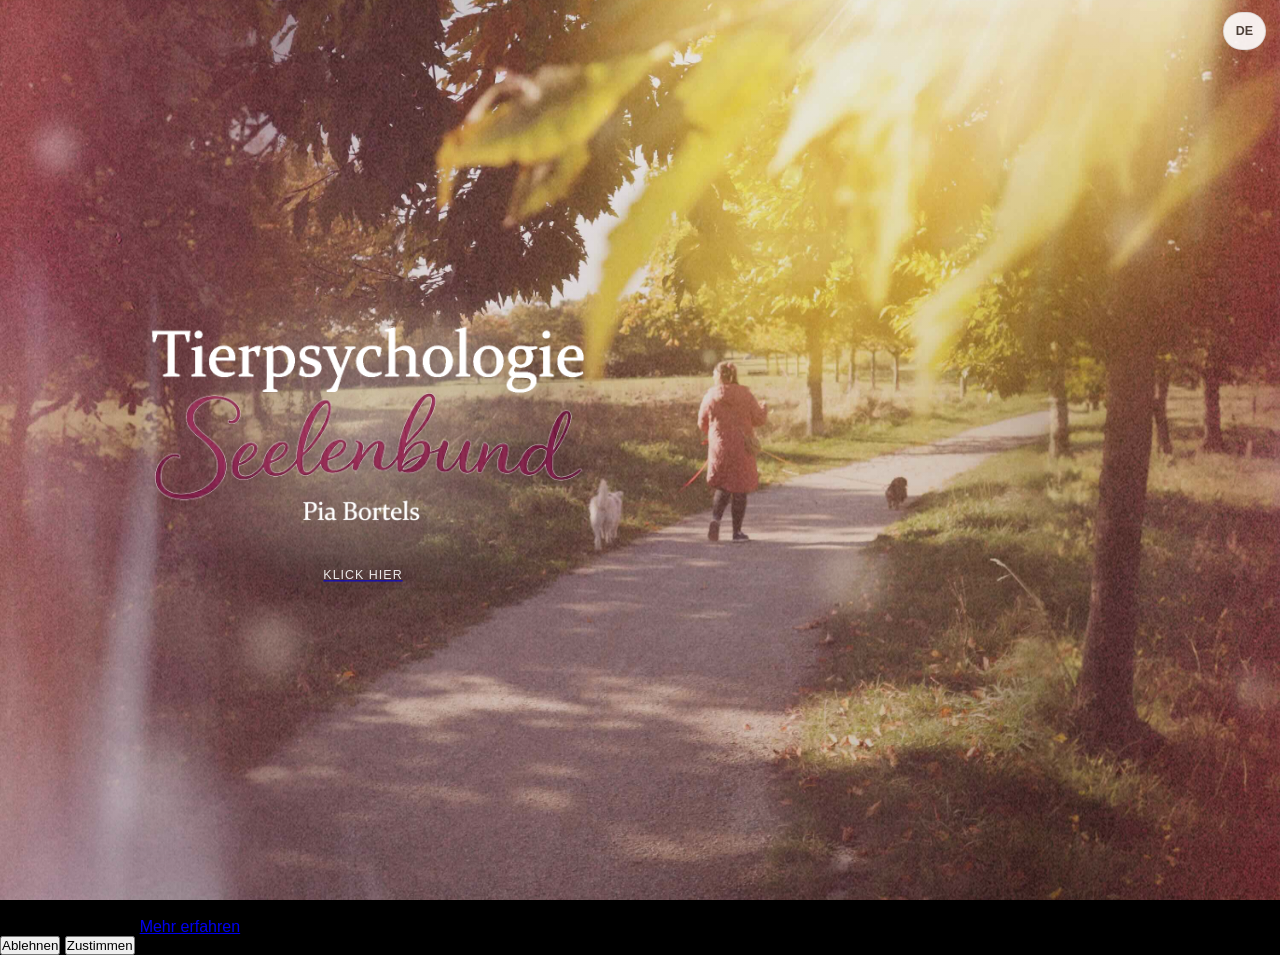
<file: index.html>
<!DOCTYPE html>
<html lang="de">
<head>
  <meta charset="UTF-8" />
  <meta name="viewport" content="width=device-width, initial-scale=1.0" />
  <title>Tierpsychologie | Intro</title>
  
  <script>
    /* Mobile Geräte starten direkt auf home.html statt auf der Intro-Seite. */
    if (window.matchMedia("(max-width: 900px), (pointer: coarse)").matches) {
      window.location.replace("home.html");
    }
  </script>
  <style>
    :root {
      --overlay-light: rgba(32, 24, 18, 0.08);
      --overlay-dark: rgba(32, 24, 18, 0.20);
    }

    * {
      margin: 0;
      padding: 0;
      box-sizing: border-box;
    }

    html,
    body {
      width: 100%;
      height: 100%;
    }

    body {
      font-family: Arial, Helvetica, sans-serif;
      background: #000;
      overflow: hidden;
    }

    body::after {
      content: "";
      position: fixed;
      inset: 0;
      background: #ffffff;
      z-index: 9999;
      pointer-events: none;
      opacity: 1;
      transition: opacity 0.9s ease;
    }

    body.page-visible::after {
      opacity: 0;
    }

    body.page-fade-out::after {
      opacity: 1;
      pointer-events: auto;
    }

    .intro {
      position: relative;
      width: 100%;
      min-height: 100vh;
      background:
        linear-gradient(var(--overlay-light), var(--overlay-dark)),
        url("files/Gassi.jpg") center center / cover no-repeat;
      animation: fadeInPage 1.8s ease forwards;
      opacity: 0;
      overflow: hidden;
    }

    .intro::before,
    .intro::after {
      content: "";
      position: absolute;
      inset: -10%;
      pointer-events: none;
      z-index: 1;
    }

    .intro::before {
      background:
        radial-gradient(circle at 12% 22%, rgba(255,255,255,0.36) 0 20px, transparent 21px),
        radial-gradient(circle at 26% 68%, rgba(255,244,220,0.28) 0 28px, transparent 29px),
        radial-gradient(circle at 48% 20%, rgba(255,255,255,0.24) 0 16px, transparent 17px),
        radial-gradient(circle at 64% 62%, rgba(255,240,210,0.30) 0 34px, transparent 35px),
        radial-gradient(circle at 82% 30%, rgba(255,255,255,0.30) 0 22px, transparent 23px),
        radial-gradient(circle at 90% 72%, rgba(255,248,230,0.24) 0 18px, transparent 19px);
      filter: blur(12px);
      animation: bokehFloat1 6s ease-in-out infinite alternate;
      opacity: 1;
    }

    .intro::after {
      background:
        radial-gradient(circle at 18% 82%, rgba(255,255,255,0.24) 0 42px, transparent 43px),
        radial-gradient(circle at 38% 42%, rgba(255,245,225,0.28) 0 36px, transparent 37px),
        radial-gradient(circle at 58% 84%, rgba(255,255,255,0.20) 0 26px, transparent 27px),
        radial-gradient(circle at 74% 18%, rgba(255,243,220,0.24) 0 44px, transparent 45px),
        radial-gradient(circle at 92% 52%, rgba(255,255,255,0.20) 0 30px, transparent 31px);
      filter: blur(20px);
      animation: bokehFloat2 8s ease-in-out infinite alternate;
      opacity: 0.95;
    }

    .logo-link {
      position: absolute;
      left: 10%;
      top: 50%;
      transform: translateY(-50%);
      display: inline-flex;
      flex-direction: column;
      align-items: center;
      z-index: 3;
      opacity: 0;
      animation:
        fadeInLogo 1.8s ease 0.4s forwards,
        floatLogo 4.8s ease-in-out 2.2s infinite;
    }

    .logo-hint {
      margin-top: 0.9rem;
      font-size: 0.78rem;
      letter-spacing: 0.08em;
      text-transform: uppercase;
      color: rgba(255, 255, 255, 0.9);
      text-shadow: 0 2px 10px rgba(0, 0, 0, 0.35);
    }

    .logo-link:hover {
      animation-play-state: paused;
    }

    .logo-link:hover .logo {
      transform: scale(1.08);
    }

    .logo-link:hover .logo-wrap::after {
      opacity: 1;
      transform: scale(1.1);
    }

    .logo-link:focus-visible {
      outline: 3px solid rgba(255, 255, 255, 0.95);
      outline-offset: 8px;
      border-radius: 18px;
    }

    .logo-wrap {
      position: relative;
      display: inline-block;
    }

    .logo-wrap::before {
      content: "";
      position: absolute;
      left: 50%;
      bottom: -22px;
      transform: translateX(-50%);
      width: 74%;
      height: 30px;
      background: rgba(0, 0, 0, 0.32);
      filter: blur(20px);
      border-radius: 50%;
      z-index: -2;
      animation: shadowFloat 4.8s ease-in-out 2.2s infinite;
    }

    .logo-wrap::after {
      content: "";
      position: absolute;
      inset: -18px;
      background:
        radial-gradient(circle, rgba(255,255,255,0.40) 0%, rgba(255,245,220,0.24) 28%, rgba(255,255,255,0.08) 52%, rgba(255,255,255,0) 75%);
      filter: blur(18px);
      opacity: 0.9;
      z-index: -1;
      pointer-events: none;
      animation: shimmerGlow 2.4s ease-in-out infinite;
      transition: 0.3s ease;
    }

    .logo {
      width: min(40vw, 470px);
      max-width: 80vw;
      height: auto;
      display: block;
      transform-origin: center;
      transition: transform 0.3s ease;
      filter:
        drop-shadow(0 10px 18px rgba(0, 0, 0, 0.22))
        drop-shadow(0 24px 34px rgba(0, 0, 0, 0.18));
      animation: logoSparkle 2.2s ease-in-out infinite;
    }

    @keyframes fadeInPage {
      from {
        opacity: 0;
        transform: scale(1.02);
      }
      to {
        opacity: 1;
        transform: scale(1);
      }
    }

    @keyframes fadeInLogo {
      from {
        opacity: 0;
        transform: translateY(-50%) scale(0.9);
      }
      to {
        opacity: 1;
        transform: translateY(-50%) scale(1);
      }
    }

    @keyframes floatLogo {
      0%, 100% {
        transform: translateY(-50%);
      }
      50% {
        transform: translateY(calc(-50% - 12px));
      }
    }

    @keyframes shadowFloat {
      0%, 100% {
        transform: translateX(-50%) scale(1);
        opacity: 0.30;
      }
      50% {
        transform: translateX(-50%) scale(0.90);
        opacity: 0.16;
      }
    }

    @keyframes shimmerGlow {
      0%, 100% {
        opacity: 0.75;
        transform: scale(1);
        filter: blur(18px);
      }
      50% {
        opacity: 1;
        transform: scale(1.08);
        filter: blur(22px);
      }
    }

    @keyframes logoSparkle {
      0%, 100% {
        filter:
          drop-shadow(0 10px 18px rgba(0, 0, 0, 0.22))
          drop-shadow(0 24px 34px rgba(0, 0, 0, 0.18))
          drop-shadow(0 0 8px rgba(255,255,255,0.10))
          drop-shadow(0 0 14px rgba(255,245,220,0.10));
      }
      50% {
        filter:
          drop-shadow(0 10px 18px rgba(0, 0, 0, 0.22))
          drop-shadow(0 24px 34px rgba(0, 0, 0, 0.18))
          drop-shadow(0 0 18px rgba(255,255,255,0.32))
          drop-shadow(0 0 34px rgba(255,245,220,0.24));
      }
    }

    @keyframes bokehFloat1 {
      0% {
        transform: translate3d(0, 0, 0) scale(1);
      }
      100% {
        transform: translate3d(-34px, -22px, 0) scale(1.08);
      }
    }

    @keyframes bokehFloat2 {
      0% {
        transform: translate3d(0, 0, 0) scale(1);
      }
      100% {
        transform: translate3d(28px, 18px, 0) scale(1.1);
      }
    }

    @media (max-width: 900px) {
      .logo-link {
        left: 5%;
      }

      .logo {
        width: min(50vw, 390px);
      }
    }

    @media (max-width: 700px) {
      .logo-link {
        left: 50%;
        top: 50%;
        transform: translate(-50%, -50%);
        animation:
          fadeInLogoMobile 1.8s ease 0.4s forwards,
          floatLogoMobile 4.8s ease-in-out 2.2s infinite;
      }

      .logo {
        width: min(66vw, 320px);
      }

      .logo-link:hover .logo {
        transform: scale(1.05);
      }

      @keyframes fadeInLogoMobile {
        from {
          opacity: 0;
          transform: translate(-50%, -50%) scale(0.9);
        }
        to {
          opacity: 1;
          transform: translate(-50%, -50%) scale(1);
        }
      }

      @keyframes floatLogoMobile {
        0%, 100% {
          transform: translate(-50%, -50%);
        }
        50% {
          transform: translate(-50%, calc(-50% - 8px));
        }
      }
    }

    @media (max-width: 480px) {
      .logo {
        width: min(74vw, 270px);
      }

      .intro::before {
        opacity: 0.65;
      }

      .intro::after {
        opacity: 0.55;
      }
    }
  </style>
  <link rel="stylesheet" href="files/responsive.css">
</head>
<body class="intro-page">
  <main class="intro">
    <a class="logo-link" href="home.html" aria-label="Zur Home-Seite wechseln" id="intro-logo-link">
      <span class="logo-wrap">
        <img class="logo" src="files/PBlogo6.png" alt="Logo Tierpsychologie" />
      </span>
      <span class="logo-hint">klick hier</span>
    </a>
  </main>

  <script>
    window.addEventListener("load", () => {
      document.body.classList.add("page-visible");
    });

    const introLink = document.getElementById("intro-logo-link");

    introLink.addEventListener("click", function (e) {
      e.preventDefault();
      document.body.classList.remove("page-visible");
      document.body.classList.add("page-fade-out");

      setTimeout(() => {
        window.location.href = introLink.getAttribute("href");
      }, 700);
    });
  </script>
  <script src="files/responsive.js"></script>
</body>
</html>
</file>
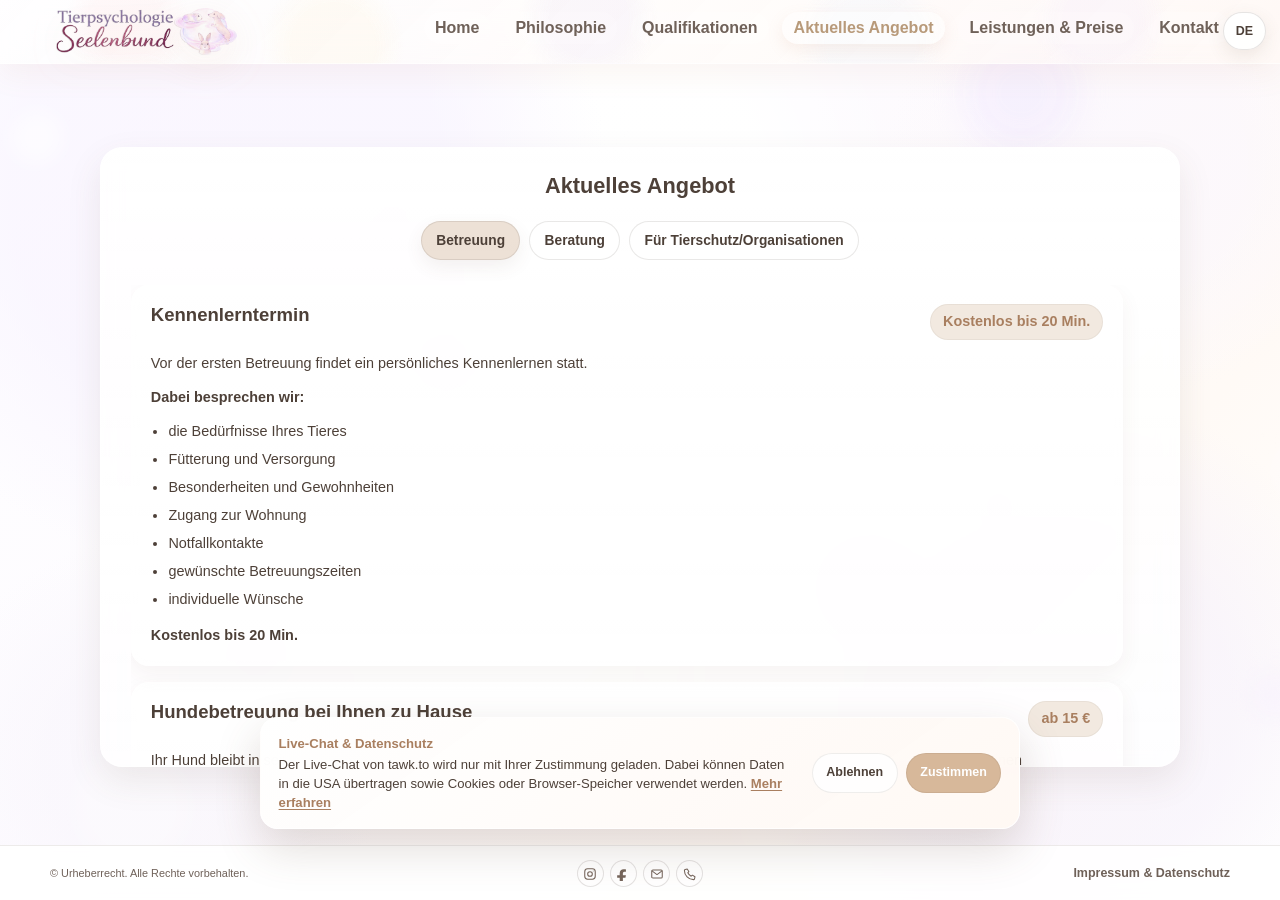
<file: aktuellesangebot.html>
<!DOCTYPE html>
<html lang="de">
<head>
  <meta charset="UTF-8" />
  <meta name="viewport" content="width=device-width, initial-scale=1.0" />
  <title>Tierpsychologie | Aktuelles Angebot</title>
  <style>
    :root {
      --bg: #fffaf6;
      --bg-soft: #fff4ea;
      --card: rgba(255, 255, 255, 0.84);
      --text: #4d4038;
      --text-soft: #6f6159;
      --primary: #d89d7d;
      --primary-dark: #bf7e58;
      --accent: #d7eadf;
      --line: rgba(77, 64, 56, 0.1);
      --shadow: 0 14px 35px rgba(99, 74, 58, 0.12);
      --radius: 22px;
      --max: 1180px;
      --header-h: 72px;
      --footer-h: 55px;
    }

    * {
      box-sizing: border-box;
      margin: 0;
      padding: 0;
    }

    html {
      scroll-behavior: smooth;
      height: 100%;
      overflow: hidden;
    }

    body {
      font-family: Arial, Helvetica, sans-serif;
      color: var(--text);
      line-height: 1.6;
      height: 100vh;
      overflow: hidden;
      position: relative;
      background:
        radial-gradient(circle at 18% 22%, rgba(247, 242, 255, 0.58) 0 220px, transparent 380px),
        radial-gradient(circle at 82% 78%, rgba(242, 236, 252, 0.42) 0 180px, transparent 320px),
        radial-gradient(circle at 50% 20%, rgba(255,255,255,0.96) 0 120px, transparent 260px),
        radial-gradient(circle at 12% 85%, rgba(246, 242, 250, 0.38) 0 110px, transparent 230px),
        radial-gradient(circle at 88% 18%, rgba(250, 246, 255, 0.46) 0 110px, transparent 240px),
        linear-gradient(135deg, #ffffff 0%, #fdfbff 42%, #fffaf6 74%, #ffffff 100%);
      opacity: 0;
      transition: opacity 0.45s ease;
      animation: backgroundMood 14s ease-in-out infinite alternate;
    }

    body.page-visible {
      opacity: 1;
    }

    body.page-fade-out {
      opacity: 0;
    }

    body::before,
    body::after {
      content: "";
      position: fixed;
      inset: -12%;
      pointer-events: none;
      z-index: -1;
    }

    body::before {
      background:
        radial-gradient(circle at 12% 22%, rgba(255,255,255,0.55) 0 26px, transparent 28px),
        radial-gradient(circle at 26% 68%, rgba(244,236,255,0.42) 0 34px, transparent 36px),
        radial-gradient(circle at 48% 20%, rgba(255,255,255,0.34) 0 20px, transparent 22px),
        radial-gradient(circle at 64% 62%, rgba(238,226,255,0.44) 0 40px, transparent 44px),
        radial-gradient(circle at 82% 30%, rgba(255,255,255,0.40) 0 28px, transparent 30px),
        radial-gradient(circle at 90% 72%, rgba(246,238,255,0.34) 0 24px, transparent 26px);
      filter: blur(10px);
      opacity: 1;
      animation: bokehFloat1 5s ease-in-out infinite alternate;
    }

    body::after {
      background:
        radial-gradient(circle at 18% 82%, rgba(255,255,255,0.34) 0 58px, transparent 60px),
        radial-gradient(circle at 38% 42%, rgba(240,230,255,0.38) 0 48px, transparent 52px),
        radial-gradient(circle at 58% 84%, rgba(255,255,255,0.28) 0 34px, transparent 38px),
        radial-gradient(circle at 74% 18%, rgba(236,224,255,0.34) 0 56px, transparent 60px),
        radial-gradient(circle at 92% 52%, rgba(255,255,255,0.26) 0 38px, transparent 42px);
      filter: blur(16px);
      opacity: 0.95;
      animation: bokehFloat2 6.5s ease-in-out infinite alternate;
    }

    main::before {
      content: "";
      position: fixed;
      inset: 0;
      pointer-events: none;
      z-index: -1;
      background:
        radial-gradient(circle at 14% 24%, rgba(255,255,255,0.34) 0 8px, transparent 10px),
        radial-gradient(circle at 24% 64%, rgba(255,255,255,0.28) 0 6px, transparent 8px),
        radial-gradient(circle at 38% 28%, rgba(228,220,242,0.30) 0 9px, transparent 11px),
        radial-gradient(circle at 52% 74%, rgba(255,255,255,0.24) 0 7px, transparent 9px),
        radial-gradient(circle at 66% 34%, rgba(255,255,255,0.26) 0 8px, transparent 10px),
        radial-gradient(circle at 78% 56%, rgba(228,220,242,0.24) 0 10px, transparent 12px),
        radial-gradient(circle at 90% 26%, rgba(255,255,255,0.28) 0 7px, transparent 9px);
      filter: blur(1px);
      opacity: 0.9;
      animation: magicSparkles 3.6s ease-in-out infinite alternate;
    }

    main {
      height: calc(100vh - var(--header-h) - var(--footer-h));
      overflow-y: auto;
      overflow-x: hidden;
      -webkit-overflow-scrolling: touch;
    }

    a {
      color: inherit;
      text-decoration: none;
    }

    .container {
      width: min(calc(100% - 2rem), var(--max));
      margin: 0 auto;
    }

    header {
      position: sticky;
      top: 0;
      z-index: 1000;
      backdrop-filter: blur(18px);
      -webkit-backdrop-filter: blur(18px);
      background:
        radial-gradient(circle at 10% 35%, rgba(255, 220, 220, 0.18) 0 34px, transparent 62px),
        radial-gradient(circle at 26% 72%, rgba(255, 240, 205, 0.18) 0 42px, transparent 72px),
        radial-gradient(circle at 46% 28%, rgba(230, 220, 245, 0.18) 0 40px, transparent 70px),
        radial-gradient(circle at 68% 68%, rgba(220, 236, 255, 0.16) 0 44px, transparent 76px),
        radial-gradient(circle at 86% 34%, rgba(236, 226, 255, 0.16) 0 38px, transparent 68px),
        linear-gradient(135deg, rgba(255, 255, 255, 0.80), rgba(255, 248, 244, 0.72));
      border-bottom: 1px solid rgba(255, 255, 255, 0.52);
      box-shadow: 0 10px 30px rgba(191, 126, 88, 0.08);
      overflow: visible;
    }

    header::before {
      content: "";
      position: absolute;
      inset: 0;
      background: linear-gradient(
        100deg,
        transparent 0%,
        rgba(255, 255, 255, 0.10) 18%,
        rgba(255, 255, 255, 0.42) 50%,
        rgba(255, 255, 255, 0.10) 82%,
        transparent 100%
      );
      transform: translateX(-140%);
      animation: headerShimmer 3.8s linear infinite;
      pointer-events: none;
    }

    .nav {
      display: flex;
      align-items: center;
      justify-content: space-between;
      gap: 1.2rem;
      padding: 0.5rem 0;
      position: relative;
      overflow: visible;
      isolation: isolate;
    }

    .nav::after {
      content: "";
      position: absolute;
      top: -10%;
      left: -20%;
      width: 70%;
      height: 120%;
      background: linear-gradient(
        90deg,
        transparent 0%,
        rgba(255, 210, 210, 0.08) 16%,
        rgba(255, 238, 196, 0.16) 32%,
        rgba(228, 220, 245, 0.22) 50%,
        rgba(220, 236, 255, 0.16) 68%,
        rgba(236, 226, 255, 0.10) 84%,
        transparent 100%
      );
      filter: blur(10px);
      transform: translateX(-120%);
      animation: navShimmer 3.2s linear infinite;
      pointer-events: none;
      z-index: 0;
    }

    .brand {
      display: inline-flex;
      align-items: center;
      flex-shrink: 0;
      position: relative;
      z-index: 2;
      padding-left: 0.4rem;
    }

    .brand-logo {
      width: 240px;
      height: auto;
      display: block;
      animation: pulseLogo 2.8s infinite ease-in-out;
      transition: transform 0.25s ease, filter 0.25s ease;
      transform-origin: center;
      filter:
        drop-shadow(0 8px 14px rgba(255,255,255,0.18))
        drop-shadow(0 10px 18px rgba(216,157,125,0.12));
    }

    .brand:hover .brand-logo {
      animation: none;
      transform: scale(1.08);
      filter:
        drop-shadow(0 0 12px rgba(255,255,255,0.34))
        drop-shadow(0 10px 18px rgba(216,157,125,0.18));
    }

    nav {
      position: relative;
      z-index: 2;
    }

    nav ul {
      list-style: none;
      display: flex;
      align-items: center;
      gap: 0.85rem;
      flex-wrap: wrap;
      justify-content: flex-end;
    }

    nav a {
      display: inline-block;
      padding: 0.38rem 0.7rem;
      border-radius: 999px;
      transition: 0.25s ease;
      font-weight: 600;
      color: var(--text-soft);
      line-height: 1.2;
      position: relative;
      background: rgba(255,255,255,0.16);
      overflow: hidden;
    }

    nav a::after {
      content: "";
      position: absolute;
      inset: 0;
      background:
        linear-gradient(
          100deg,
          transparent 0%,
          rgba(255,255,255,0.04) 24%,
          rgba(255,255,255,0.28) 50%,
          rgba(255,255,255,0.04) 76%,
          transparent 100%
        );
      transform: translateX(-140%);
      opacity: 0;
    }

    nav a:hover::after,
    nav a.active::after {
      opacity: 1;
      animation: linkSparkle 2.2s ease-in-out infinite;
    }

    nav a:hover,
    nav a.active {
      color: #b89a7a;
      background: rgba(255,255,255,0.42);
      box-shadow:
        0 6px 16px rgba(216, 157, 125, 0.14),
        0 0 10px rgba(255,255,255,0.16);
    }

    .hero {
      min-height: 100%;
      display: flex;
      align-items: center;
      padding: 2.2rem 0 1.4rem;
    }

    .service-card {
  width: min(100%, 1080px);
  margin: 0 auto;
  padding: 1.55rem 1.9rem;
  max-height: 620px;
      overflow: hidden;
      background: linear-gradient(
        180deg,
        rgba(255,255,255,0.90),
        rgba(255,255,255,0.82)
      );
      border: 1px solid rgba(255, 255, 255, 0.62);
      border-radius: var(--radius);
      box-shadow:
        0 14px 35px rgba(99, 74, 58, 0.10),
        0 4px 14px rgba(255,255,255,0.35) inset;
      backdrop-filter: blur(10px);
    }

    .service-scroll {
      max-height: 560px;
      overflow-y: auto;
      overflow-x: hidden;
      padding-right: 1rem;
      padding-bottom: 3.5rem;
      scrollbar-gutter: stable;
      scrollbar-width: thin;
      scrollbar-color: rgba(77, 64, 56, 0.10) transparent;
      transition: opacity 180ms ease, filter 180ms ease;
    }

    .service-scroll.switching {
      opacity: 0;
      filter: brightness(2.4);
    }

    .service-scroll::-webkit-scrollbar {
      width: 6px;
    }

    .service-scroll::-webkit-scrollbar-track {
      background: transparent;
    }

    .service-scroll::-webkit-scrollbar-thumb {
      background: rgba(77, 64, 56, 0.10);
      border-radius: 999px;
    }

    .service-scroll::-webkit-scrollbar-thumb:hover {
      background: rgba(77, 64, 56, 0.16);
    }

    h1, h2, h3 {
      line-height: 1.18;
    }

    h1 {
  font-size: clamp(1.25rem, 1.7vw, 1.9rem);
  margin-bottom: 2.2rem;
  text-align: center;
}

    .service-block {
      padding: 1.1rem 1.15rem;
      margin-bottom: 1rem;
      border-radius: 18px;
      background: rgba(255,255,255,0.46);
      border: 1px solid rgba(255,255,255,0.52);
      box-shadow:
        0 8px 22px rgba(99, 74, 58, 0.06),
        inset 0 1px 8px rgba(255,255,255,0.22);
      position: relative;
      overflow: hidden;
    }


    .service-head {
  display: grid;
  grid-template-columns: minmax(0, 1fr) auto;
  align-items: flex-start;
  gap: 1rem;
  margin-bottom: 0.75rem;
}

    .service-head h2 {
      font-size: clamp(1rem, 1.45vw, 1.3rem);
      color: var(--text);
      margin: 0;
    }

    .price-badge {
      flex-shrink: 0;
      display: inline-flex;
      align-items: center;
      justify-content: center;
      padding: 0.35rem 0.75rem;
      border-radius: 999px;
      background: rgba(216, 190, 165, 0.34);
      color: #a97f60;
      font-weight: 700;
      font-size: 0.9rem;
      white-space: nowrap;
      border: 1px solid rgba(77, 64, 56, 0.06);
    }
    .badge-stack {
  display: flex;
  flex-direction: column;
  align-items: stretch;
  justify-self: end;
  gap: 0.4rem;
}

.badge-stack .price-badge {
  box-sizing: border-box;
  width: 100%;
}

    .service-block p {
      font-size: 0.9rem;
      line-height: 1.65;
      color: var(--text);
      margin-bottom: 0.65rem;
    }

    .service-block p:last-child { margin-bottom: 0; }

    .service-block ul {
      margin-left: 1.1rem;
      margin-top: 0.45rem;
      margin-bottom: 0.85rem;
      display: grid;
      gap: 0.35rem;
    }

    .service-block li {
      font-size: 0.9rem;
      line-height: 1.55;
      color: var(--text);
    }

    .offer-tabs {
      display: flex;
      justify-content: center;
      gap: 0.55rem;
      margin: -0.8rem 0 1.55rem;
      flex-wrap: wrap;
    }

    .offer-tab,
    .more-info-button,
    .back-button {
      appearance: none;
      border: 1px solid rgba(77, 64, 56, 0.12);
      border-radius: 999px;
      background: rgba(255,255,255,0.68);
      color: var(--text);
      cursor: pointer;
      font: inherit;
      transition: background 180ms ease, transform 180ms ease, box-shadow 180ms ease;
    }

    .offer-tab {
      width: auto;
      min-width: 0;
      padding: 0.48rem 0.9rem;
      font-weight: 600;
      font-size: 0.86rem;
    }

    .offer-tab:hover,
    .offer-tab:focus-visible,
    .offer-tab.active {
      background: rgba(216, 190, 165, 0.46);
      box-shadow: 0 7px 18px rgba(99, 74, 58, 0.08);
      outline: none;
    }

    .offer-tab:active,
    .more-info-button:active,
    .back-button:active { transform: translateY(1px); }

    .offer-panel[hidden],
    .offer-summary[hidden],
    .offer-more[hidden] { display: none; }

    .offer-panel { padding-bottom: 2.4rem; }
    .offer-panel.is-fading { animation: category-fade 420ms ease both; }

    @keyframes category-fade {
      0% { opacity: 0; filter: brightness(1.6); }
      48% { opacity: 0.18; filter: brightness(1.9); }
      100% { opacity: 1; filter: brightness(1); }
    }

    .offer-more.is-entering { animation: offer-slide-in 240ms ease both; }

    @keyframes offer-slide-in {
      from { opacity: 0; transform: translateX(22px); }
      to { opacity: 1; transform: translateX(0); }
    }

    .more-info-button {
      padding: 0.35rem 0.75rem;
      background: rgba(215, 234, 223, 0.62);
      color: #617769;
      font-size: 0.84rem;
      font-weight: 600;
      white-space: nowrap;
    }

    .back-button {
      margin-bottom: 1rem;
      padding: 0.45rem 0.85rem;
      font-size: 0.86rem;
      font-weight: 600;
    }

    .service-block strong { font-weight: 600; }

    .service-note {
  color: var(--text-soft);
  font-size: 0.88rem;
  max-width: 760px;
}

    .discount-block {
      background: linear-gradient(135deg, rgba(255, 247, 242, 0.78), rgba(215, 234, 223, 0.4));
      border-color: rgba(216, 157, 125, 0.18);
    }

    .offer-subsection {
      margin-top: 1.2rem;
      padding-top: 1.15rem;
      border-top: 1px solid rgba(77, 64, 56, 0.1);
    }

    .offer-subsection h3 {
      margin-bottom: 0.8rem;
      color: var(--text);
      font-size: clamp(0.98rem, 1.35vw, 1.2rem);
    }

    footer {
      position: fixed;
      left: 0;
      right: 0;
      bottom: 0;
      z-index: 1200;
      height: var(--footer-h);
      border-top: 1px solid var(--line);
      color: var(--text-soft);
      font-size: 0.78rem;
      background: rgba(255,255,255,0.88);
      backdrop-filter: blur(10px);
      -webkit-backdrop-filter: blur(10px);
    }

    .footer-inner {
      display: flex;
      align-items: center;
      justify-content: space-between;
      gap: 0.5rem;
      height: var(--footer-h);
      line-height: 1;
      white-space: nowrap;
    }

    .footer-inner div,
    .footer-inner a {
      line-height: 1;
      margin: 0;
      padding: 0;
    }

    .footer-inner a {
      color: var(--text-soft);
      font-weight: 600;
    }

    .footer-inner a:hover {
      color: #b89a7a;
    }

    .overlay {
      position: fixed;
      inset: 0;
      background: rgba(52, 39, 30, 0.34);
      backdrop-filter: blur(10px);
      -webkit-backdrop-filter: blur(10px);
      display: flex;
      align-items: center;
      justify-content: center;
      padding: 1rem;
      opacity: 0;
      visibility: hidden;
      transition: 0.25s ease;
      z-index: 5000;
    }

    .overlay.active {
      opacity: 1;
      visibility: visible;
    }

    .overlay-box {
      position: relative;
      width: min(100%, 560px);
      background: rgba(255, 250, 245, 0.82);
      border: 1px solid rgba(255,255,255,0.48);
      border-radius: 24px;
      padding: 2rem;
      box-shadow:
        0 24px 60px rgba(0, 0, 0, 0.16),
        inset 0 1px 10px rgba(255,255,255,0.35);
      backdrop-filter: blur(18px);
      -webkit-backdrop-filter: blur(18px);
    }

    .overlay-box h2 {
      margin-bottom: 1rem;
    }

    .overlay-close {
      position: absolute;
      top: 0.7rem;
      right: 0.9rem;
      border: none;
      background: transparent;
      font-size: 2rem;
      line-height: 1;
      cursor: pointer;
      color: #4d4038;
    }

    @keyframes pulseLogo {
      0%, 100% { transform: scale(1); }
      50% { transform: scale(1.03); }
    }

    @keyframes headerShimmer {
      0% {
        transform: translateX(-140%);
        opacity: 0;
      }
      20% {
        opacity: 0.3;
      }
      50% {
        opacity: 0.75;
      }
      80% {
        opacity: 0.3;
      }
      100% {
        transform: translateX(160%);
        opacity: 0;
      }
    }

    @keyframes navShimmer {
      0% {
        transform: translateX(-120%);
        opacity: 0;
      }
      15% {
        opacity: 0.35;
      }
      50% {
        opacity: 0.9;
      }
      85% {
        opacity: 0.35;
      }
      100% {
        transform: translateX(170%);
        opacity: 0;
      }
    }

    @keyframes linkSparkle {
      0% {
        transform: translateX(-140%);
      }
      100% {
        transform: translateX(160%);
      }
    }

    @keyframes magicSparkles {
      0% {
        opacity: 0.45;
        transform: translateY(0) scale(1);
      }
      100% {
        opacity: 0.95;
        transform: translateY(-8px) scale(1.08);
      }
    }

    @keyframes backgroundMood {
      0% {
        filter: brightness(1) saturate(1);
      }
      50% {
        filter: brightness(1.02) saturate(1.03);
      }
      100% {
        filter: brightness(0.97) saturate(0.96);
      }
    }

    @keyframes bokehFloat1 {
      0% {
        transform: translate3d(0, 0, 0) scale(1);
      }
      100% {
        transform: translate3d(-46px, -30px, 0) scale(1.12);
      }
    }

    @keyframes bokehFloat2 {
      0% {
        transform: translate3d(0, 0, 0) scale(1);
      }
      100% {
        transform: translate3d(38px, 24px, 0) scale(1.14);
      }
    }

    @media (max-width: 980px) {
      .brand-logo {
        width: 210px;
      }

      .service-card {
        max-height: none;
      }

      .service-scroll {
        max-height: none;
      }
    }

    @media (max-width: 760px) {
      :root {
        --header-h: 150px;
      }

      .nav {
        flex-direction: column;
        align-items: center;
        gap: 0.5rem;
        padding: 0.4rem 0;
      }

      .nav::after {
        width: 70%;
        left: 15%;
      }

      .brand {
        justify-content: center;
      }

      .brand-logo {
        width: 190px;
      }

      nav ul {
        justify-content: center;
        gap: 0.75rem;
      }

      nav a {
        padding: 0.28rem 0.62rem;
        font-size: 0.96rem;
      }

      .hero {
        padding-top: 2.4rem;
      }

      .service-card {
        padding: 1.25rem;
      }

      .service-head {
        flex-direction: column;
        gap: 0.55rem;
      }
    }

    @media (max-width: 480px) {
      .container {
        width: min(calc(100% - 1rem), var(--max));
      }

      .brand-logo {
        width: 160px;
      }

      .hero {
        padding-top: 2rem;
      }

      h1 {
        font-size: clamp(1.1rem, 5vw, 1.4rem);
      }

      .footer-inner {
        height: var(--footer-h);
        min-height: var(--footer-h);
        padding: 0;
        flex-direction: row;
        align-items: center;
        justify-content: space-between;
        gap: 0.4rem;
        white-space: nowrap;
      }
    }
  </style>
  <link rel="stylesheet" href="files/responsive.css">
  <link rel="stylesheet" href="files/privacy.css">
</head>
<body>
  <header>
    <div class="container nav">
      <a class="brand" href="home.html" aria-label="Zurück zur Startseite">
        <img class="brand-logo" src="files/Logo1.png" alt="Logo Tierpsychologie" />
      </a>

      <button class="menu-toggle" type="button" aria-label="Menü öffnen" aria-expanded="false">
        <span></span>
        <span></span>
        <span></span>
      </button>

      <nav class="site-nav" aria-label="Hauptnavigation">
        <ul>
          <li><a href="home.html">Home</a></li>
          <li><a href="philosophie.html">Philosophie</a></li>
          <li><a href="qualifikationen.html">Qualifikationen</a></li>
          <li><a class="active" href="aktuellesangebot.html">Aktuelles Angebot</a></li>
          <li><a href="leistungenundpreise.html">Leistungen & Preise</a></li>
          <li><a href="kontakt.html">Kontakt</a></li>
        </ul>
      </nav>
    </div>
  </header>

  <main>
    <section class="hero">
      <div class="container">
        <div class="service-card">
          <h1>Aktuelles Angebot</h1>

          <div class="offer-tabs" role="tablist" aria-label="Angebotsbereiche">
            <button class="offer-tab active" id="tab-betreuung" type="button" role="tab" aria-selected="true" aria-controls="panel-betreuung" data-offer-tab="betreuung">Betreuung</button>
            <button class="offer-tab" id="tab-beratung" type="button" role="tab" aria-selected="false" aria-controls="panel-beratung" data-offer-tab="beratung">Beratung</button>
            <button class="offer-tab" id="tab-tierschutz" type="button" role="tab" aria-selected="false" aria-controls="panel-tierschutz" data-offer-tab="tierschutz">Für Tierschutz/Organisationen</button>
          </div>

          <div class="service-scroll">
            <div class="service-block">
              <div class="service-head">
                <h2>Kennenlerntermin</h2>
                <span class="price-badge">Kostenlos bis 20 Min.</span>
              </div>
              <p>Vor der ersten Betreuung findet ein persönliches Kennenlernen statt.</p>
              <p><strong>Dabei besprechen wir:</strong></p>
              <ul>
                <li>die Bedürfnisse Ihres Tieres</li>
                <li>Fütterung und Versorgung</li>
                <li>Besonderheiten und Gewohnheiten</li>
                <li>Zugang zur Wohnung</li>
                <li>Notfallkontakte</li>
                <li>gewünschte Betreuungszeiten</li>
                <li>individuelle Wünsche</li>
              </ul>
              <p><strong>Kostenlos bis 20 Min.</strong></p>
            </div>

            <div class="service-block">
              <div class="service-head">
                <h2>Vor- und Nachkontrollen bei Tiervermittlungen</h2>
                <div class="badge-stack">
  <span class="price-badge">aktuell kostenlos</span>
</div>
              </div>
              <p>Eine verantwortungsvolle Tiervermittlung endet nicht mit der Übergabe des Tieres. Damit Tier und zukünftiges Zuhause möglichst gut zusammenpassen, biete ich <strong>Vor- und Nachkontrollen im Rahmen von Tiervermittlungen</strong> an.</p>
              <p>Mein Angebot richtet sich insbesondere an <strong>Tierschutzvereine, Tierschutzorganisationen und private Personen</strong>, die Hunde, Katzen oder Kleintiere verantwortungsvoll vermitteln.</p>

              <div class="offer-subsection">
                <h3>Vorkontrolle</h3>
                <p>Vor der Vermittlung besuche ich die potenzielle Adoptivfamilie bzw. das zukünftige Zuhause und verschaffe mir einen persönlichen Eindruck von den Haltungsbedingungen.</p>
                <p><strong>Dabei schaue ich unter anderem auf:</strong></p>
                <ul>
                  <li>die allgemeine Wohn- und Haltungssituation</li>
                  <li>vorhandene Möglichkeiten für das Tier</li>
                  <li>Sicherheit und tiergerechte Gestaltung des Umfelds</li>
                  <li>den geplanten Tagesablauf</li>
                  <li>Vorstellungen und Erwartungen der zukünftigen Halter</li>
                  <li>bereits vorhandene Tiere</li>
                  <li>vorhandene Erfahrung im Umgang mit Tieren</li>
                  <li>die individuellen Bedürfnisse des zu vermittelnden Tieres</li>
                </ul>
                <p>Im Anschluss erstelle ich einen <strong>ausführlichen Bericht über den Vorbesuch</strong>. Dieser kann der vermittelnden Person, dem Tierschutzverein oder der zuständigen Organisation als Grundlage für die weitere Vermittlungsentscheidung dienen.</p>
              </div>

              <div class="offer-subsection">
                <h3>Nachkontrolle</h3>
                <p>Auf Wunsch begleite ich die Vermittlung auch nach dem Einzug des Tieres.</p>
                <p>Die Nachkontrolle kann <strong>gemeinsam mit den Haltern oder auch ohne deren Anwesenheit</strong> durchgeführt werden – je nachdem, was für die jeweilige Vermittlung, den Tierschutzverein oder die vermittelnde Person sinnvoll und gewünscht ist.</p>
                <p><strong>Bei einer Nachkontrolle kann beispielsweise geschaut werden auf:</strong></p>
                <ul>
                  <li>die Eingewöhnung des Tieres</li>
                  <li>das Zusammenleben von Mensch und Tier</li>
                  <li>Haltung und Versorgung</li>
                  <li>die bisherige Entwicklung seit der Vermittlung</li>
                  <li>die Umsetzung der vereinbarten Haltungsbedingungen</li>
                  <li>offene Fragen oder Unsicherheiten</li>
                  <li>das allgemeine Wohlbefinden des Tieres</li>
                </ul>
                <p>Auch nach dem Nachbesuch erhalten Sie einen <strong>ausführlichen Bericht</strong>, in dem meine Beobachtungen und Eindrücke festgehalten werden.</p>
              </div>

              <div class="offer-subsection">
                <h3>Langjährige Erfahrung im Tierschutz</h3>
                <p>Ich führe bereits seit <strong>15 Jahren Vor- und Nachkontrollen für verschiedene Tierschutzvereine</strong> durch und verfüge dadurch über umfangreiche praktische Erfahrung in diesem Bereich.</p>
                <p>Mir ist dabei wichtig, mir vor Ort ein möglichst umfassendes Bild von der jeweiligen Situation zu machen und meine Beobachtungen anschließend nachvollziehbar und sorgfältig in einem Bericht festzuhalten.</p>
                <p>Aktuell biete ich die Vor- und Nachkontrollen noch kostenlos an.</p>
              </div>
            </div>

            <div class="service-block">
              <div class="service-head">
                <h2>Hundebetreuung bei Ihnen zu Hause</h2>
                <span class="price-badge">ab 15 €</span>
              </div>
              <p>Ihr Hund bleibt in seiner vertrauten Umgebung und bekommt die Aufmerksamkeit und Betreuung, die er braucht – individuell nach seinen Gewohnheiten und Ihren Wünschen.</p>
              <p><strong>In der Betreuung enthalten sind je nach Bedarf:</strong></p>
              <ul>
                <li>Fütterung und Bereitstellung von frischem Wasser</li>
                <li>Spaziergänge, angepasst an Alter, Bedürfnisse und Gewohnheiten Ihres Hundes</li>
                <li>Spielen und Beschäftigung, je nach Lust und Energie Ihres Hundes</li>
                <li>Zuwendung und Gesellschaft</li>
                <li>Kontrolle des Allgemeinzustandes und Beobachtung Ihres Hundes</li>
                <li>Betreuung in der vertrauten häuslichen Umgebung</li>
                <li>Rückmeldung an Sie nach dem Besuch, auf Wunsch gerne mit Fotos oder kurzen Nachrichten</li>
              </ul>
              <p>Mir ist wichtig, dass sich Ihr Hund während Ihrer Abwesenheit sicher, wohl und gut aufgehoben fühlt. Deshalb richte ich mich so weit wie möglich nach seinem gewohnten Tagesablauf und seinen individuellen Bedürfnissen.</p>
              <p><strong>Preis:</strong><br>30 Minuten – 15 €<br>60 Minuten – 25 €</p>
              <p class="service-note">Bei mehreren Hunden oder einem besonderen Betreuungsaufwand erstelle ich Ihnen gerne ein individuelles Angebot.</p>
              <p>Für längere Betreuungszeiten biete ich Ihnen zum Einstieg folgende Pauschalpreise an:</p>
              <p><strong>3 Stunden Hundebetreuung am Stück – 45 €<br>4 Stunden Hundebetreuung am Stück – 55 €</strong></p>
            </div>

            <div class="service-block">
              <div class="service-head">
                <h2>Katzenbetreuung bei Ihnen zu Hause</h2>
                <span class="price-badge">20 € · 30–60 Min.</span>
              </div>
              <p>Ihre Katze bleibt während Ihrer Abwesenheit in ihrer vertrauten Umgebung und wird dort liebevoll und zuverlässig versorgt. Ich richte mich dabei nach den gewohnten Abläufen und den individuellen Bedürfnissen Ihrer Katze.</p>
              <p><strong>In der Betreuung enthalten sind je nach Bedarf:</strong></p>
              <ul>
                <li>Fütterung und Bereitstellung von frischem Wasser</li>
                <li>Reinigung und Versorgung der Katzentoilette</li>
                <li>Reinigung der Futternäpfe und der üblichen Versorgungsbereiche</li>
                <li>Beschäftigung und Spielen, wenn Ihre Katze dies möchte</li>
                <li>Streicheleinheiten und Zuwendung – ganz nach den Vorlieben Ihrer Katze</li>
                <li>Kontrolle des Tieres und Beobachtung des Allgemeinzustandes</li>
                <li>Kontrolle der Wohnung bzw. der unmittelbaren Umgebung des Tieres</li>
                <li>Lüften nach Absprache</li>
                <li>Pflanzen gießen oder Briefkasten leeren nach vorheriger Vereinbarung</li>
                <li>Rückmeldung an Sie nach dem Besuch, auf Wunsch gerne mit Fotos oder kurzen Nachrichten</li>
              </ul>
              <p>Mir ist wichtig, dass Ihre Katze sich auch während Ihrer Abwesenheit sicher und wohl fühlt. Deshalb findet die Betreuung in ihrer gewohnten Umgebung statt und wird individuell auf ihre Bedürfnisse abgestimmt.</p>
              <p><strong>Preis: 30–60 Minuten – 20 €</strong></p>
              <p class="service-note">Bei mehreren Katzen oder einem besonderen Betreuungsaufwand erstelle ich Ihnen gerne ein individuelles Angebot.</p>
            </div>

            <div class="service-block">
              <div class="service-head">
                <h2>Kleintierbetreuung bei Ihnen zu Hause</h2>
                <span class="price-badge">15 € · 30 Min.</span>
              </div>
              <p>Auch kleine Tiere brauchen während Ihrer Abwesenheit eine zuverlässige und liebevolle Betreuung. Deshalb kümmere ich mich bei Ihnen zu Hause um Ihre Kleintiere – in ihrer vertrauten Umgebung und nach Ihren individuellen Wünschen.</p>
              <p><strong>Ich betreue unter anderem:</strong></p>
              <ul>
                <li>Kaninchen</li>
                <li>Meerschweinchen</li>
                <li>Hamster</li>
                <li>Ratten</li>
                <li>Mäuse</li>
              </ul>
              <p><strong>In der Betreuung enthalten sind je nach Bedarf:</strong></p>
              <ul>
                <li>Fütterung und Bereitstellung von frischem Wasser</li>
                <li>Reinigung von Näpfen und den üblichen Versorgungsbereichen</li>
                <li>Versorgung mit Heu, Frischfutter oder anderem vereinbarten Futter</li>
                <li>Reinigung bzw. Teilreinigung des Geheges nach Absprache</li>
                <li>Beschäftigung und Zuwendung</li>
                <li>Kontrolle des Tieres und Beobachtung des Allgemeinzustandes</li>
                <li>Kontrolle der Umgebung und des Geheges</li>
                <li>Rückmeldung an Sie nach dem Besuch, auf Wunsch gerne mit Fotos oder kurzen Nachrichten</li>
              </ul>
              <p>Mir ist wichtig, dass Ihre Tiere auch während Ihrer Abwesenheit gut versorgt sind und möglichst wenig von ihrem gewohnten Alltag abweicht.</p>
              <p><strong>Preis: 30 Minuten – 15 €</strong></p>
            </div>

            <div class="service-block">
              <div class="service-head">
                <h2>Themenberatung</h2>
                <span class="price-badge">25 € · 30 Min.</span>
              </div>
              <p>Sie haben eine konkrete Frage zu Ihrem Tier?</p>
              <p><strong>Einzelberatung – 30 Minuten: 25 €</strong></p>
              <p><strong>Mögliche Themen sind beispielsweise:</strong></p>
              <ul>
                <li>Stubenreinheit – allgemeine Information</li>
                <li>Beschäftigung</li>
                <li>Tagesablauf</li>
                <li>Haltung</li>
                <li>Versorgung</li>
                <li>Pflege</li>
                <li>Umgang mit Veränderungen im Alltag</li>
                <li>Vorbereitung auf einen Urlaub oder eine Abwesenheit</li>
                <li>Zusammenleben mehrerer Tiere</li>
              </ul>
              <p class="service-note">Bei Themen, die eine tiermedizinische Diagnose, Behandlung oder Training erfordern, verweise ich an die jeweils zuständige Fachperson.</p>
            </div>

            <div class="service-block">
              <div class="service-head">
                <h2>Geschirr und Leinenberatung</h2>
                <span class="price-badge">10 € · ca. 30 Min.</span>
              </div>
              <p><strong>Dabei berücksichtige ich insbesondere:</strong></p>
              <ul>
                <li>Passform</li>
                <li>Sitz und Einstellung</li>
                <li>Bewegungsfreiheit</li>
                <li>mögliche Druck- und Scheuerstellen</li>
                <li>Körperbau des Hundes</li>
                <li>Fell und individuelle Besonderheiten</li>
                <li>Alltag und Verwendungszweck</li>
              </ul>
              <p class="service-note">Bei gesundheitlichen Beschwerden oder Schmerzen sollte zusätzlich eine tierärztliche bzw. entsprechend fachkundige Abklärung erfolgen.</p>
            </div>

            <div class="service-block">
              <div class="service-head">
                <h2>Allgemeine Tierhaltungsberatung</h2>
                <span class="price-badge">ab 35 €</span>
              </div>
              <p class="service-note">Für Hunde, Katzen und Kleintiere</p>
              <p><strong>30 Minuten – 35 €<br>60 Minuten – 60 €</strong></p>
              <p><strong>Beratung und Information unter anderem zu:</strong></p>
              <ul>
                <li>artgerechter Haltung</li>
                <li>Beschäftigung und Auslastung</li>
                <li>Tagesstruktur und Routinen</li>
                <li>tiergerechter Gestaltung des Zuhauses</li>
                <li>allgemeiner Pflege und Versorgung</li>
                <li>Bedürfnissen von Hund, Katze und Kleintieren</li>
                <li>Alltag mit dem Tier</li>
              </ul>
              <p class="service-note">Die Beratung dient der Information und Orientierung und ersetzt keine tierärztliche Untersuchung, Diagnose oder Behandlung.</p>

              <div class="offer-subsection">
                <h3>Beratung bei der Auswahl des passenden Haustieres</h3>
                <p>Sie möchten sich ein Haustier anschaffen, wissen aber noch nicht genau, welches Tier am besten zu Ihnen und Ihrem Alltag passt?</p>
                <p>Gerne unterstütze ich Sie dabei, sich einen Überblick zu verschaffen und die verschiedenen Möglichkeiten miteinander zu vergleichen.</p>
                <p><strong>Gemeinsam schauen wir unter anderem auf:</strong></p>
                <ul>
                  <li>Ihre persönliche Lebenssituation und Ihren Alltag</li>
                  <li>den zeitlichen Aufwand</li>
                  <li>Platz- und Haltungsbedingungen</li>
                  <li>Bedürfnisse und Ansprüche verschiedener Tierarten</li>
                  <li>laufende Kosten und notwendige Ausstattung</li>
                  <li>Pflege- und Betreuungsaufwand</li>
                  <li>die Frage, ob Hund, Katze oder ein Kleintier besser zu Ihnen passen könnte</li>
                  <li>welche Verantwortung und Verpflichtungen mit der Haltung verbunden sind</li>
                </ul>
                <p>Mir ist wichtig, dass die Anschaffung eines Tieres gut überlegt ist und <strong>Mensch und Tier möglichst gut zusammenpassen</strong>.</p>
                <p>Die Beratung soll Ihnen dabei helfen, eine bewusste und gut informierte Entscheidung zu treffen. Die endgültige Entscheidung für ein bestimmtes Tier treffen selbstverständlich Sie selbst.</p>
                <p><strong>Preis: Beratung ca. 60 Minuten – 35 €</strong></p>
                <p>Auf Wunsch können wir die Beratung auch auf einen konkreten Tierwunsch ausrichten und gemeinsam besprechen, worauf Sie bei der Haltung und den jeweiligen Bedürfnissen achten sollten.</p>
              </div>
            </div>

            <div class="service-block">
              <div class="service-head">
                <h2>Notfallbetreuung</h2>
                <span class="price-badge">nach Verfügbarkeit</span>
              </div>
              <p>Manchmal kommt im Leben alles anders als geplant.</p>
              <p>Ein plötzlicher Krankenhausaufenthalt, ein unerwarteter Termin oder eine andere dringende Situation kann dazu führen, dass die Betreuung Ihres Tieres kurzfristig organisiert werden muss.</p>
              <p><strong>Genau für solche Fälle möchte ich da sein.</strong></p>
              <p>Wenn Sie ganz kurzfristig eine Betreuung für Ihren Hund, Ihre Katze oder Ihr Kleintier benötigen, können Sie sich gerne bei mir melden. Wenn es meine zeitlichen Möglichkeiten zulassen, versuche ich <strong>so schnell und unkompliziert wie möglich einzuspringen</strong>.</p>
              <p><strong>Die Notfallbetreuung kann beispielsweise kurzfristig erforderlich sein bei:</strong></p>
              <ul>
                <li>einem unerwarteten Krankenhausaufenthalt</li>
                <li>einer plötzlich notwendigen Abwesenheit</li>
                <li>einem familiären Notfall</li>
                <li>einer kurzfristigen Reise oder einem dringenden Termin</li>
                <li>anderen unvorhergesehenen Situationen, in denen Ihr Tier nicht alleine bleiben kann</li>
              </ul>
              <p>Ob eine kurzfristige Betreuung möglich ist, hängt immer von meiner aktuellen Verfügbarkeit, der benötigten Betreuungsdauer und den Umständen ab. <strong>Ich kann daher keine Notfallbetreuung zu jeder Zeit garantieren.</strong></p>
              <p>Rufen Sie mich im Notfall einfach an. Sollten Sie mich nicht direkt erreichen, können Sie mir gerne eine SMS oder E-Mail hinterlassen. Ich melde mich schnellstmöglich zurück.</p>
              <div class="offer-subsection">
                <h3>Preise</h3>
                <p>Die regulären Preise meiner Tierbetreuung gelten auch für kurzfristige Anfragen.</p>
                <p>Bei besonders kurzfristigen Einsätzen kann je nach Aufwand und Uhrzeit ein Notfallzuschlag von 30 Euro anfallen. Dies bespreche ich vor Beginn der Betreuung transparent mit Ihnen.</p>
              </div>
              <p>Wenn es plötzlich schwierig wird, möchte ich versuchen, Ihnen und Ihrem Tier unkompliziert zu helfen.</p>
            </div>

            <div class="service-block discount-block">
              <div class="service-head">
                <h2>Weil jedes Tier liebevolle Betreuung verdient</h2>
              </div>
              <p>Mir ist wichtig, dass eine gute und liebevolle Betreuung nicht davon abhängt, wie groß das eigene Budget ist.</p>
              <p>Deshalb möchte ich StudentInnen, RentnerInnen sowie BezieherInnen von Bürgergeld einen persönlichen Rabatt auf meine regulären Preise anbieten.</p>
              <p>Den Rabatt erhalten Sie ganz unkompliziert gegen Vorlage eines entsprechenden Nachweises.</p>
              <p>Sprechen Sie mich einfach darauf an – ganz ohne unangenehme Fragen. Ihre Angaben werden selbstverständlich vertraulich und respektvoll behandelt.</p>
              <p>Denn für mich zählt vor allem eines:</p>
              <p>Ihr Tier soll die Betreuung bekommen, die es verdient.</p>
            </div>

            <div class="service-block">
              <div class="service-head">
                <h2>Anfahrt</h2>
                <span class="price-badge">bis 5 km inklusive</span>
              </div>
              <p><strong>Bis 5 km Entfernung: inklusive</strong></p>
              <p>Danach: <strong>0,50 € pro zusätzlichem Kilometer</strong></p>
              <p class="service-note">Die Entfernung wird ab meinem Standort berechnet.</p>
            </div>

            <div class="service-block">
              <div class="service-head">
                <h2>Sonderzeiten</h2>
              </div>
              <p>Betreuung an Sonn- und Feiertagen: <strong>+5 € pro Besuch</strong></p>
              <p>Kurzfristige Buchungen innerhalb von 24 Stunden: <strong>+5 €</strong></p>
              <p class="service-note">Für besonders aufwendige oder zeitintensive Betreuungen erstelle ich ein individuelles Angebot.</p>
            </div>

            <div class="service-block">
              <div class="service-head">
                <h2>Terminabsagen</h2>
              </div>
              <p>Damit ich meine Termine gut planen und anderen Tierhaltern freie Zeiten anbieten kann, bitte ich Sie, vereinbarte Termine <strong>mindestens 24 Stunden vorher abzusagen</strong>, falls Sie den Termin nicht wahrnehmen können.</p>
              <p>Bei einer Absage <strong>weniger als 24 Stunden vor dem vereinbarten Termin</strong> oder bei Nichterscheinen muss ich leider den <strong>vollen Preis der gebuchten Leistung</strong> berechnen.</p>
              <p>Vielen Dank für Ihr Verständnis und Ihre Rücksichtnahme.</p>
            </div>

            <div class="service-block" id="offer-preise">
              <div class="service-head"><h2>Preise</h2></div>
              <p>Die regulären Preise meiner Tierbetreuung gelten auch für kurzfristige Anfragen.</p>
              <p>Bei besonders kurzfristigen Einsätzen kann je nach Aufwand und Uhrzeit ein Notfallzuschlag von 30 Euro anfallen. Dies bespreche ich vor Beginn der Betreuung transparent mit Ihnen.</p>
              <p>Wenn es plötzlich schwierig wird, möchte ich versuchen, Ihnen und Ihrem Tier unkompliziert zu helfen.</p>
            </div>

            <div class="service-block" id="offer-hundeeinschaetzung">
              <div class="service-head">
                <h2>Einmalige fachliche Einschätzung Ihres Hundes</h2>
                <span class="price-badge">30 €</span>
              </div>
              <p>Eine fachliche Einschätzung Ihres Hundes und seiner aktuellen Situation.</p>
            </div>

            <div class="service-block" id="offer-haustierauswahl">
              <div class="service-head">
                <h2>Beratung bei der Auswahl des passenden Haustieres</h2>
                <span class="price-badge">35 € · ca. 60 Min.</span>
              </div>
              <p>Sie möchten sich ein Haustier anschaffen, wissen aber noch nicht genau, welches Tier am besten zu Ihnen und Ihrem Alltag passt?</p>
              <p>Gerne unterstütze ich Sie dabei, sich einen Überblick zu verschaffen und die verschiedenen Möglichkeiten miteinander zu vergleichen.</p>
              <p>Gemeinsam schauen wir unter anderem auf:</p>
              <ul>
                <li>Ihre persönliche Lebenssituation und Ihren Alltag</li>
                <li>den zeitlichen Aufwand</li>
                <li>Platz- und Haltungsbedingungen</li>
                <li>Bedürfnisse und Ansprüche verschiedener Tierarten</li>
                <li>laufende Kosten und notwendige Ausstattung</li>
                <li>Pflege- und Betreuungsaufwand</li>
                <li>die Frage, ob Hund, Katze oder ein Kleintier besser zu Ihnen passen könnte</li>
                <li>welche Verantwortung und Verpflichtungen mit der Haltung verbunden sind</li>
              </ul>
              <p>Mir ist wichtig, dass die Anschaffung eines Tieres gut überlegt ist und Mensch und Tier möglichst gut zusammenpassen.</p>
              <p>Die Beratung soll Ihnen dabei helfen, eine bewusste und gut informierte Entscheidung zu treffen. Die endgültige Entscheidung für ein bestimmtes Tier treffen selbstverständlich Sie selbst.</p>
              <p>Auf Wunsch können wir die Beratung auch auf einen konkreten Tierwunsch ausrichten und gemeinsam besprechen, worauf Sie bei der Haltung und den jeweiligen Bedürfnissen achten sollten.</p>
            </div>

            <div class="service-block" id="offer-ankommen">
              <div class="offer-summary">
                <div class="service-head">
                  <h2>Ankommen und Vertrauen aufbauen</h2>
                  <div class="badge-stack">
                    <span class="price-badge">144 €</span>
                    <button class="more-info-button" type="button">Mehr Infos z. Angebot</button>
                  </div>
                </div>
                <p>Spezialangebot für Hunde aus dem Ausland sowie generell ängstliche und unsichere Hunde.</p>
                <p>Ein neuer Start. Ein neues Leben. Und jede Menge neuer Eindrücke für Ihren Hund.</p>
                <p>Hunde aus dem Ausland brauchen oft mehr als nur Training – sie brauchen Zeit, Verständnis und eine sichere Begleitung, um wirklich anzukommen.</p>
                <p>In meiner fünfzehnjährigen Tätigkeit im In- und Auslandstierschutz habe ich viele Adoptanten betreut und weiß, wie wichtig und sinnvoll eine fachliche Begleitung gerade am Anfang ist. Sie gibt dem Halter Sicherheit im Handling und schafft somit die Basis für eine stabile und vertrauensvolle Mensch-Hund-Beziehung.</p>
                <p>Ich begleite Sie in den ersten wichtigen Wochen – Schritt für Schritt, in Ihrem Tempo. Ohne Druck. Dafür mit Klarheit, Struktur und ganz viel Verständnis für Ihren Hund.</p>
                <p>Enthalten sind:</p>
                <ul>
                  <li>bis zu 6 Einzeltermine, bei Bedarf auch mehr, in den ersten 3 Wochen nach Ankunft des Hundes</li>
                  <li>Beratung zu Sicherheitsgeschirr, richtiger Sicherung und Spaziergängen</li>
                  <li>Unterstützung bei der Eingewöhnung und im Alltag</li>
                  <li>Beratung zu Pflege, Baden, Futter und den ersten Tierarztbesuchen</li>
                  <li>Einschätzung von Verhalten und möglichen Auffälligkeiten</li>
                  <li>Besprechung, wann Training sinnvoll ist – bei Bedarf vermittle ich an eine passende Kollegin</li>
                  <li>Begleitung zum ersten Tierarztbesuch auf Wunsch</li>
                  <li>Begleitung bei den ersten Spaziergängen auf Wunsch</li>
                  <li>Persönliche Ansprechpartnerin für Fragen, die während der ersten Wochen entstehen</li>
                  <li>Bei Bedarf Vermittlung an weitere Fachpersonen, z. B. Ernährungsberatung oder HundetrainerInnen</li>
                </ul>
              </div>

              <div class="offer-more" hidden>
                <button class="back-button" type="button">← Zurück zum Angebot</button>
                <h2>Mehr Infos zum Angebot</h2>
                <p>Ein Hund aus dem Ausland zieht ein – und plötzlich gibt es unglaublich viele Fragen.</p>
                <ul>
                  <li>Wie sichere ich meinen Hund richtig?</li>
                  <li>Wann darf ich zum ersten Mal mit ihm spazieren gehen?</li>
                  <li>Wann ist der richtige Zeitpunkt für den ersten Tierarztbesuch?</li>
                  <li>Was mache ich, wenn mein Hund Angst hat, sich versteckt oder plötzlich ganz anders reagiert als erwartet?</li>
                  <li>Wann darf ich mit dem Training beginnen?</li>
                  <li>Und was ist eigentlich völlig normales Verhalten in der Eingewöhnungszeit?</li>
                </ul>
                <p>Gerade die ersten Wochen können für Mensch und Hund aufregend, wunderschön, aber auch herausfordernd sein.</p>
                <p>Mit meinem „Ankommen“-Paket begleite ich Sie und Ihren Hund während der ersten drei Wochen und stehe Ihnen bei den vielen kleinen und großen Fragen zur Seite.</p>
                <h3>Gemeinsam schaffen wir einen sicheren Start</h3>
                <p>In den ersten Wochen geht es nicht darum, dass Ihr Hund möglichst schnell „funktioniert“. Es geht darum, Vertrauen aufzubauen, Sicherheit zu schaffen und Ihren Hund in seinem Tempo in seinem neuen Leben ankommen zu lassen.</p>
                <p>Dabei schauen wir individuell auf Sie als Mensch-Hund-Team und darauf, was Ihr Hund gerade braucht.</p>
                <h3>Das beinhaltet Ihr 3-Wochen-Paket</h3>
                <h3>Bis zu 6 persönliche Termine innerhalb von 3 Wochen</h3>
                <h3>Sicherheit &amp; Management</h3>
                <ul>
                  <li>Beratung zum passenden Sicherheitsgeschirr</li>
                  <li>richtiges Anlegen und Einstellen</li>
                  <li>sichere Gestaltung der ersten Spaziergänge</li>
                  <li>Tipps zur Sicherung im Alltag und zu Hause</li>
                  <li>Einschätzung möglicher Situationen, in denen Ihr Hund sich erschrecken oder flüchten könnte</li>
                </ul>
                <h3>Ankommen im neuen Zuhause</h3>
                <p>Wir besprechen unter anderem:</p>
                <ul>
                  <li>Wie viel Ruhe braucht mein Hund?</li>
                  <li>Wie gestalte ich die ersten Tage?</li>
                  <li>Wann darf ich Besuch empfangen?</li>
                  <li>Wie gehe ich mit Unsicherheit oder Ängsten um?</li>
                  <li>Was mache ich, wenn mein Hund sich zurückzieht?</li>
                  <li>Wie kann ich Vertrauen und Orientierung aufbauen?</li>
                </ul>
                <h3>Der erste Tierarztbesuch</h3>
                <p>Wenn Sie möchten, begleite ich Sie und Ihren Hund auch zum ersten Tierarzttermin und unterstütze Sie dabei, die Situation möglichst stressarm zu gestalten.</p>
                <h3>Ernährung &amp; Pflege</h3>
                <p>Auch die ganz alltäglichen Fragen dürfen Raum bekommen:</p>
                <ul>
                  <li>Wann sollte mein Hund das erste Mal gebadet werden?</li>
                  <li>Was mache ich, wenn mein Hund unangenehm riecht?</li>
                  <li>Welche Pflege braucht er?</li>
                  <li>Wann sollte ich die Ernährung umstellen?</li>
                  <li>Welches Futter ist geeignet?</li>
                </ul>
                <p>Bei speziellen Ernährungsfragen kann ich Sie bei Bedarf an eine qualifizierte Ernährungsberatung weiterleiten.</p>
                <h3>Verhalten verstehen</h3>
                <p>Ein Hund aus dem Ausland bringt seine eigene Geschichte mit.</p>
                <p>Gemeinsam schauen wir deshalb genau hin:</p>
                <ul>
                  <li>Was ist normales Eingewöhnungsverhalten?</li>
                  <li>Was könnte auf Überforderung oder Unsicherheit hindeuten?</li>
                  <li>Welche Verhaltensweisen sollten wir zunächst beobachten?</li>
                  <li>Und wann ist es sinnvoll, gezielt mit Training zu beginnen?</li>
                </ul>
                <p>Dabei geht es nicht darum, Ihren Hund vorschnell zu beurteilen oder zu „problematisieren“, sondern darum, sein Verhalten zu verstehen und Ihnen einen guten gemeinsamen Start zu ermöglichen.</p>
                <h3>Training &amp; Hundeschule</h3>
                <ul>
                  <li>Wann ist der richtige Zeitpunkt für Training?</li>
                  <li>Brauchen Sie eine Hundeschule?</li>
                  <li>Einzeltraining?</li>
                  <li>Oder zunächst einfach ganz viel Ruhe und Sicherheit?</li>
                </ul>
                <p class="offer-more-closing">Ich helfe Ihnen dabei, den passenden Weg für Sie zu finden und empfehle bei Bedarf geeignete weitere Fachstellen.<br>Während der drei Wochen können Sie sich mit Ihren Fragen an mich wenden. Denn gerade am Anfang entstehen viele Fragen oft erst im Alltag.<br>Sie müssen nicht erst wochenlang überlegen, ob eine Situation „normal“ ist oder ob Sie etwas falsch machen. Sie dürfen fragen.</p>
              </div>
            </div>

            <div class="service-block" id="offer-kleintierberatung">
              <div class="service-head"><h2>Kleintierberatung</h2><span class="price-badge">ab 25 €</span></div>
              <p>Für Kaninchen, Meerschweinchen, Mäuse und Ratten.</p>
              <ul>
                <li>Verhaltensberatung – 49 €</li>
                <li>Begleitung und Betreuung vor und während der Anschaffung – 35 €</li>
                <li>Beratung zur Gehegegestaltung – 25 €</li>
              </ul>
            </div>

            <div class="service-block" id="offer-adoption">
              <div class="service-head"><h2>Spezielle Beratung zum Thema Adoption | Hund aus dem Ausland</h2><span class="price-badge">25 €</span></div>
              <p>Diese Beratung hilft Ihnen dabei herauszufinden, ob ein Hund aus dem Ausland zu Ihnen, Ihrem Alltag und Ihren persönlichen Lebensumständen passt.</p>
            </div>

            <div class="service-block" id="offer-notfallberatung">
              <div class="service-head"><h2>Notfall | Managementberatung</h2><span class="price-badge">15 €</span></div>
              <p class="service-note service-subtitle">(auch telefonisch möglich)</p>
              <p>Geeignet z. B. bei Hundebiss, Unfall oder Krankheit.</p>
              <p>In akuten Situationen besprechen wir erste wichtige Schritte, mögliche Managementmaßnahmen und sinnvolle nächste Wege, um die Situation schnellstmöglich zu stabilisieren.</p>
            </div>
          </div>
        </div>
      </div>
    </section>
  </main>

  <div class="overlay" id="impressum-overlay">
    <div class="overlay-box">
      <button class="overlay-close" id="close-impressum" aria-label="Impressum schließen">×</button>
      <h2>Impressum</h2>
      <div>
        <p><strong>Tierpsychologie</strong></p>
        <p>Pia Bortels</p>
        <p>Alte Stöckener Str. 94</p>
        <p>30149 Hannover</p>
        <p>E-Mail: info@tierpsychologie-seelenbund.de</p>
        <p>Telefon: 0176 87925330</p>
      </div>
    </div>
  </div>

  <footer>
    <div class="container footer-inner">
     <div class="footer-copyright">© Urheberrecht. Alle Rechte vorbehalten.<span class="footer-brandline">2026 Tierpsychologie Seelenbund.</span></div>
      <a href="impressum.html">Impressum &amp; Datenschutz</a>
    </div>
  </footer>

  <script>
    window.addEventListener("load", () => {
      document.body.classList.add("page-visible");
    });

    const openImpressumBtn = document.getElementById("open-impressum");
    const closeImpressumBtn = document.getElementById("close-impressum");
    const impressumOverlay = document.getElementById("impressum-overlay");

    if (openImpressumBtn && closeImpressumBtn && impressumOverlay) {
      openImpressumBtn.addEventListener("click", function (e) {
        e.preventDefault();
        impressumOverlay.classList.add("active");
      });

      closeImpressumBtn.addEventListener("click", function () {
        impressumOverlay.classList.remove("active");
      });

      impressumOverlay.addEventListener("click", function (e) {
        if (e.target === impressumOverlay) {
          impressumOverlay.classList.remove("active");
        }
      });
    }

    const serviceScroll = document.querySelector('.service-scroll');
    const allServiceBlocks = serviceScroll ? Array.from(serviceScroll.querySelectorAll(':scope > .service-block')) : [];
    const blockByTitle = (title) => allServiceBlocks.find((block) => block.querySelector('h2')?.textContent.trim() === title);
    const blockById = (id) => document.getElementById(id);

    if (serviceScroll) {
      const generalAdvice = blockByTitle('Allgemeine Tierhaltungsberatung');
      const nestedPetChoice = generalAdvice
        ? Array.from(generalAdvice.querySelectorAll('.offer-subsection')).find((section) => section.querySelector('h3')?.textContent.trim() === 'Beratung bei der Auswahl des passenden Haustieres')
        : null;
      nestedPetChoice?.remove();

      const carePanel = document.createElement('div');
      carePanel.className = 'offer-panel';
      carePanel.id = 'panel-betreuung';
      carePanel.setAttribute('role', 'tabpanel');
      carePanel.setAttribute('aria-labelledby', 'tab-betreuung');

      const advicePanel = document.createElement('div');
      advicePanel.className = 'offer-panel';
      advicePanel.id = 'panel-beratung';
      advicePanel.setAttribute('role', 'tabpanel');
      advicePanel.setAttribute('aria-labelledby', 'tab-beratung');
      advicePanel.hidden = true;

      const welfarePanel = document.createElement('div');
      welfarePanel.className = 'offer-panel';
      welfarePanel.id = 'panel-tierschutz';
      welfarePanel.setAttribute('role', 'tabpanel');
      welfarePanel.setAttribute('aria-labelledby', 'tab-tierschutz');
      welfarePanel.hidden = true;

      [
        blockByTitle('Kennenlerntermin'),
        blockByTitle('Hundebetreuung bei Ihnen zu Hause'),
        blockByTitle('Katzenbetreuung bei Ihnen zu Hause'),
        blockByTitle('Kleintierbetreuung bei Ihnen zu Hause'),
        blockByTitle('Notfallbetreuung'),
        blockById('offer-preise'),
        blockByTitle('Weil jedes Tier liebevolle Betreuung verdient'),
        blockByTitle('Anfahrt'),
        blockByTitle('Sonderzeiten'),
        blockByTitle('Terminabsagen')
      ].filter(Boolean).forEach((block) => carePanel.appendChild(block));

      [
        blockById('offer-hundeeinschaetzung'),
        blockById('offer-haustierauswahl'),
        blockById('offer-ankommen'),
        generalAdvice,
        blockById('offer-kleintierberatung'),
        blockByTitle('Geschirr und Leinenberatung'),
        blockById('offer-adoption'),
        blockById('offer-notfallberatung')
      ].filter(Boolean).forEach((block) => advicePanel.appendChild(block));

      [blockByTitle('Vor- und Nachkontrollen bei Tiervermittlungen')]
        .filter(Boolean)
        .forEach((block) => welfarePanel.appendChild(block));

      serviceScroll.replaceChildren(carePanel, advicePanel, welfarePanel);

      const arrivalOffer = blockById('offer-ankommen');
      const arrivalSummary = arrivalOffer?.querySelector('.offer-summary');
      const arrivalMore = arrivalOffer?.querySelector('.offer-more');
      const moreButton = arrivalOffer?.querySelector('.more-info-button');
      const backButton = arrivalOffer?.querySelector('.back-button');
      const adviceBlocks = advicePanel ? Array.from(advicePanel.querySelectorAll(':scope > .service-block')) : [];

      const setArrivalDetailMode = (isOpen) => {
        adviceBlocks.forEach((block) => {
          if (block !== arrivalOffer) block.hidden = isOpen;
        });
        advicePanel?.classList.toggle('arrival-detail-open', isOpen);
      };

      const resetArrivalDetails = () => {
        setArrivalDetailMode(false);
        if (!arrivalSummary || !arrivalMore) return;
        arrivalMore.hidden = true;
        arrivalMore.classList.remove('is-entering');
        arrivalSummary.hidden = false;
      };

      document.querySelectorAll('[data-offer-tab]').forEach((tab) => {
        tab.addEventListener('click', () => {
          resetArrivalDetails();
          document.querySelectorAll('[data-offer-tab]').forEach((item) => {
            const active = item === tab;
            item.classList.toggle('active', active);
            item.setAttribute('aria-selected', String(active));
          });
          serviceScroll.classList.add('switching');
          window.setTimeout(() => {
            const selected = tab.dataset.offerTab;
            carePanel.hidden = selected !== 'betreuung';
            advicePanel.hidden = selected !== 'beratung';
            welfarePanel.hidden = selected !== 'tierschutz';
            serviceScroll.scrollTop = 0;
            serviceScroll.classList.remove('switching');
            const visiblePanel = selected === 'betreuung' ? carePanel : selected === 'beratung' ? advicePanel : welfarePanel;
            visiblePanel.classList.remove('is-fading');
            void visiblePanel.offsetWidth;
            visiblePanel.classList.add('is-fading');
          }, 180);
        });
      });

      moreButton?.addEventListener('click', () => {
        setArrivalDetailMode(true);
        arrivalSummary.hidden = true;
        arrivalMore.hidden = false;
        arrivalMore.classList.add('is-entering');
        serviceScroll.scrollTo({ top: arrivalOffer.offsetTop - advicePanel.offsetTop, behavior: 'smooth' });
        backButton.focus();
      });

      backButton?.addEventListener('click', () => {
        setArrivalDetailMode(false);
        arrivalMore.hidden = true;
        arrivalMore.classList.remove('is-entering');
        arrivalSummary.hidden = false;
        serviceScroll.scrollTo({ top: arrivalOffer.offsetTop - advicePanel.offsetTop, behavior: 'smooth' });
        moreButton.focus();
      });

      window.addEventListener('pagehide', resetArrivalDetails);
      document.querySelectorAll('nav a, footer a').forEach((link) => link.addEventListener('click', resetArrivalDetails));
    }

    document.querySelectorAll('a[href]').forEach(link => {
      const href = link.getAttribute('href');

      if (
        href &&
        !href.startsWith('#') &&
        !href.startsWith('mailto:') &&
        !href.startsWith('tel:') &&
        !link.hasAttribute('target') &&
        link.id !== 'open-impressum'
      ) {
        link.addEventListener('click', function (e) {
          e.preventDefault();
          document.body.classList.remove('page-visible');
          document.body.classList.add('page-fade-out');

          setTimeout(() => {
            window.location.href = href;
          }, 350);
        });
      }
    });
  </script>
<script src="files/responsive.js"></script>
</body>
</html>
</file>
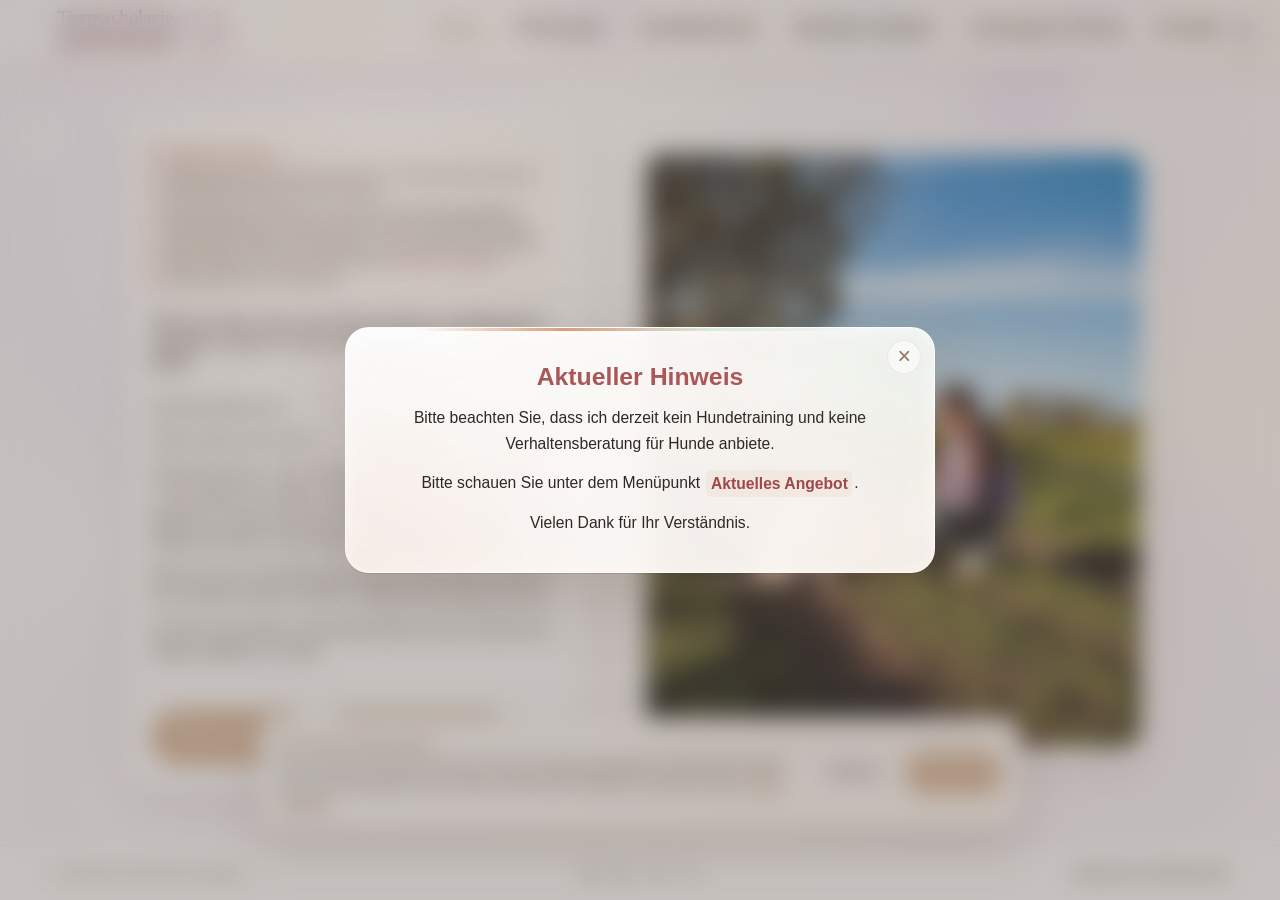
<file: home.html>
<!DOCTYPE html>
<html lang="de">
<head>
  <meta charset="UTF-8" />
  <meta name="viewport" content="width=device-width, initial-scale=1.0" />
  <title>Tierpsychologie | Start</title>
  <style>
    :root {
      --bg: #fffaf6;
      --bg-soft: #fff4ea;
      --card: rgba(255, 255, 255, 0.84);
      --text: #4d4038;
      --text-soft: #6f6159;
      --primary: #d89d7d;
      --primary-dark: #bf7e58;
      --accent: #d7eadf;
      --line: rgba(77, 64, 56, 0.1);
      --shadow: 0 14px 35px rgba(99, 74, 58, 0.12);
      --radius: 22px;
      --max: 1180px;
      --header-h: 72px;
      --footer-h: 55px;
    }

    * {
      box-sizing: border-box;
      margin: 0;
      padding: 0;
    }

    html {
  scroll-behavior: smooth;
  height: 100%;
  overflow: hidden;
}

    body {
      font-family: Arial, Helvetica, sans-serif;
      color: var(--text);
      line-height: 1.6;
      height: 100vh;
      overflow: hidden;
      position: relative;
      background:
        radial-gradient(circle at 18% 22%, rgba(247, 242, 255, 0.58) 0 220px, transparent 380px),
        radial-gradient(circle at 82% 78%, rgba(242, 236, 252, 0.42) 0 180px, transparent 320px),
        radial-gradient(circle at 50% 20%, rgba(255,255,255,0.96) 0 120px, transparent 260px),
        radial-gradient(circle at 12% 85%, rgba(246, 242, 250, 0.38) 0 110px, transparent 230px),
        radial-gradient(circle at 88% 18%, rgba(250, 246, 255, 0.46) 0 110px, transparent 240px),
        linear-gradient(135deg, #ffffff 0%, #fdfbff 42%, #fffaf6 74%, #ffffff 100%);
      opacity: 0;
      transition: opacity 0.45s ease;
      animation: backgroundMood 14s ease-in-out infinite alternate;
    }

    body.page-visible {
      opacity: 1;
    }

    body.page-fade-out {
      opacity: 0;
    }

    body::before,
    body::after {
      content: "";
      position: fixed;
      inset: -12%;
      pointer-events: none;
      z-index: -1;
    }

    body::before {
      background:
        radial-gradient(circle at 12% 22%, rgba(255,255,255,0.55) 0 26px, transparent 28px),
        radial-gradient(circle at 26% 68%, rgba(244,236,255,0.42) 0 34px, transparent 36px),
        radial-gradient(circle at 48% 20%, rgba(255,255,255,0.34) 0 20px, transparent 22px),
        radial-gradient(circle at 64% 62%, rgba(238,226,255,0.44) 0 40px, transparent 44px),
        radial-gradient(circle at 82% 30%, rgba(255,255,255,0.40) 0 28px, transparent 30px),
        radial-gradient(circle at 90% 72%, rgba(246,238,255,0.34) 0 24px, transparent 26px);
      filter: blur(10px);
      opacity: 1;
      animation: bokehFloat1 5s ease-in-out infinite alternate;
    }

    body::after {
      background:
        radial-gradient(circle at 18% 82%, rgba(255,255,255,0.34) 0 58px, transparent 60px),
        radial-gradient(circle at 38% 42%, rgba(240,230,255,0.38) 0 48px, transparent 52px),
        radial-gradient(circle at 58% 84%, rgba(255,255,255,0.28) 0 34px, transparent 38px),
        radial-gradient(circle at 74% 18%, rgba(236,224,255,0.34) 0 56px, transparent 60px),
        radial-gradient(circle at 92% 52%, rgba(255,255,255,0.26) 0 38px, transparent 42px);
      filter: blur(16px);
      opacity: 0.95;
      animation: bokehFloat2 6.5s ease-in-out infinite alternate;
    }

    main::before {
      content: "";
      position: fixed;
      inset: 0;
      pointer-events: none;
      z-index: -1;
      background:
        radial-gradient(circle at 14% 24%, rgba(255,255,255,0.34) 0 8px, transparent 10px),
        radial-gradient(circle at 24% 64%, rgba(255,255,255,0.28) 0 6px, transparent 8px),
        radial-gradient(circle at 38% 28%, rgba(228,220,242,0.30) 0 9px, transparent 11px),
        radial-gradient(circle at 52% 74%, rgba(255,255,255,0.24) 0 7px, transparent 9px),
        radial-gradient(circle at 66% 34%, rgba(255,255,255,0.26) 0 8px, transparent 10px),
        radial-gradient(circle at 78% 56%, rgba(228,220,242,0.24) 0 10px, transparent 12px),
        radial-gradient(circle at 90% 26%, rgba(255,255,255,0.28) 0 7px, transparent 9px);
      filter: blur(1px);
      opacity: 0.9;
      animation: magicSparkles 3.6s ease-in-out infinite alternate;
    }
main {
  height: calc(100vh - var(--header-h) - var(--footer-h));
  overflow-y: auto;
  overflow-x: hidden;
  -webkit-overflow-scrolling: touch;
}

    img {
      max-width: 100%;
      display: block;
    }

    a {
      color: inherit;
      text-decoration: none;
    }

    .container {
      width: min(calc(100% - 2rem), var(--max));
      margin: 0 auto;
    }

    header {
      position: sticky;
      top: 0;
      z-index: 1000;
      backdrop-filter: blur(18px);
      -webkit-backdrop-filter: blur(18px);
      background:
        radial-gradient(circle at 10% 35%, rgba(255, 220, 220, 0.18) 0 34px, transparent 62px),
        radial-gradient(circle at 26% 72%, rgba(255, 240, 205, 0.18) 0 42px, transparent 72px),
        radial-gradient(circle at 46% 28%, rgba(230, 220, 245, 0.18) 0 40px, transparent 70px),
        radial-gradient(circle at 68% 68%, rgba(220, 236, 255, 0.16) 0 44px, transparent 76px),
        radial-gradient(circle at 86% 34%, rgba(236, 226, 255, 0.16) 0 38px, transparent 68px),
        linear-gradient(
          135deg,
          rgba(255, 255, 255, 0.80),
          rgba(255, 248, 244, 0.72)
        );
      border-bottom: 1px solid rgba(255, 255, 255, 0.52);
      box-shadow: 0 10px 30px rgba(191, 126, 88, 0.08);
      overflow: visible;
    }

    header::before {
      content: "";
      position: absolute;
      inset: 0;
      background: linear-gradient(
        100deg,
        transparent 0%,
        rgba(255, 255, 255, 0.10) 18%,
        rgba(255, 255, 255, 0.42) 50%,
        rgba(255, 255, 255, 0.10) 82%,
        transparent 100%
      );
      transform: translateX(-140%);
      animation: headerShimmer 3.8s linear infinite;
      pointer-events: none;
    }

    .nav {
      display: flex;
      align-items: center;
      justify-content: space-between;
      gap: 1.2rem;
      padding: 0.5rem 0;
      position: relative;
      overflow: visible;
      isolation: isolate;
    }

    .nav::after {
      content: "";
      position: absolute;
      top: -10%;
      left: -20%;
      width: 70%;
      height: 120%;
      background: linear-gradient(
        90deg,
        transparent 0%,
        rgba(255, 210, 210, 0.08) 16%,
        rgba(255, 238, 196, 0.16) 32%,
        rgba(228, 220, 245, 0.22) 50%,
        rgba(220, 236, 255, 0.16) 68%,
        rgba(236, 226, 255, 0.10) 84%,
        transparent 100%
      );
      filter: blur(10px);
      transform: translateX(-120%);
      animation: navShimmer 3.2s linear infinite;
      pointer-events: none;
      z-index: 0;
    }

    .brand {
      display: inline-flex;
      align-items: center;
      flex-shrink: 0;
      position: relative;
      z-index: 2;
      padding-left: 0.4rem;
    }

    .brand-logo {
      width: 240px;
      height: auto;
      display: block;
      animation: pulseLogo 2.8s infinite ease-in-out;
      transition: transform 0.25s ease, filter 0.25s ease;
      transform-origin: center;
      filter:
        drop-shadow(0 8px 14px rgba(255,255,255,0.18))
        drop-shadow(0 10px 18px rgba(216,157,125,0.12));
    }

    .brand:hover .brand-logo {
      animation: none;
      transform: scale(1.08);
      filter:
        drop-shadow(0 0 12px rgba(255,255,255,0.34))
        drop-shadow(0 10px 18px rgba(216,157,125,0.18));
    }

    nav {
      position: relative;
      z-index: 2;
    }

    nav ul {
      list-style: none;
      display: flex;
      align-items: center;
      gap: 0.85rem;
      flex-wrap: wrap;
      justify-content: flex-end;
    }

    nav a {
      display: inline-block;
      padding: 0.38rem 0.7rem;
      border-radius: 999px;
      transition: 0.25s ease;
      font-weight: 600;
      color: var(--text-soft);
      line-height: 1.2;
      position: relative;
      background: rgba(255,255,255,0.16);
      overflow: hidden;
    }

    nav a::after {
      content: "";
      position: absolute;
      inset: 0;
      background:
        linear-gradient(
          100deg,
          transparent 0%,
          rgba(255,255,255,0.04) 24%,
          rgba(255,255,255,0.28) 50%,
          rgba(255,255,255,0.04) 76%,
          transparent 100%
        );
      transform: translateX(-140%);
      opacity: 0;
    }

    nav a:hover::after,
    nav a.active::after {
      opacity: 1;
      animation: linkSparkle 2.2s ease-in-out infinite;
    }

    nav a:hover,
    nav a.active {
      color: #b89a7a;
      background: rgba(255,255,255,0.42);
      box-shadow:
        0 6px 16px rgba(216, 157, 125, 0.14),
        0 0 10px rgba(255,255,255,0.16);
    }

    .hero {
  min-height: 100%;
  display: flex;
  align-items: center;
  padding: 1.4rem 0;
}

    .hero-grid {
  display: grid;
  grid-template-columns: 460px 520px;
  gap: 3rem;
  justify-content: center;
  align-items: center;
}

    .hero-card,
    .image-card {
      background: linear-gradient(
        180deg,
        rgba(255,255,255,0.90),
        rgba(255,255,255,0.82)
      );
      border: 1px solid rgba(255, 255, 255, 0.62);
      border-radius: var(--radius);
      box-shadow:
        0 14px 35px rgba(99, 74, 58, 0.10),
        0 4px 14px rgba(255,255,255,0.35) inset;
      backdrop-filter: blur(10px);
    }

    .hero-card {
  padding: 1.45rem 1.55rem;
  max-width: 460px;
}

    h1, h2, h3 {
      line-height: 1.18;
    }

    h1 {
  font-size: clamp(1.05rem, 1.28vw, 1.42rem);
  margin-bottom: 1.5rem;
}

    h2 {
      font-size: clamp(1.5rem, 2.3vw, 2.1rem);
      margin-bottom: 1rem;
    }

    .intro-text {
  max-width: 62ch;
}

    .intro-text p {
  margin-bottom: 0.65rem;
  color: var(--text);
  line-height: 1.55;
  font-size: 0.9rem;
}

    .signature {
      margin-top: 1.5rem;
      margin-bottom: 0;
    }

    .hero-actions {
  display: flex;
  gap: 0.75rem;
  flex-wrap: wrap;
  margin-top: 3.0rem;
}

    .btn {
      display: inline-flex;
      align-items: center;
      justify-content: center;
      min-height: 48px;
      padding: 0.85rem 1.25rem;
      border-radius: 999px;
      font-weight: 700;
      transition: 0.25s ease;
      position: relative;
      overflow: hidden;
    }

    .btn::after {
      content: "";
      position: absolute;
      inset: 0;
      background: linear-gradient(
        100deg,
        transparent 0%,
        rgba(255,255,255,0.08) 30%,
        rgba(255,255,255,0.32) 50%,
        rgba(255,255,255,0.08) 70%,
        transparent 100%
      );
      transform: translateX(-140%);
      opacity: 0;
    }

    .btn:hover::after {
      opacity: 1;
      animation: linkSparkle 1.8s ease-in-out 1;
    }

    .btn-primary {
      background: #d7b89a;
      color: white;
      border: 1px solid rgba(77, 64, 56, 0.08);
    }

    .btn-primary:hover {
      background: #caa786;
      transform: translateY(-2px);
    }

    .btn-secondary {
      background: #d8bea5;
      border: 1px solid #ccb094;
      color: white;
    }

    .btn-secondary:hover {
      background: #cdae8f;
      color: white;
      transform: translateY(-2px);
    }

    .image-card {
  padding: 0.7rem;
  overflow: hidden;
  position: relative;
}

    .image-stage {
      position: relative;
      overflow: hidden;
      border-radius: 18px;
      aspect-ratio: 4 / 4.8;
    }

.hero-visual {
  border-radius: 18px;
  aspect-ratio: 4 / 4.8;
  width: 100%;
  background:
    linear-gradient(rgba(255,255,255,0.10), rgba(255,255,255,0.10)),
    url('files/PiaLilly.jpg') center center / cover no-repeat;
  display: block;
  box-shadow:
    inset 0 0 18px rgba(255,255,255,0.18),
    0 16px 30px rgba(99,74,58,0.10);
  filter: saturate(1) brightness(1) contrast(1);
  transition: filter 0.35s ease, transform 0.35s ease, box-shadow 0.35s ease;
}

    .trust-panel {
      position: absolute;
      inset: 0;
      overflow: hidden;
      padding: 1.15rem 1.3rem;
      display: flex;
      flex-direction: column;
      justify-content: flex-start;
      color: var(--text);
      background: rgba(255, 255, 255, 0.93);
      opacity: 0;
      visibility: hidden;
      transition: opacity 0.32s ease, visibility 0.32s ease;
    }

    .image-card:hover .trust-panel,
    .image-card:focus-within .trust-panel {
      opacity: 1;
      visibility: visible;
    }
    .trust-panel h2 { margin-bottom: clamp(1.9rem, 4vw, 3rem); font-size: clamp(1.1rem, 2.1vw, 1.4rem); font-weight: 700; line-height: 1.2; }
    .trust-panel p { margin: 0 0 0.65rem; font-size: clamp(0.62rem, 1.7vw, 1.05rem); font-weight: 400; line-height: 1.5; text-align: left; }
    .trust-panel p:last-child { margin-bottom: 0; }

.hero-visual:hover {
  filter: saturate(1.2) brightness(1.04) contrast(1.05);
  transform: scale(1.015);
  box-shadow:
    inset 0 0 18px rgba(255,255,255,0.22),
    0 20px 36px rgba(99,74,58,0.14);
}

.image-card:hover .hero-visual,
.image-card:focus-within .hero-visual,
.image-card:hover .hero-visual:hover {
  filter: saturate(0.85) brightness(0.72) blur(4px);
  transform: scale(1.025);
}

    footer {
  position: fixed;
  left: 0;
  right: 0;
  bottom: 0;
  z-index: 1200;
  height: var(--footer-h);
  border-top: 1px solid var(--line);
  color: var(--text-soft);
  font-size: 0.78rem;
  background: rgba(255,255,255,0.88);
  backdrop-filter: blur(10px);
  -webkit-backdrop-filter: blur(10px);
}

.footer-inner {
  display: flex;
  align-items: center;
  justify-content: space-between;
  gap: 0.5rem;
  height: var(--footer-h);
  line-height: 1;
  white-space: nowrap;
}

.footer-inner div,
.footer-inner a {
  line-height: 1;
  margin: 0;
  padding: 0;
}

.footer-inner a {
  color: var(--text-soft);
  font-weight: 600;
}

.footer-inner a:hover {
  color: #b89a7a;
}

    .overlay {
      position: fixed;
      inset: 0;
      background:
        radial-gradient(circle at 30% 20%, rgba(255, 244, 234, 0.18), transparent 34%),
        rgba(68, 51, 42, 0.3);
      backdrop-filter: blur(12px);
      -webkit-backdrop-filter: blur(12px);
      display: flex;
      align-items: center;
      justify-content: center;
      padding: 1rem;
      opacity: 0;
      visibility: hidden;
      transition: 0.25s ease;
      z-index: 5000;
    }

    .overlay.active {
      opacity: 1;
      visibility: visible;
    }

    .overlay-box {
      position: relative;
      width: min(100%, 560px);
      background: rgba(255, 250, 245, 0.82);
      border: 1px solid rgba(255,255,255,0.48);
      border-radius: 24px;
      padding: 2rem;
      box-shadow:
        0 24px 60px rgba(0, 0, 0, 0.16),
        inset 0 1px 10px rgba(255,255,255,0.35);
      backdrop-filter: blur(18px);
      -webkit-backdrop-filter: blur(18px);
    }

    .overlay-box h2 {
      margin-bottom: 1rem;
    }

    .home-notice {
      margin-bottom: 1rem;
      padding: 0.58rem 0.78rem;
      border: 1px solid rgba(191, 126, 88, 0.16);
      border-left: 3px solid rgba(183, 92, 92, 0.72);
      border-radius: 14px;
      background: linear-gradient(135deg, rgba(255, 247, 242, 0.92), rgba(255, 251, 248, 0.72));
      box-shadow: inset 0 1px 0 rgba(255, 255, 255, 0.75);
      font-weight: 600;
      font-size: 0.74rem;
      line-height: 1.34;
    }

    .home-notice p + p {
      margin-top: 0.24rem;
    }

    .home-notice-title {
      color: #a95757;
      font-size: 0.8rem;
      font-weight: 700;
      letter-spacing: 0.01em;
    }

    .home-notice-link {
      color: #9e4949;
      font-weight: 700;
      text-decoration: underline;
      text-decoration-color: rgba(158, 73, 73, 0.5);
      text-underline-offset: 2px;
    }

    .home-notice-link:hover,
    .home-notice-link:focus-visible {
      color: #7e3838;
    }

    .notice-overlay-box {
      width: min(100%, 590px);
      max-height: calc(100vh - 2rem);
      overflow-x: hidden;
      overflow-y: auto;
      padding: 2.15rem 2.35rem 2.25rem;
      color: #2f2926;
      text-align: center;
      background:
        radial-gradient(circle at 100% 0%, rgba(215, 234, 223, 0.42), transparent 32%),
        radial-gradient(circle at 0% 100%, rgba(216, 157, 125, 0.14), transparent 38%),
        linear-gradient(145deg, rgba(255, 255, 255, 0.96), rgba(255, 248, 243, 0.94));
      border: 1px solid rgba(255, 255, 255, 0.78);
      box-shadow:
        0 26px 70px rgba(99, 74, 58, 0.2),
        0 4px 18px rgba(255, 255, 255, 0.5) inset;
      transform: translateY(10px) scale(0.98);
      transition: transform 0.28s ease;
    }

    .overlay.active .notice-overlay-box {
      transform: translateY(0) scale(1);
    }

    .notice-overlay-box::before {
      content: "";
      position: absolute;
      top: 0;
      right: 12%;
      left: 12%;
      height: 3px;
      border-radius: 0 0 999px 999px;
      background: linear-gradient(90deg, transparent, #d89d7d, #d7eadf, transparent);
    }

    .notice-overlay-box > * {
      position: relative;
      z-index: 1;
    }

    .notice-overlay-box h2 {
      margin-bottom: 0.85rem;
      color: #a95757;
      font-size: 1.55rem;
      font-weight: 700;
      letter-spacing: 0;
    }

    .notice-overlay-box p {
      font-weight: 450;
      font-size: 0.98rem;
      line-height: 1.68;
    }

    .notice-overlay-box p + p {
      margin-top: 0.8rem;
    }

    .notice-overlay-box a {
      display: inline-block;
      margin: 0 0.12rem;
      padding: 0.02rem 0.28rem;
      border-radius: 6px;
      color: #9e4949;
      font-weight: 700;
      text-decoration-color: rgba(158, 73, 73, 0.55);
      text-decoration-thickness: 1px;
      text-underline-offset: 3px;
      background: rgba(216, 157, 125, 0.1);
      transition: color 0.2s ease, background 0.2s ease;
    }

    .notice-overlay-box a:hover,
    .notice-overlay-box a:focus-visible {
      color: #7e3838;
      background: rgba(216, 157, 125, 0.2);
    }

    .notice-overlay-box .overlay-close {
      top: 0.75rem;
      right: 0.8rem;
      width: 34px;
      height: 34px;
      border: 1px solid rgba(191, 126, 88, 0.14);
      border-radius: 50%;
      color: #8f7568;
      font-size: 1.45rem;
      background: rgba(255, 255, 255, 0.58);
      transition: background 0.2s ease, transform 0.2s ease;
    }

    .notice-overlay-box .overlay-close:hover,
    .notice-overlay-box .overlay-close:focus-visible {
      color: #765e52;
      background: rgba(255, 244, 234, 0.95);
      transform: rotate(4deg) scale(1.04);
    }

    .hours-layout {
      display: grid;
      grid-template-columns: 1.4fr 0.9fr;
      gap: 1.5rem;
      align-items: start;
    }

    .hours-list {
      display: grid;
      gap: 0.35rem;
    }

    .hours-row {
      display: grid;
      grid-template-columns: 150px 1fr;
      gap: 0.7rem;
      align-items: start;
      color: #4d4038;
      font-size: 0.82rem;
      line-height: 1.3;
    }

    .hours-day {
      font-weight: 700;
    }

    .hours-time {
      text-align: left;
    }

    .hours-note strong {
      font-weight: 600;
    }

    .hours-note {
      font-size: 0.8rem;
    }

    .overlay-close {
      position: absolute;
      top: 0.7rem;
      right: 0.9rem;
      border: none;
      background: transparent;
      font-size: 2rem;
      line-height: 1;
      cursor: pointer;
      color: #4d4038;
    }

    @keyframes pulseLogo {
      0%, 100% { transform: scale(1); }
      50% { transform: scale(1.03); }
    }

    @keyframes magicBokehOne {
      0% {
        transform: translate3d(0, 0, 0) scale(1);
      }
      100% {
        transform: translate3d(-40px, -26px, 0) scale(1.12);
      }
    }

    @keyframes magicBokehTwo {
      0% {
        transform: translate3d(0, 0, 0) scale(1);
      }
      100% {
        transform: translate3d(30px, 22px, 0) scale(1.14);
      }
    }

    @keyframes headerShimmer {
      0% {
        transform: translateX(-140%);
        opacity: 0;
      }
      20% {
        opacity: 0.3;
      }
      50% {
        opacity: 0.75;
      }
      80% {
        opacity: 0.3;
      }
      100% {
        transform: translateX(160%);
        opacity: 0;
      }
    }

    @keyframes navShimmer {
      0% {
        transform: translateX(-120%);
        opacity: 0;
      }
      15% {
        opacity: 0.35;
      }
      50% {
        opacity: 0.9;
      }
      85% {
        opacity: 0.35;
      }
      100% {
        transform: translateX(170%);
        opacity: 0;
      }
    }

    @keyframes linkSparkle {
      0% {
        transform: translateX(-140%);
      }
      100% {
        transform: translateX(160%);
      }
    }

    @keyframes magicSparkles {
      0% {
        opacity: 0.45;
        transform: translateY(0) scale(1);
      }
      100% {
        opacity: 0.95;
        transform: translateY(-8px) scale(1.08);
      }
    }

    @keyframes backgroundMood {
      0% {
        filter: brightness(1) saturate(1);
      }
      50% {
        filter: brightness(1.02) saturate(1.03);
      }
      100% {
        filter: brightness(0.97) saturate(0.96);
      }
    }

    @keyframes bokehFloat1 {
      0% {
        transform: translate3d(0, 0, 0) scale(1);
      }
      100% {
        transform: translate3d(-46px, -30px, 0) scale(1.12);
      }
    }

    @keyframes bokehFloat2 {
      0% {
        transform: translate3d(0, 0, 0) scale(1);
      }
      100% {
        transform: translate3d(38px, 24px, 0) scale(1.14);
      }
    }

    @media (max-width: 980px) {
      .hero-grid {
        grid-template-columns: 1fr;
      }

      .hero {
        padding-top: 2.6rem;
      }

      .hero-visual {
  aspect-ratio: 4 / 4.9;
}

      .brand-logo {
        width: 210px;
      }
    }

    @media (max-width: 760px) {
  :root {
    --header-h: 150px;
  }

  .nav {
    flex-direction: column;
    align-items: center;
    gap: 0.5rem;
    padding: 0.4rem 0;
  }

  .nav::after {
    width: 70%;
    left: 15%;
  }

  .brand {
    justify-content: center;
  }

  .brand-logo {
    width: 190px;
  }

  nav ul {
    justify-content: center;
    gap: 0.75rem;
  }

  nav a {
    padding: 0.28rem 0.62rem;
    font-size: 0.96rem;
  }

  .hero-card {
    padding: 1.25rem;
  }

  .hero-actions {
    flex-direction: column;
  }

  .btn {
    width: 100%;
  }
}

    @media (max-width: 640px) {
      .hours-layout {
        grid-template-columns: 1fr;
      }

      .hours-row {
        grid-template-columns: 1fr;
        gap: 0.2rem;
      }

      .notice-overlay-box {
        padding: 2rem 1.25rem 1.55rem;
        border-radius: 20px;
      }

      .notice-overlay-box h2 {
        padding: 0 2rem;
      }

      .notice-overlay-box p {
        line-height: 1.6;
      }
    }

    @media (max-width: 480px) {
      .container {
        width: min(calc(100% - 1rem), var(--max));
      }

      .brand-logo {
        width: 160px;
      }

      .hero {
        padding-top: 2rem;
      }

      .hero-visual {
  aspect-ratio: 4 / 4.9;
}

      h1 {
  font-size: clamp(1rem, 4.5vw, 1.25rem);
}

      .footer-inner {
  height: var(--footer-h);
  min-height: var(--footer-h);
  padding: 0;
  flex-direction: row;
  align-items: center;
  justify-content: space-between;
  gap: 0.4rem;
  white-space: nowrap;
}
    }
  </style>
  <link rel="stylesheet" href="files/responsive.css">
  <link rel="stylesheet" href="files/privacy.css">
</head>
<body>
  <header>
    <div class="container nav">
      <a class="brand" href="home.html" aria-label="Zurück zur Startseite">
        <img class="brand-logo" src="files/Logo1.png" alt="Logo Tierpsychologie" />
      </a>

      <button class="menu-toggle" type="button" aria-label="Menü öffnen" aria-expanded="false">
        <span></span>
        <span></span>
        <span></span>
      </button>

      <nav class="site-nav" aria-label="Hauptnavigation">
        <ul>
          <li><a class="active" href="home.html">Home</a></li>
          <li><a href="philosophie.html">Philosophie</a></li>
          <li><a href="qualifikationen.html">Qualifikationen</a></li>
          <li><a href="aktuellesangebot.html">Aktuelles Angebot</a></li>
          <li><a href="leistungenundpreise.html">Leistungen & Preise</a></li>
          <li><a href="kontakt.html">Kontakt</a></li>
        </ul>
      </nav>
    </div>
  </header>

  <main>
    <section class="hero">
      <div class="container hero-grid">
        <div class="hero-card">
          <div class="home-notice" aria-label="Aktueller Hinweis">
            <p class="home-notice-title"><strong>Aktueller Hinweis</strong></p>
            <p><strong>Bitte beachten Sie, dass ich derzeit kein Hundetraining und keine Verhaltensberatung für Hunde anbiete.</strong></p>
            <p><strong>Mein Angebot konzentriert sich aktuell auf Beratungsangebote (auch für Hunde aus dem Ausland) und die liebevolle Betreuung von Hunden, Katzen und Kleintieren in ihrem gewohnten Zuhause. Bitte schauen Sie unter dem Menüpunkt <a class="home-notice-link" href="aktuellesangebot.html">Aktuelles Angebot</a>.</strong></p>
            <p><strong>Vielen Dank für Ihr Verständnis.</strong></p>
          </div>

          <h1>Ziel ist nicht, dass Ihr Hund einfach „funktioniert“, sondern, dass er sich bei Ihnen wirklich sicher fühlt.</h1>

<div class="intro-text">
  <p>Herzlich willkommen,</p>

  <p>schön, dass Sie hier sind.</p>

  <p>Hunde bereichern unser Leben auf eine ganz besondere Weise – sie schenken uns Nähe, Freude und Verbindung. Gleichzeitig bringen sie manchmal auch Herausforderungen mit sich, die im Alltag verunsichern oder belasten können.</p>

  <p>Wenn Sie sich Unterstützung wünschen oder einfach Klarheit in Ihre Situation bringen möchten, melden Sie sich gerne bei mir.</p>

  <p>Ich freue mich darauf, Sie kennenzulernen und ein Stück Ihres Weges begleiten zu dürfen.</p>
</div>

          <div class="hero-actions">
            <a class="btn btn-primary" href="#" id="open-hours">Öffnungszeiten</a>
            <a class="btn btn-secondary" href="kontakt.html">Kontakt aufnehmen</a>
          </div>
        </div>

        <div class="image-card" id="trust-card">
          <div class="image-stage" tabindex="0" aria-label="Vertrauen und Verschwiegenheit">
            <div class="hero-visual"></div>
            <div class="trust-panel" id="trust-panel">
              <h2>Vertrauen &amp; Verschwiegenheit</h2>
              <p>Durch meine jahrelange Erfahrung im Tierschutz weiß ich, dass sich viele Menschen nicht trauen, Hilfe zu suchen oder sie anzunehmen. Manchmal aus Angst, verurteilt zu werden, manchmal aus Scham oder weil man denkt: <em>„Das müsste ich doch eigentlich alleine schaffen.“</em></p>
              <p>Deshalb möchte ich Ihnen sagen: Ihre Sorgen und Fragen sind bei mir in sicheren Händen.</p>
              <p>Sie dürfen ehrlich sein – auch dann, wenn Ihnen etwas unangenehm ist oder Sie selbst nicht wissen, wie Sie mit einer Situation umgehen sollen. Ich begegne Ihnen und Ihrem Tier wertschätzend, offen und ohne Verurteilung. Was Sie mir anvertrauen, behandle ich selbstverständlich vertraulich.</p>
              <p>Wir schauen gemeinsam hin und probieren alles, was im Rahmen meiner Möglichkeiten liegt, damit Sie und Ihr Tier sich miteinander wohlfühlen und Ihren gemeinsamen Weg gut meistern können.</p>
              <p class="trust-closing">Sie müssen nicht alles alleine schaffen. ❤️</p>
            </div>
          </div>
        </div>
      </div>
    </section>
  </main>

  <div class="overlay" id="notice-overlay" role="dialog" aria-modal="true" aria-labelledby="notice-title">
    <div class="overlay-box notice-overlay-box">
      <button class="overlay-close" id="close-notice" aria-label="Hinweis schließen">×</button>
      <h2 id="notice-title">Aktueller Hinweis</h2>
      <p>Bitte beachten Sie, dass ich derzeit kein Hundetraining und keine Verhaltensberatung für Hunde anbiete.</p>
      <p>Bitte schauen Sie unter dem Menüpunkt <a href="aktuellesangebot.html">Aktuelles Angebot</a>.</p>
      <p>Vielen Dank für Ihr Verständnis.</p>
    </div>
  </div>

  <div class="overlay" id="hours-overlay">
    <div class="overlay-box">
      <button class="overlay-close" id="close-hours" aria-label="Overlay schließen">×</button>
      <h2>Öffnungszeiten</h2>

      <div class="hours-layout">
        <div class="hours-list">
          <div class="hours-row">
            <span class="hours-day">Montag bis Mittwoch:</span>
            <span class="hours-time">09:30 – 13:00 Uhr<br>14:30 – 19:00 Uhr</span>
          </div>
          <div class="hours-row">
            <span class="hours-day">Donnerstag:</span>
            <span class="hours-time">14:00 – 19:00 Uhr</span>
          </div>
          <div class="hours-row">
            <span class="hours-day">Freitag:</span>
            <span class="hours-time">09:00 – 13:00 Uhr</span>
          </div>
        </div>

        <div class="hours-note">
          <strong>Termine nach Vereinbarung</strong>
        </div>
      </div>
    </div>
  </div>

  <div class="overlay" id="impressum-overlay">
    <div class="overlay-box">
      <button class="overlay-close" id="close-impressum" aria-label="Impressum schließen">×</button>
      <h2>Impressum</h2>
      <div class="hours-list">
        <p><strong>Tierpsychologie</strong></p>
        <p>Pia Bortels</p>
        <p>Alte Stöckener Str. 94</p>
        <p>30149 Hannover</p>
        <p>E-Mail: info@tierpsychologie-seelenbund.de</p>
        <p>Telefon: 0176 87925330</p>
      </div>
    </div>
  </div>

  <footer>
    <div class="container footer-inner">
      <div class="footer-copyright">© Urheberrecht. Alle Rechte vorbehalten.<span class="footer-brandline">2026 Tierpsychologie Seelenbund.</span></div>
      <a href="impressum.html">Impressum &amp; Datenschutz</a>
    </div>
  </footer>

      <script>
      window.addEventListener("load", () => {
        document.body.classList.add("page-visible");
      });

      const openBtn = document.getElementById("open-hours");
      const closeBtn = document.getElementById("close-hours");
      const overlay = document.getElementById("hours-overlay");

      const openImpressumBtn = document.getElementById("open-impressum");
      const closeImpressumBtn = document.getElementById("close-impressum");
      const impressumOverlay = document.getElementById("impressum-overlay");

      const noticeOverlay = document.getElementById("notice-overlay");
      const closeNoticeBtn = document.getElementById("close-notice");
      if (noticeOverlay && closeNoticeBtn) {
        noticeOverlay.classList.add("active");

        closeNoticeBtn.addEventListener("click", function () {
          noticeOverlay.classList.remove("active");
        });

        noticeOverlay.addEventListener("click", function (e) {
          if (e.target === noticeOverlay) {
            noticeOverlay.classList.remove("active");
          }
        });
      }

      if (openBtn && closeBtn && overlay) {
        openBtn.addEventListener("click", function (e) {
          e.preventDefault();
          overlay.classList.add("active");
        });

        closeBtn.addEventListener("click", function () {
          overlay.classList.remove("active");
        });

        overlay.addEventListener("click", function (e) {
          if (e.target === overlay) {
            overlay.classList.remove("active");
          }
        });
      }

      if (openImpressumBtn && closeImpressumBtn && impressumOverlay) {
        openImpressumBtn.addEventListener("click", function (e) {
          e.preventDefault();
          impressumOverlay.classList.add("active");
        });

        closeImpressumBtn.addEventListener("click", function () {
          impressumOverlay.classList.remove("active");
        });

        impressumOverlay.addEventListener("click", function (e) {
          if (e.target === impressumOverlay) {
            impressumOverlay.classList.remove("active");
          }
        });
      }

      document.addEventListener("keydown", function (e) {
        if (e.key === "Escape") {
          document.querySelectorAll(".overlay.active").forEach(activeOverlay => {
            activeOverlay.classList.remove("active");
          });
        }
      });

      document.querySelectorAll('a[href]').forEach(link => {
        const href = link.getAttribute('href');

        if (
          href &&
          !href.startsWith('#') &&
          !href.startsWith('mailto:') &&
          !href.startsWith('tel:') &&
          !link.hasAttribute('target') &&
          link.id !== 'open-hours' &&
          link.id !== 'open-impressum'
        ) {
          link.addEventListener('click', function (e) {
            e.preventDefault();
            document.body.classList.remove('page-visible');
            document.body.classList.add('page-fade-out');

            setTimeout(() => {
              window.location.href = href;
            }, 350);
          });
        }
      });
    </script>
<script src="files/responsive.js"></script>
</body>
</html>
</file>
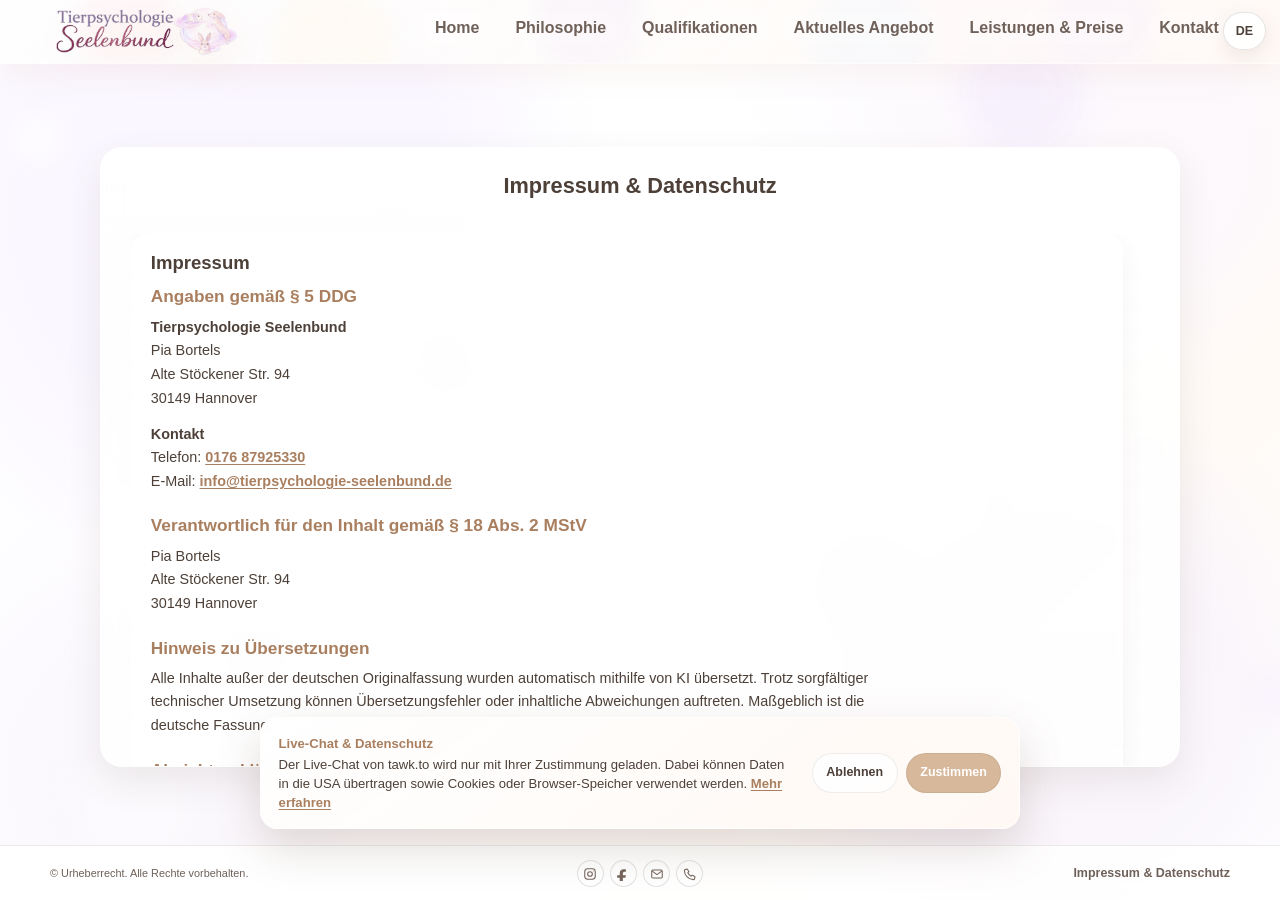
<file: impressum.html>
<!DOCTYPE html>
<html lang="de">
<head>
  <meta charset="UTF-8" />
  <meta name="viewport" content="width=device-width, initial-scale=1.0" />
  <title>Tierpsychologie | Impressum &amp; Datenschutz</title>
  <style>
    :root {
      --bg: #fffaf6;
      --bg-soft: #fff4ea;
      --card: rgba(255, 255, 255, 0.84);
      --text: #4d4038;
      --text-soft: #6f6159;
      --primary: #d89d7d;
      --primary-dark: #bf7e58;
      --accent: #d7eadf;
      --line: rgba(77, 64, 56, 0.1);
      --shadow: 0 14px 35px rgba(99, 74, 58, 0.12);
      --radius: 22px;
      --max: 1180px;
      --header-h: 72px;
      --footer-h: 55px;
    }

    * {
      box-sizing: border-box;
      margin: 0;
      padding: 0;
    }

    html {
      scroll-behavior: smooth;
      height: 100%;
      overflow: hidden;
    }

    body {
      font-family: Arial, Helvetica, sans-serif;
      color: var(--text);
      line-height: 1.6;
      height: 100vh;
      overflow: hidden;
      position: relative;
      background:
        radial-gradient(circle at 18% 22%, rgba(247, 242, 255, 0.58) 0 220px, transparent 380px),
        radial-gradient(circle at 82% 78%, rgba(242, 236, 252, 0.42) 0 180px, transparent 320px),
        radial-gradient(circle at 50% 20%, rgba(255,255,255,0.96) 0 120px, transparent 260px),
        radial-gradient(circle at 12% 85%, rgba(246, 242, 250, 0.38) 0 110px, transparent 230px),
        radial-gradient(circle at 88% 18%, rgba(250, 246, 255, 0.46) 0 110px, transparent 240px),
        linear-gradient(135deg, #ffffff 0%, #fdfbff 42%, #fffaf6 74%, #ffffff 100%);
      opacity: 0;
      transition: opacity 0.45s ease;
      animation: backgroundMood 14s ease-in-out infinite alternate;
    }

    body.page-visible {
      opacity: 1;
    }

    body.page-fade-out {
      opacity: 0;
    }

    body::before,
    body::after {
      content: "";
      position: fixed;
      inset: -12%;
      pointer-events: none;
      z-index: -1;
    }

    body::before {
      background:
        radial-gradient(circle at 12% 22%, rgba(255,255,255,0.55) 0 26px, transparent 28px),
        radial-gradient(circle at 26% 68%, rgba(244,236,255,0.42) 0 34px, transparent 36px),
        radial-gradient(circle at 48% 20%, rgba(255,255,255,0.34) 0 20px, transparent 22px),
        radial-gradient(circle at 64% 62%, rgba(238,226,255,0.44) 0 40px, transparent 44px),
        radial-gradient(circle at 82% 30%, rgba(255,255,255,0.40) 0 28px, transparent 30px),
        radial-gradient(circle at 90% 72%, rgba(246,238,255,0.34) 0 24px, transparent 26px);
      filter: blur(10px);
      opacity: 1;
      animation: bokehFloat1 5s ease-in-out infinite alternate;
    }

    body::after {
      background:
        radial-gradient(circle at 18% 82%, rgba(255,255,255,0.34) 0 58px, transparent 60px),
        radial-gradient(circle at 38% 42%, rgba(240,230,255,0.38) 0 48px, transparent 52px),
        radial-gradient(circle at 58% 84%, rgba(255,255,255,0.28) 0 34px, transparent 38px),
        radial-gradient(circle at 74% 18%, rgba(236,224,255,0.34) 0 56px, transparent 60px),
        radial-gradient(circle at 92% 52%, rgba(255,255,255,0.26) 0 38px, transparent 42px);
      filter: blur(16px);
      opacity: 0.95;
      animation: bokehFloat2 6.5s ease-in-out infinite alternate;
    }

    main::before {
      content: "";
      position: fixed;
      inset: 0;
      pointer-events: none;
      z-index: -1;
      background:
        radial-gradient(circle at 14% 24%, rgba(255,255,255,0.34) 0 8px, transparent 10px),
        radial-gradient(circle at 24% 64%, rgba(255,255,255,0.28) 0 6px, transparent 8px),
        radial-gradient(circle at 38% 28%, rgba(228,220,242,0.30) 0 9px, transparent 11px),
        radial-gradient(circle at 52% 74%, rgba(255,255,255,0.24) 0 7px, transparent 9px),
        radial-gradient(circle at 66% 34%, rgba(255,255,255,0.26) 0 8px, transparent 10px),
        radial-gradient(circle at 78% 56%, rgba(228,220,242,0.24) 0 10px, transparent 12px),
        radial-gradient(circle at 90% 26%, rgba(255,255,255,0.28) 0 7px, transparent 9px);
      filter: blur(1px);
      opacity: 0.9;
      animation: magicSparkles 3.6s ease-in-out infinite alternate;
    }

    main {
      height: calc(100vh - var(--header-h) - var(--footer-h));
      overflow-y: auto;
      overflow-x: hidden;
      -webkit-overflow-scrolling: touch;
    }

    a {
      color: inherit;
      text-decoration: none;
    }

    .container {
      width: min(calc(100% - 2rem), var(--max));
      margin: 0 auto;
    }

    header {
      position: sticky;
      top: 0;
      z-index: 1000;
      backdrop-filter: blur(18px);
      -webkit-backdrop-filter: blur(18px);
      background:
        radial-gradient(circle at 10% 35%, rgba(255, 220, 220, 0.18) 0 34px, transparent 62px),
        radial-gradient(circle at 26% 72%, rgba(255, 240, 205, 0.18) 0 42px, transparent 72px),
        radial-gradient(circle at 46% 28%, rgba(230, 220, 245, 0.18) 0 40px, transparent 70px),
        radial-gradient(circle at 68% 68%, rgba(220, 236, 255, 0.16) 0 44px, transparent 76px),
        radial-gradient(circle at 86% 34%, rgba(236, 226, 255, 0.16) 0 38px, transparent 68px),
        linear-gradient(135deg, rgba(255, 255, 255, 0.80), rgba(255, 248, 244, 0.72));
      border-bottom: 1px solid rgba(255, 255, 255, 0.52);
      box-shadow: 0 10px 30px rgba(191, 126, 88, 0.08);
      overflow: visible;
    }

    header::before {
      content: "";
      position: absolute;
      inset: 0;
      background: linear-gradient(
        100deg,
        transparent 0%,
        rgba(255, 255, 255, 0.10) 18%,
        rgba(255, 255, 255, 0.42) 50%,
        rgba(255, 255, 255, 0.10) 82%,
        transparent 100%
      );
      transform: translateX(-140%);
      animation: headerShimmer 3.8s linear infinite;
      pointer-events: none;
    }

    .nav {
      display: flex;
      align-items: center;
      justify-content: space-between;
      gap: 1.2rem;
      padding: 0.5rem 0;
      position: relative;
      overflow: visible;
      isolation: isolate;
    }

    .nav::after {
      content: "";
      position: absolute;
      top: -10%;
      left: -20%;
      width: 70%;
      height: 120%;
      background: linear-gradient(
        90deg,
        transparent 0%,
        rgba(255, 210, 210, 0.08) 16%,
        rgba(255, 238, 196, 0.16) 32%,
        rgba(228, 220, 245, 0.22) 50%,
        rgba(220, 236, 255, 0.16) 68%,
        rgba(236, 226, 255, 0.10) 84%,
        transparent 100%
      );
      filter: blur(10px);
      transform: translateX(-120%);
      animation: navShimmer 3.2s linear infinite;
      pointer-events: none;
      z-index: 0;
    }

    .brand {
      display: inline-flex;
      align-items: center;
      flex-shrink: 0;
      position: relative;
      z-index: 2;
      padding-left: 0.4rem;
    }

    .brand-logo {
      width: 240px;
      height: auto;
      display: block;
      animation: pulseLogo 2.8s infinite ease-in-out;
      transition: transform 0.25s ease, filter 0.25s ease;
      transform-origin: center;
      filter:
        drop-shadow(0 8px 14px rgba(255,255,255,0.18))
        drop-shadow(0 10px 18px rgba(216,157,125,0.12));
    }

    .brand:hover .brand-logo {
      animation: none;
      transform: scale(1.08);
      filter:
        drop-shadow(0 0 12px rgba(255,255,255,0.34))
        drop-shadow(0 10px 18px rgba(216,157,125,0.18));
    }

    nav {
      position: relative;
      z-index: 2;
    }

    nav ul {
      list-style: none;
      display: flex;
      align-items: center;
      gap: 0.85rem;
      flex-wrap: wrap;
      justify-content: flex-end;
    }

    nav a {
      display: inline-block;
      padding: 0.38rem 0.7rem;
      border-radius: 999px;
      transition: 0.25s ease;
      font-weight: 600;
      color: var(--text-soft);
      line-height: 1.2;
      position: relative;
      background: rgba(255,255,255,0.16);
      overflow: hidden;
    }

    nav a::after {
      content: "";
      position: absolute;
      inset: 0;
      background:
        linear-gradient(
          100deg,
          transparent 0%,
          rgba(255,255,255,0.04) 24%,
          rgba(255,255,255,0.28) 50%,
          rgba(255,255,255,0.04) 76%,
          transparent 100%
        );
      transform: translateX(-140%);
      opacity: 0;
    }

    nav a:hover::after,
    nav a.active::after {
      opacity: 1;
      animation: linkSparkle 2.2s ease-in-out infinite;
    }

    nav a:hover,
    nav a.active {
      color: #b89a7a;
      background: rgba(255,255,255,0.42);
      box-shadow:
        0 6px 16px rgba(216, 157, 125, 0.14),
        0 0 10px rgba(255,255,255,0.16);
    }

    .hero {
      min-height: 100%;
      display: flex;
      align-items: center;
      padding: 2.2rem 0 1.4rem;
    }

    .service-card {
  width: min(100%, 1080px);
  margin: 0 auto;
  padding: 1.55rem 1.9rem;
  max-height: 620px;
      overflow: hidden;
      background: linear-gradient(
        180deg,
        rgba(255,255,255,0.90),
        rgba(255,255,255,0.82)
      );
      border: 1px solid rgba(255, 255, 255, 0.62);
      border-radius: var(--radius);
      box-shadow:
        0 14px 35px rgba(99, 74, 58, 0.10),
        0 4px 14px rgba(255,255,255,0.35) inset;
      backdrop-filter: blur(10px);
    }

    .service-scroll {
      max-height: 560px;
      overflow-y: auto;
      overflow-x: hidden;
      padding-right: 1rem;
      padding-bottom: 3.5rem;
      scrollbar-gutter: stable;
      scrollbar-width: thin;
      scrollbar-color: rgba(77, 64, 56, 0.10) transparent;
    }

    .service-scroll::-webkit-scrollbar {
      width: 6px;
    }

    .service-scroll::-webkit-scrollbar-track {
      background: transparent;
    }

    .service-scroll::-webkit-scrollbar-thumb {
      background: rgba(77, 64, 56, 0.10);
      border-radius: 999px;
    }

    .service-scroll::-webkit-scrollbar-thumb:hover {
      background: rgba(77, 64, 56, 0.16);
    }

    h1, h2, h3 {
      line-height: 1.18;
    }

    h1 {
  font-size: clamp(1.25rem, 1.7vw, 1.9rem);
  margin-bottom: 2.2rem;
  text-align: center;
}

    .service-block {
      padding: 1.1rem 1.15rem;
      margin-bottom: 1rem;
      border-radius: 18px;
      background: rgba(255,255,255,0.46);
      border: 1px solid rgba(255,255,255,0.52);
      box-shadow:
        0 8px 22px rgba(99, 74, 58, 0.06),
        inset 0 1px 8px rgba(255,255,255,0.22);
    }

    .service-head {
  display: grid;
  grid-template-columns: minmax(0, 1fr) auto;
  align-items: flex-start;
  gap: 1rem;
  margin-bottom: 0.75rem;
}

    .service-head h2 {
      font-size: clamp(1rem, 1.45vw, 1.3rem);
      color: var(--text);
      margin: 0;
    }

    .price-badge {
      flex-shrink: 0;
      display: inline-flex;
      align-items: center;
      justify-content: center;
      padding: 0.35rem 0.75rem;
      border-radius: 999px;
      background: rgba(216, 190, 165, 0.34);
      color: #a97f60;
      font-weight: 700;
      font-size: 0.9rem;
      white-space: nowrap;
      border: 1px solid rgba(77, 64, 56, 0.06);
    }

    .service-block p {
      font-size: 0.9rem;
      line-height: 1.65;
      color: var(--text);
      margin-bottom: 0.75rem;
    }

    .service-block ul {
      margin-left: 1.1rem;
      margin-top: 0.45rem;
      margin-bottom: 0.85rem;
      display: grid;
      gap: 0.35rem;
    }

    .service-block li {
      font-size: 0.9rem;
      line-height: 1.55;
      color: var(--text);
    }

    .service-note {
  color: var(--text-soft);
  font-size: 0.88rem;
  max-width: 760px;
}

    .discount-block {
      background: linear-gradient(135deg, rgba(255, 247, 242, 0.78), rgba(215, 234, 223, 0.4));
      border-color: rgba(216, 157, 125, 0.18);
    }

    .offer-subsection {
      margin-top: 1.2rem;
      padding-top: 1.15rem;
      border-top: 1px solid rgba(77, 64, 56, 0.1);
    }

    .offer-subsection h3 {
      margin-bottom: 0.8rem;
      color: var(--text);
      font-size: clamp(0.98rem, 1.35vw, 1.2rem);
    }

    .legal-section h3 {
      margin: 1.35rem 0 0.55rem;
      color: #a97f60;
      font-size: clamp(0.98rem, 1.35vw, 1.18rem);
    }

    .legal-section .service-head + h3 {
      margin-top: 0.2rem;
    }

    .legal-section a {
      color: #a97f60;
      font-weight: 600;
      text-decoration: underline;
      text-underline-offset: 2px;
    }

    .privacy-settings-button {
      margin: 0.25rem 0 0.4rem;
      padding: 0.65rem 1rem;
      border: 1px solid rgba(77, 64, 56, 0.08);
      border-radius: 999px;
      color: white;
      background: #d7b89a;
      font: inherit;
      font-size: 0.84rem;
      font-weight: 700;
      cursor: pointer;
      transition: background 0.2s ease, transform 0.2s ease;
    }

    .privacy-settings-button:hover,
    .privacy-settings-button:focus-visible {
      background: #caa786;
      transform: translateY(-1px);
    }

    footer {
      position: fixed;
      left: 0;
      right: 0;
      bottom: 0;
      z-index: 1200;
      height: var(--footer-h);
      border-top: 1px solid var(--line);
      color: var(--text-soft);
      font-size: 0.78rem;
      background: rgba(255,255,255,0.88);
      backdrop-filter: blur(10px);
      -webkit-backdrop-filter: blur(10px);
    }

    .footer-inner {
      display: flex;
      align-items: center;
      justify-content: space-between;
      gap: 0.5rem;
      height: var(--footer-h);
      line-height: 1;
      white-space: nowrap;
    }

    .footer-inner div,
    .footer-inner a {
      line-height: 1;
      margin: 0;
      padding: 0;
    }

    .footer-inner a {
      color: var(--text-soft);
      font-weight: 600;
    }

    .footer-inner a:hover {
      color: #b89a7a;
    }

    .overlay {
      position: fixed;
      inset: 0;
      background: rgba(52, 39, 30, 0.34);
      backdrop-filter: blur(10px);
      -webkit-backdrop-filter: blur(10px);
      display: flex;
      align-items: center;
      justify-content: center;
      padding: 1rem;
      opacity: 0;
      visibility: hidden;
      transition: 0.25s ease;
      z-index: 5000;
    }

    .overlay.active {
      opacity: 1;
      visibility: visible;
    }

    .overlay-box {
      position: relative;
      width: min(100%, 560px);
      background: rgba(255, 250, 245, 0.82);
      border: 1px solid rgba(255,255,255,0.48);
      border-radius: 24px;
      padding: 2rem;
      box-shadow:
        0 24px 60px rgba(0, 0, 0, 0.16),
        inset 0 1px 10px rgba(255,255,255,0.35);
      backdrop-filter: blur(18px);
      -webkit-backdrop-filter: blur(18px);
    }

    .overlay-box h2 {
      margin-bottom: 1rem;
    }

    .overlay-close {
      position: absolute;
      top: 0.7rem;
      right: 0.9rem;
      border: none;
      background: transparent;
      font-size: 2rem;
      line-height: 1;
      cursor: pointer;
      color: #4d4038;
    }

    @keyframes pulseLogo {
      0%, 100% { transform: scale(1); }
      50% { transform: scale(1.03); }
    }

    @keyframes headerShimmer {
      0% {
        transform: translateX(-140%);
        opacity: 0;
      }
      20% {
        opacity: 0.3;
      }
      50% {
        opacity: 0.75;
      }
      80% {
        opacity: 0.3;
      }
      100% {
        transform: translateX(160%);
        opacity: 0;
      }
    }

    @keyframes navShimmer {
      0% {
        transform: translateX(-120%);
        opacity: 0;
      }
      15% {
        opacity: 0.35;
      }
      50% {
        opacity: 0.9;
      }
      85% {
        opacity: 0.35;
      }
      100% {
        transform: translateX(170%);
        opacity: 0;
      }
    }

    @keyframes linkSparkle {
      0% {
        transform: translateX(-140%);
      }
      100% {
        transform: translateX(160%);
      }
    }

    @keyframes magicSparkles {
      0% {
        opacity: 0.45;
        transform: translateY(0) scale(1);
      }
      100% {
        opacity: 0.95;
        transform: translateY(-8px) scale(1.08);
      }
    }

    @keyframes backgroundMood {
      0% {
        filter: brightness(1) saturate(1);
      }
      50% {
        filter: brightness(1.02) saturate(1.03);
      }
      100% {
        filter: brightness(0.97) saturate(0.96);
      }
    }

    @keyframes bokehFloat1 {
      0% {
        transform: translate3d(0, 0, 0) scale(1);
      }
      100% {
        transform: translate3d(-46px, -30px, 0) scale(1.12);
      }
    }

    @keyframes bokehFloat2 {
      0% {
        transform: translate3d(0, 0, 0) scale(1);
      }
      100% {
        transform: translate3d(38px, 24px, 0) scale(1.14);
      }
    }

    @media (max-width: 980px) {
      .brand-logo {
        width: 210px;
      }

      .service-card {
        max-height: none;
      }

      .service-scroll {
        max-height: none;
      }
    }

    @media (max-width: 760px) {
      :root {
        --header-h: 150px;
      }

      .nav {
        flex-direction: column;
        align-items: center;
        gap: 0.5rem;
        padding: 0.4rem 0;
      }

      .nav::after {
        width: 70%;
        left: 15%;
      }

      .brand {
        justify-content: center;
      }

      .brand-logo {
        width: 190px;
      }

      nav ul {
        justify-content: center;
        gap: 0.75rem;
      }

      nav a {
        padding: 0.28rem 0.62rem;
        font-size: 0.96rem;
      }

      .hero {
        padding-top: 2.4rem;
      }

      .service-card {
        padding: 1.25rem;
      }

      .service-head {
        flex-direction: column;
        gap: 0.55rem;
      }
    }

    @media (max-width: 480px) {
      .container {
        width: min(calc(100% - 1rem), var(--max));
      }

      .brand-logo {
        width: 160px;
      }

      .hero {
        padding-top: 2rem;
      }

      h1 {
        font-size: clamp(1.1rem, 5vw, 1.4rem);
      }

      .footer-inner {
        height: var(--footer-h);
        min-height: var(--footer-h);
        padding: 0;
        flex-direction: row;
        align-items: center;
        justify-content: space-between;
        gap: 0.4rem;
        white-space: nowrap;
      }
    }
  </style>
  <link rel="stylesheet" href="files/responsive.css">
  <link rel="stylesheet" href="files/privacy.css">
</head>
<body>
  <header>
    <div class="container nav">
      <a class="brand" href="home.html" aria-label="Zurück zur Startseite">
        <img class="brand-logo" src="files/Logo1.png" alt="Logo Tierpsychologie" />
      </a>

      <button class="menu-toggle" type="button" aria-label="Menü öffnen" aria-expanded="false">
        <span></span>
        <span></span>
        <span></span>
      </button>

      <nav class="site-nav" aria-label="Hauptnavigation">
        <ul>
          <li><a href="home.html">Home</a></li>
          <li><a href="philosophie.html">Philosophie</a></li>
          <li><a href="qualifikationen.html">Qualifikationen</a></li>
          <li><a href="aktuellesangebot.html">Aktuelles Angebot</a></li>
          <li><a href="leistungenundpreise.html">Leistungen & Preise</a></li>
          <li><a href="kontakt.html">Kontakt</a></li>
        </ul>
      </nav>
    </div>
  </header>

  <main>
    <section class="hero">
      <div class="container">
        <div class="service-card">
          <h1>Impressum &amp; Datenschutz</h1>

          <div class="service-scroll legal-scroll">
            <div class="service-block legal-section">
              <div class="service-head">
                <h2>Impressum</h2>
              </div>

              <h3>Angaben gemäß § 5 DDG</h3>
              <p><strong>Tierpsychologie Seelenbund</strong><br>
                Pia Bortels<br>
                Alte Stöckener Str. 94<br>
                30149 Hannover</p>

              <p><strong>Kontakt</strong><br>
                Telefon: <a href="tel:+4917687925330">0176 87925330</a><br>
                E-Mail: <a href="mailto:info@tierpsychologie-seelenbund.de">info@tierpsychologie-seelenbund.de</a></p>

              <h3>Verantwortlich für den Inhalt gemäß § 18 Abs. 2 MStV</h3>
              <p>Pia Bortels<br>
                Alte Stöckener Str. 94<br>
                30149 Hannover</p>

              <h3>Hinweis zu Übersetzungen</h3>
              <p class="service-note">Alle Inhalte außer der deutschen Originalfassung wurden automatisch mithilfe von KI übersetzt. Trotz sorgfältiger technischer Umsetzung können Übersetzungsfehler oder inhaltliche Abweichungen auftreten. Maßgeblich ist die deutsche Fassung.</p>

              <h3>Absichtserklärung:</h3>
              <p>Unsere Internetseiten enthalten nur seriöse und von ausgewiesenen Fachleuten geprüfte Informationen. Unser Angebot wird ständig aktualisiert und ist frei vom Einfluss irgendwelcher Sponsoren. Die Navigation in unserem Angebot ist so gestaltet, dass die gewünschten Informationen schnell und mühelos aufgefunden werden können.</p>

              <h3>Haftungshinweis:</h3>
              <p>Trotz sorgfältiger inhaltlicher Kontrolle übernehmen wir keine Haftung für die Inhalte externer Links. Für den Inhalt der verlinkten Seiten sind ausschließlich deren Betreiber verantwortlich.</p>

              <h3>Verstoß gegen Schadensminderungspflicht bei kostenpflichtiger Abmahnung:</h3>
              <p>Bei Einwendungen gegen Inhalte oder Darstellungen in dieser Website wegen Verletzung gesetzlicher Normen oder Eingriff in persönliche Rechte bitten wir um Kontaktaufnahme und einen begründeten Hinweis ohne Kostennote. Wir versichern dafür im Gegenzug, die zu Recht beanstandeten Inhalte oder Gestaltungen dieser Website unverzüglich zu entfernen bzw. abzuändern. Aufgrund dieser Garantie ist von Ihrer Seite die Einschaltung eines Rechtsbeistandes nicht erforderlich. Die Beauftragung eines Rechtsbeistands zu kostenpflichtigen Abmahnung ist damit gemäß § 12 I iVm. § 8 IV UWG rechtsmissbräuchlich, da in diesem Fall sachfremde Erwägungen (etwa Kostenerzielungsabsicht) unterstellt werden können. Damit läge von Ihrer Seite ein Verstoß gegen die Schadensminderungspflicht vor, so dass Sie die Kosten zu tragen hätten.</p>
            </div>

            <div class="service-block legal-section">
              <div class="service-head">
                <h2>Datenschutzerklärung</h2>
              </div>
              <p class="service-note">Stand: September 2026</p>

              <h3>1. Verantwortliche Stelle</h3>
              <p>Verantwortlich für die Datenverarbeitung auf dieser Website ist:</p>
              <p><strong>Pia Bortels – Tierpsychologie Seelenbund</strong><br>
                Alte Stöckener Str. 94<br>
                30149 Hannover<br>
                Telefon: <a href="tel:+4917687925330">0176 87925330</a><br>
                E-Mail: <a href="mailto:info@tierpsychologie-seelenbund.de">info@tierpsychologie-seelenbund.de</a></p>

              <h3>2. Allgemeine Hinweise zur Datenverarbeitung</h3>
              <p>Personenbezogene Daten sind alle Informationen, mit denen Sie persönlich identifiziert werden können. Wir verarbeiten personenbezogene Daten nur, soweit dies zur Bereitstellung dieser Website, zur Bearbeitung Ihrer Anfragen oder zur Durchführung vorvertraglicher bzw. vertraglicher Maßnahmen erforderlich ist oder Sie eingewilligt haben.</p>

              <h3>3. Bereitstellung der Website und Server-Protokolldateien</h3>
              <p>Beim Aufruf dieser Website können durch den Hostinganbieter technisch erforderliche Daten verarbeitet werden. Dazu können insbesondere IP-Adresse, Datum und Uhrzeit des Zugriffs, aufgerufene Datei, Referrer-URL, Browsertyp, Betriebssystem und HTTP-Statuscode gehören.</p>
              <p>Die Verarbeitung erfolgt zur sicheren und stabilen Bereitstellung der Website sowie zur Abwehr von Missbrauch auf Grundlage von Art. 6 Abs. 1 lit. f DSGVO. Das berechtigte Interesse liegt im sicheren und fehlerfreien Betrieb der Website. Protokolldaten werden nur so lange gespeichert, wie dies für diese Zwecke erforderlich ist; gesetzliche Aufbewahrungspflichten bleiben unberührt.</p>

              <h3>4. Kontaktaufnahme per Telefon oder E-Mail</h3>
              <p>Wenn Sie uns per Telefon oder E-Mail kontaktieren, verarbeiten wir Ihre Angaben einschließlich der von Ihnen mitgeteilten Kontaktdaten zur Bearbeitung Ihrer Anfrage und für mögliche Anschlussfragen. Rechtsgrundlage ist Art. 6 Abs. 1 lit. b DSGVO, soweit Ihre Anfrage auf den Abschluss oder die Durchführung eines Vertrags gerichtet ist, andernfalls Art. 6 Abs. 1 lit. f DSGVO. Das berechtigte Interesse liegt in der sachgerechten Bearbeitung Ihrer Anfrage.</p>
              <p>Die Daten werden gelöscht, wenn Ihre Anfrage abschließend bearbeitet ist und keine gesetzlichen Aufbewahrungspflichten oder sonstigen berechtigten Gründe für eine weitere Speicherung bestehen.</p>

              <h3>5. Kontaktformular und Formspree</h3>
              <p>Für das Kontaktformular nutzen wir Formspree, einen Dienst der Formspree, Inc. Wenn Sie das Formular absenden, werden Ihre E-Mail-Adresse, Ihre Nachricht sowie technisch anfallende Verbindungsdaten an Formspree übermittelt und dort verarbeitet. Formspree verarbeitet Daten in den USA und nutzt nach eigenen Angaben geeignete Garantien für internationale Datenübermittlungen, darunter Standardvertragsklauseln.</p>
              <p>Die Verarbeitung dient ausschließlich der Übermittlung und Bearbeitung Ihrer Anfrage. Rechtsgrundlage ist Art. 6 Abs. 1 lit. b DSGVO, soweit es um vorvertragliche oder vertragliche Kommunikation geht, andernfalls Art. 6 Abs. 1 lit. f DSGVO. Die Bereitstellung der Daten ist freiwillig; ohne E-Mail-Adresse und Nachricht kann das Formular nicht genutzt werden.</p>
              <p class="legal-links">Weitere Informationen: <a href="https://formspree.io/legal/privacy-policy/" target="_blank" rel="noopener noreferrer">Datenschutzhinweise von Formspree</a>.</p>

              <h3>6. Live-Chat mit tawk.to</h3>
              <p>Auf dieser Website kann ein Live-Chat des Anbieters tawk.to genutzt werden. Der Chat wird erst geladen, nachdem Sie ausdrücklich zugestimmt haben. Dabei können insbesondere IP-Adresse, Geräte- und Browserinformationen, Nutzungsdaten sowie die von Ihnen im Chat eingegebenen Inhalte verarbeitet werden. tawk.to verarbeitet Daten in den USA und verweist für internationale Übermittlungen unter anderem auf das EU-U.S. Data Privacy Framework und vertragliche Schutzmechanismen.</p>
              <p>Rechtsgrundlage ist Ihre Einwilligung gemäß Art. 6 Abs. 1 lit. a DSGVO und, soweit Informationen auf Ihrem Endgerät gespeichert oder ausgelesen werden, § 25 Abs. 1 TDDDG. Die Einwilligung ist freiwillig und kann jederzeit mit Wirkung für die Zukunft widerrufen werden.</p>
              <p class="legal-links">Weitere Informationen: <a href="https://www.tawk.to/privacy-policy/" target="_blank" rel="noopener noreferrer">Datenschutzhinweise von tawk.to</a>.</p>
              <button class="privacy-settings-button" type="button" data-chat-consent-manage>Chat-Einstellungen verwalten</button>
              <span class="privacy-settings-status" aria-live="polite"></span>

              <h3>7. Speicherung Ihrer Chat-Auswahl</h3>
              <p>Damit Ihre Entscheidung zum Live-Chat berücksichtigt werden kann, speichern wir den Eintrag „seelenbund-chat-consent“ in Ihrem Browser. Diese Speicherung ist für die Verwaltung Ihrer Datenschutzentscheidung erforderlich. Über „Chat-Einstellungen verwalten“ können Sie eine erteilte Einwilligung jederzeit widerrufen oder den Chat wieder erlauben. Bei einem Widerruf wird der Chat für künftige Seitenaufrufe nicht mehr geladen. Bereits übermittelte Chatnachrichten werden dadurch nicht automatisch gelöscht.</p>

              <h3>8. Externe Links</h3>
              <p>Diese Website enthält Links zu externen Angeboten. Erst wenn Sie einen solchen Link anklicken, wird eine Verbindung zum jeweiligen Anbieter hergestellt. Für die Datenverarbeitung auf den verlinkten Seiten ist der jeweilige Anbieter verantwortlich.</p>

              <h3>9. Speicherdauer</h3>
              <p>Soweit in dieser Datenschutzerklärung keine besondere Speicherdauer genannt ist, speichern wir personenbezogene Daten nur so lange, wie der jeweilige Verarbeitungszweck besteht. Anschließend werden die Daten gelöscht, sofern keine gesetzlichen Aufbewahrungspflichten oder Rechtsansprüche eine längere Speicherung erfordern.</p>

              <h3>10. Ihre Rechte</h3>
              <p>Sie haben im Rahmen der gesetzlichen Voraussetzungen das Recht auf Auskunft, Berichtigung, Löschung, Einschränkung der Verarbeitung und Datenübertragbarkeit. Außerdem können Sie einer Verarbeitung auf Grundlage von Art. 6 Abs. 1 lit. f DSGVO aus Gründen, die sich aus Ihrer besonderen Situation ergeben, widersprechen. Eine erteilte Einwilligung können Sie jederzeit mit Wirkung für die Zukunft widerrufen.</p>

              <h3>11. Beschwerderecht bei einer Aufsichtsbehörde</h3>
              <p>Sie haben das Recht, sich bei einer Datenschutzaufsichtsbehörde zu beschweren.</p>

              <h3>12. Automatisierte Entscheidungen</h3>
              <p>Eine automatisierte Entscheidungsfindung einschließlich Profiling findet nicht statt.</p>

              <h3>13. Aktualisierung dieser Datenschutzerklärung</h3>
              <p>Wir passen diese Datenschutzerklärung an, wenn sich die Website, die eingesetzten Dienste oder die rechtlichen Anforderungen ändern.</p>
            </div>
          </div>
        </div>
      </div>
    </section>
  </main>

  <div class="overlay" id="impressum-overlay">
    <div class="overlay-box">
      <button class="overlay-close" id="close-impressum" aria-label="Impressum schließen">×</button>
      <h2>Impressum</h2>
      <div>
        <p><strong>Tierpsychologie</strong></p>
        <p>Pia Bortels</p>
        <p>Alte Stöckener Str. 94</p>
        <p>30149 Hannover</p>
        <p>E-Mail: info@tierpsychologie-seelenbund.de</p>
        <p>Telefon: 0176 87925330</p>
      </div>
    </div>
  </div>

  <footer>
    <div class="container footer-inner">
     <div class="footer-copyright">© Urheberrecht. Alle Rechte vorbehalten.<span class="footer-brandline">2026 Tierpsychologie Seelenbund.</span></div>
      <a href="impressum.html">Impressum &amp; Datenschutz</a>
    </div>
  </footer>

  <script>
    window.addEventListener("load", () => {
      document.body.classList.add("page-visible");
    });

    const openImpressumBtn = document.getElementById("open-impressum");
    const closeImpressumBtn = document.getElementById("close-impressum");
    const impressumOverlay = document.getElementById("impressum-overlay");

    if (openImpressumBtn && closeImpressumBtn && impressumOverlay) {
      openImpressumBtn.addEventListener("click", function (e) {
        e.preventDefault();
        impressumOverlay.classList.add("active");
      });

      closeImpressumBtn.addEventListener("click", function () {
        impressumOverlay.classList.remove("active");
      });

      impressumOverlay.addEventListener("click", function (e) {
        if (e.target === impressumOverlay) {
          impressumOverlay.classList.remove("active");
        }
      });
    }

    document.querySelectorAll('a[href]').forEach(link => {
      const href = link.getAttribute('href');

      if (
        href &&
        !href.startsWith('#') &&
        !href.startsWith('mailto:') &&
        !href.startsWith('tel:') &&
        !link.hasAttribute('target') &&
        link.id !== 'open-impressum'
      ) {
        link.addEventListener('click', function (e) {
          e.preventDefault();
          document.body.classList.remove('page-visible');
          document.body.classList.add('page-fade-out');

          setTimeout(() => {
            window.location.href = href;
          }, 350);
        });
      }
    });
  </script>
<script src="files/responsive.js"></script>
</body>
</html>
</file>
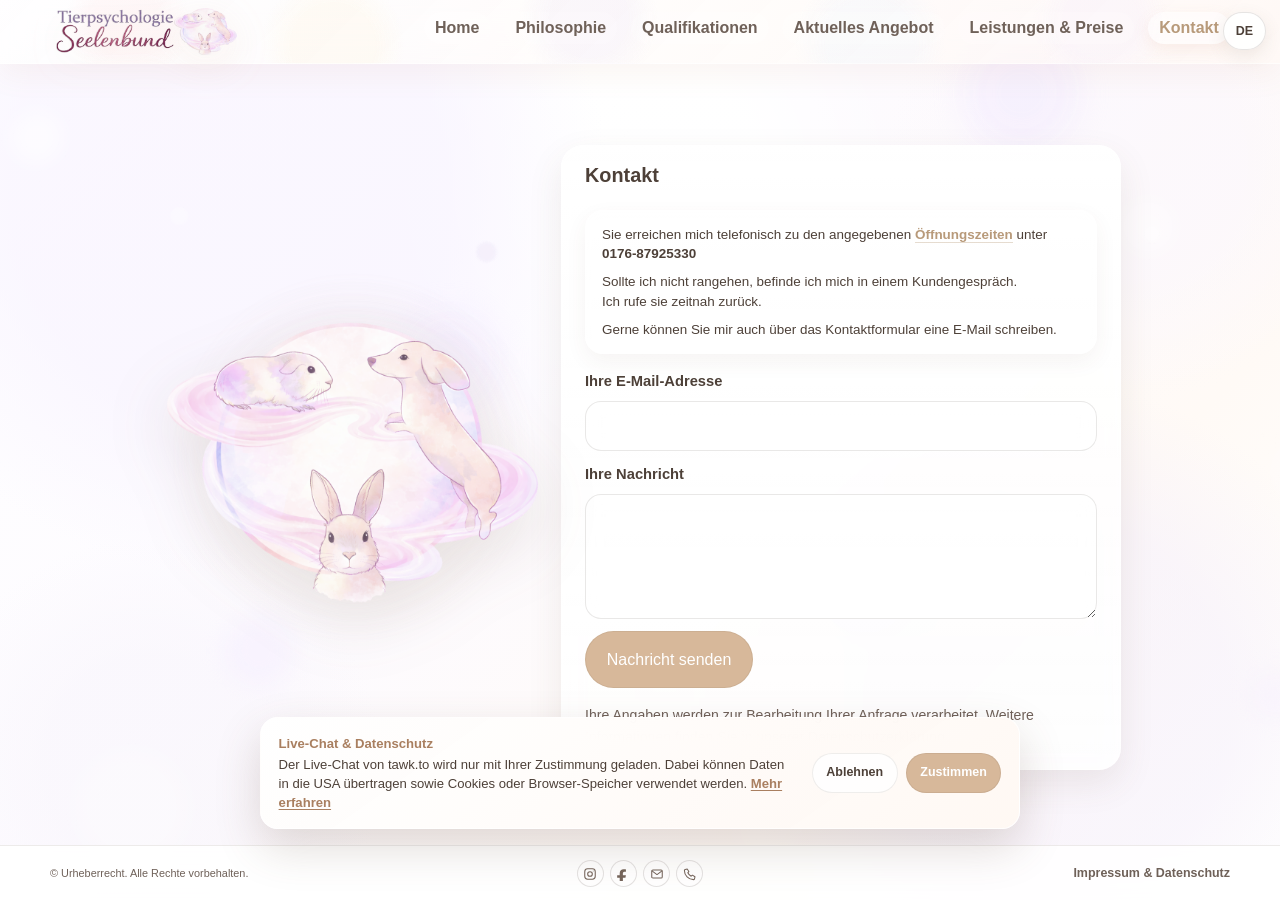
<file: kontakt.html>
<!DOCTYPE html>
<html lang="de">
<head>
  <meta charset="UTF-8" />
  <meta name="viewport" content="width=device-width, initial-scale=1.0" />
  <title>Tierpsychologie | Kontakt</title>
  <style>
    :root {
      --bg: #fffaf6;
      --bg-soft: #fff4ea;
      --card: rgba(255, 255, 255, 0.84);
      --text: #4d4038;
      --text-soft: #6f6159;
      --primary: #d89d7d;
      --primary-dark: #bf7e58;
      --accent: #d7eadf;
      --line: rgba(77, 64, 56, 0.1);
      --shadow: 0 14px 35px rgba(99, 74, 58, 0.12);
      --radius: 22px;
      --max: 1180px;
      --header-h: 72px;
      --footer-h: 55px;
    }

    * {
      box-sizing: border-box;
      margin: 0;
      padding: 0;
    }

    html {
      scroll-behavior: smooth;
      height: 100%;
      overflow: hidden;
    }

    body {
      font-family: Arial, Helvetica, sans-serif;
      color: var(--text);
      line-height: 1.6;
      height: 100vh;
      overflow: hidden;
      position: relative;
      background:
        radial-gradient(circle at 18% 22%, rgba(247, 242, 255, 0.58) 0 220px, transparent 380px),
        radial-gradient(circle at 82% 78%, rgba(242, 236, 252, 0.42) 0 180px, transparent 320px),
        radial-gradient(circle at 50% 20%, rgba(255,255,255,0.96) 0 120px, transparent 260px),
        radial-gradient(circle at 12% 85%, rgba(246, 242, 250, 0.38) 0 110px, transparent 230px),
        radial-gradient(circle at 88% 18%, rgba(250, 246, 255, 0.46) 0 110px, transparent 240px),
        linear-gradient(135deg, #ffffff 0%, #fdfbff 42%, #fffaf6 74%, #ffffff 100%);
      opacity: 0;
      transition: opacity 0.45s ease;
      animation: backgroundMood 14s ease-in-out infinite alternate;
    }

    body.page-visible {
      opacity: 1;
    }

    body.page-fade-out {
      opacity: 0;
    }

    body::before,
    body::after {
      content: "";
      position: fixed;
      inset: -12%;
      pointer-events: none;
      z-index: -1;
    }

    body::before {
      background:
        radial-gradient(circle at 12% 22%, rgba(255,255,255,0.55) 0 26px, transparent 28px),
        radial-gradient(circle at 26% 68%, rgba(244,236,255,0.42) 0 34px, transparent 36px),
        radial-gradient(circle at 48% 20%, rgba(255,255,255,0.34) 0 20px, transparent 22px),
        radial-gradient(circle at 64% 62%, rgba(238,226,255,0.44) 0 40px, transparent 44px),
        radial-gradient(circle at 82% 30%, rgba(255,255,255,0.40) 0 28px, transparent 30px),
        radial-gradient(circle at 90% 72%, rgba(246,238,255,0.34) 0 24px, transparent 26px);
      filter: blur(10px);
      opacity: 1;
      animation: bokehFloat1 5s ease-in-out infinite alternate;
    }

    body::after {
      background:
        radial-gradient(circle at 18% 82%, rgba(255,255,255,0.34) 0 58px, transparent 60px),
        radial-gradient(circle at 38% 42%, rgba(240,230,255,0.38) 0 48px, transparent 52px),
        radial-gradient(circle at 58% 84%, rgba(255,255,255,0.28) 0 34px, transparent 38px),
        radial-gradient(circle at 74% 18%, rgba(236,224,255,0.34) 0 56px, transparent 60px),
        radial-gradient(circle at 92% 52%, rgba(255,255,255,0.26) 0 38px, transparent 42px);
      filter: blur(16px);
      opacity: 0.95;
      animation: bokehFloat2 6.5s ease-in-out infinite alternate;
    }

    main::before {
      content: "";
      position: fixed;
      inset: 0;
      pointer-events: none;
      z-index: -1;
      background:
        radial-gradient(circle at 14% 24%, rgba(255,255,255,0.34) 0 8px, transparent 10px),
        radial-gradient(circle at 24% 64%, rgba(255,255,255,0.28) 0 6px, transparent 8px),
        radial-gradient(circle at 38% 28%, rgba(228,220,242,0.30) 0 9px, transparent 11px),
        radial-gradient(circle at 52% 74%, rgba(255,255,255,0.24) 0 7px, transparent 9px),
        radial-gradient(circle at 66% 34%, rgba(255,255,255,0.26) 0 8px, transparent 10px),
        radial-gradient(circle at 78% 56%, rgba(228,220,242,0.24) 0 10px, transparent 12px),
        radial-gradient(circle at 90% 26%, rgba(255,255,255,0.28) 0 7px, transparent 9px);
      filter: blur(1px);
      opacity: 0.9;
      animation: magicSparkles 3.6s ease-in-out infinite alternate;
    }

    main {
      height: calc(100vh - var(--header-h) - var(--footer-h));
      overflow-y: auto;
      overflow-x: hidden;
      -webkit-overflow-scrolling: touch;
    }

    img {
      max-width: 100%;
      display: block;
    }

    a {
      color: inherit;
      text-decoration: none;
    }

    .container {
      width: min(calc(100% - 2rem), var(--max));
      margin: 0 auto;
    }

    header {
      position: sticky;
      top: 0;
      z-index: 1000;
      backdrop-filter: blur(18px);
      -webkit-backdrop-filter: blur(18px);
      background:
        radial-gradient(circle at 10% 35%, rgba(255, 220, 220, 0.18) 0 34px, transparent 62px),
        radial-gradient(circle at 26% 72%, rgba(255, 240, 205, 0.18) 0 42px, transparent 72px),
        radial-gradient(circle at 46% 28%, rgba(230, 220, 245, 0.18) 0 40px, transparent 70px),
        radial-gradient(circle at 68% 68%, rgba(220, 236, 255, 0.16) 0 44px, transparent 76px),
        radial-gradient(circle at 86% 34%, rgba(236, 226, 255, 0.16) 0 38px, transparent 68px),
        linear-gradient(
          135deg,
          rgba(255, 255, 255, 0.80),
          rgba(255, 248, 244, 0.72)
        );
      border-bottom: 1px solid rgba(255, 255, 255, 0.52);
      box-shadow: 0 10px 30px rgba(191, 126, 88, 0.08);
      overflow: visible;
    }

    header::before {
      content: "";
      position: absolute;
      inset: 0;
      background: linear-gradient(
        100deg,
        transparent 0%,
        rgba(255, 255, 255, 0.10) 18%,
        rgba(255, 255, 255, 0.42) 50%,
        rgba(255, 255, 255, 0.10) 82%,
        transparent 100%
      );
      transform: translateX(-140%);
      animation: headerShimmer 3.8s linear infinite;
      pointer-events: none;
    }

    .nav {
      display: flex;
      align-items: center;
      justify-content: space-between;
      gap: 1.2rem;
      padding: 0.5rem 0;
      position: relative;
      overflow: visible;
      isolation: isolate;
    }

    .nav::after {
      content: "";
      position: absolute;
      top: -10%;
      left: -20%;
      width: 70%;
      height: 120%;
      background: linear-gradient(
        90deg,
        transparent 0%,
        rgba(255, 210, 210, 0.08) 16%,
        rgba(255, 238, 196, 0.16) 32%,
        rgba(228, 220, 245, 0.22) 50%,
        rgba(220, 236, 255, 0.16) 68%,
        rgba(236, 226, 255, 0.10) 84%,
        transparent 100%
      );
      filter: blur(10px);
      transform: translateX(-120%);
      animation: navShimmer 3.2s linear infinite;
      pointer-events: none;
      z-index: 0;
    }

    .brand {
      display: inline-flex;
      align-items: center;
      flex-shrink: 0;
      position: relative;
      z-index: 2;
      padding-left: 0.4rem;
    }

    .brand-logo {
      width: 240px;
      height: auto;
      display: block;
      animation: pulseLogo 2.8s infinite ease-in-out;
      transition: transform 0.25s ease, filter 0.25s ease;
      transform-origin: center;
      filter:
        drop-shadow(0 8px 14px rgba(255,255,255,0.18))
        drop-shadow(0 10px 18px rgba(216,157,125,0.12));
    }

    .brand:hover .brand-logo {
      animation: none;
      transform: scale(1.08);
      filter:
        drop-shadow(0 0 12px rgba(255,255,255,0.34))
        drop-shadow(0 10px 18px rgba(216,157,125,0.18));
    }

    nav {
      position: relative;
      z-index: 2;
    }

    nav ul {
      list-style: none;
      display: flex;
      align-items: center;
      gap: 0.85rem;
      flex-wrap: wrap;
      justify-content: flex-end;
    }

    nav a {
      display: inline-block;
      padding: 0.38rem 0.7rem;
      border-radius: 999px;
      transition: 0.25s ease;
      font-weight: 600;
      color: var(--text-soft);
      line-height: 1.2;
      position: relative;
      background: rgba(255,255,255,0.16);
      overflow: hidden;
    }

    nav a::after {
      content: "";
      position: absolute;
      inset: 0;
      background:
        linear-gradient(
          100deg,
          transparent 0%,
          rgba(255,255,255,0.04) 24%,
          rgba(255,255,255,0.28) 50%,
          rgba(255,255,255,0.04) 76%,
          transparent 100%
        );
      transform: translateX(-140%);
      opacity: 0;
    }

    nav a:hover::after,
    nav a.active::after {
      opacity: 1;
      animation: linkSparkle 2.2s ease-in-out infinite;
    }

    nav a:hover,
    nav a.active {
      color: #b89a7a;
      background: rgba(255,255,255,0.42);
      box-shadow:
        0 6px 16px rgba(216, 157, 125, 0.14),
        0 0 10px rgba(255,255,255,0.16);
    }

    .hero {
      min-height: 100%;
      display: flex;
      align-items: center;
      padding: 2.2rem 0 1.4rem;
    }

    .hero-grid {
  display: grid;
  grid-template-columns: 360px 560px;
  gap: 2.6rem;
  justify-content: center;
  align-items: center;
}

    .image-card,
    .hero-card {
      background: linear-gradient(
        180deg,
        rgba(255,255,255,0.90),
        rgba(255,255,255,0.82)
      );
      border: 1px solid rgba(255, 255, 255, 0.62);
      border-radius: var(--radius);
      box-shadow:
        0 14px 35px rgba(99, 74, 58, 0.10),
        0 4px 14px rgba(255,255,255,0.35) inset;
      backdrop-filter: blur(10px);
    }

    .floating-image-wrap {
  width: 390px;
  min-height: 420px;
  display: flex;
  align-items: center;
  justify-content: center;
  position: relative;
}

.floating-image-wrap::before {
  content: "";
  position: absolute;
  width: 82%;
  height: 82%;
  border-radius: 50%;
  background: radial-gradient(circle, rgba(255,255,255,0.62), rgba(216,190,165,0.08) 62%, transparent 72%);
  filter: blur(18px);
  opacity: 0.85;
  animation: softGlow 4.8s ease-in-out infinite alternate;
}

.floating-image {
  width: 100%;
  max-width: 380px;
  height: auto;
  position: relative;
  z-index: 2;
  filter:
    drop-shadow(0 20px 32px rgba(99, 74, 58, 0.14))
    drop-shadow(0 6px 14px rgba(255,255,255,0.45));
  animation: floatingImage 5.2s ease-in-out infinite;
  transform-origin: center;
}

.floating-image:hover {
  animation-play-state: paused;
  transform: translateY(-6px) scale(1.035);
  filter:
    drop-shadow(0 24px 38px rgba(99, 74, 58, 0.18))
    drop-shadow(0 8px 18px rgba(255,255,255,0.55));
}

    .hero-card {
  padding: 1.15rem 1.45rem 1.25rem;
  width: 560px;
  max-width: 560px;
}

    h1, h2, h3 {
      line-height: 1.18;
    }

    h1 {
      font-size: clamp(1.2rem, 1.55vw, 1.7rem);
      margin-bottom: 1.4rem;
    }

    .intro-text p {
      margin-bottom: 1rem;
      color: var(--text);
      line-height: 1.65;
      font-size: 0.92rem;
    }

    .contact-form {
  display: grid;
  gap: 0.75rem;
  margin-top: 0.85rem;
}

    .form-group {
      display: grid;
      gap: 0.45rem;
    }

    .form-group label {
      font-size: 0.92rem;
      font-weight: 600;
      color: var(--text);
    }

    .contact-form input,
    .contact-form textarea {
      width: 100%;
      border: 1px solid rgba(77, 64, 56, 0.12);
      border-radius: 16px;
      padding: 0.72rem 0.9rem;
      font: inherit;
      color: var(--text);
      background: rgba(255,255,255,0.68);
      backdrop-filter: blur(8px);
      -webkit-backdrop-filter: blur(8px);
      outline: none;
      transition: 0.25s ease;
    }

    .contact-form input:focus,
    .contact-form textarea:focus {
      border-color: rgba(216, 157, 125, 0.7);
      box-shadow: 0 0 0 4px rgba(216, 157, 125, 0.12);
      background: rgba(255,255,255,0.9);
    }

    .contact-form textarea {
  min-height: 125px;
  resize: vertical;
}

    .submit-btn {
      display: inline-flex;
      align-items: center;
      justify-content: center;
      min-height: 48px;
      padding: 0.9rem 1.3rem;
      border-radius: 999px;
      border: 1px solid rgba(77, 64, 56, 0.08);
      background: #d7b89a;
      color: white;
      font-weight: 700;
      font: inherit;
      cursor: pointer;
      transition: 0.25s ease;
      width: fit-content;
    }

    .submit-btn:hover {
      background: #caa786;
      transform: translateY(-2px);
    }

    .contact-note {
      margin-top: 1rem;
      font-size: 0.88rem;
      color: var(--text-soft);
    }

.contact-info {
  margin-top: 0.5rem;
  margin-bottom: 1rem;
  padding: 0.85rem 1rem;
  border-radius: 18px;
  background: rgba(255,255,255,0.46);
  border: 1px solid rgba(255,255,255,0.52);
  box-shadow:
    0 8px 22px rgba(99, 74, 58, 0.06),
    inset 0 1px 8px rgba(255,255,255,0.22);
}

.contact-info p {
  margin-bottom: 0.55rem;
  color: var(--text);
  line-height: 1.45;
  font-size: 0.84rem;
}

.contact-info p:last-child {
  margin-bottom: 0;
}

.contact-info a {
  color: #b89a7a;
  font-weight: 700;
  border-bottom: 1px solid rgba(184, 154, 122, 0.35);
  transition: 0.25s ease;
}

.contact-info a:hover {
  color: #a97f60;
  border-bottom-color: rgba(169, 127, 96, 0.7);
}
.contact-info .phone-link {
  color: var(--text);
  font-weight: 800;
  border-bottom: none;
}

.contact-info .phone-link:hover {
  color: var(--text);
  border-bottom: none;
}

.hours-layout {
  display: grid;
  grid-template-columns: 1.4fr 0.9fr;
  gap: 1.5rem;
  align-items: start;
}

.hours-list {
  display: grid;
  gap: 0.35rem;
}

.hours-row {
  display: grid;
  grid-template-columns: 150px 1fr;
  gap: 0.7rem;
  align-items: start;
  color: #4d4038;
  font-size: 0.82rem;
  line-height: 1.3;
}

.hours-day {
  font-weight: 700;
}

.hours-time {
  text-align: left;
}

.hours-note strong {
  font-weight: 600;
}

.hours-note {
  font-size: 0.8rem;
}

    footer {
      position: fixed;
      left: 0;
      right: 0;
      bottom: 0;
      z-index: 1200;
      height: var(--footer-h);
      border-top: 1px solid var(--line);
      color: var(--text-soft);
      font-size: 0.78rem;
      background: rgba(255,255,255,0.88);
      backdrop-filter: blur(10px);
      -webkit-backdrop-filter: blur(10px);
    }

    .footer-inner {
      display: flex;
      align-items: center;
      justify-content: space-between;
      gap: 0.5rem;
      height: var(--footer-h);
      line-height: 1;
      white-space: nowrap;
    }

    .footer-inner div,
    .footer-inner a {
      line-height: 1;
      margin: 0;
      padding: 0;
    }

    .footer-inner a {
      color: var(--text-soft);
      font-weight: 600;
    }

    .footer-inner a:hover {
      color: #b89a7a;
    }

    .overlay {
      position: fixed;
      inset: 0;
      background: rgba(52, 39, 30, 0.34);
      backdrop-filter: blur(10px);
      -webkit-backdrop-filter: blur(10px);
      display: flex;
      align-items: center;
      justify-content: center;
      padding: 1rem;
      opacity: 0;
      visibility: hidden;
      transition: 0.25s ease;
      z-index: 5000;
    }

    .overlay.active {
      opacity: 1;
      visibility: visible;
    }

    .overlay-box {
      position: relative;
      width: min(100%, 560px);
      background: rgba(255, 250, 245, 0.82);
      border: 1px solid rgba(255,255,255,0.48);
      border-radius: 24px;
      padding: 2rem;
      box-shadow:
        0 24px 60px rgba(0, 0, 0, 0.16),
        inset 0 1px 10px rgba(255,255,255,0.35);
      backdrop-filter: blur(18px);
      -webkit-backdrop-filter: blur(18px);
    }

    .overlay-box h2 {
      margin-bottom: 1rem;
    }

    .overlay-close {
      position: absolute;
      top: 0.7rem;
      right: 0.9rem;
      border: none;
      background: transparent;
      font-size: 2rem;
      line-height: 1;
      cursor: pointer;
      color: #4d4038;
    }

    @keyframes pulseLogo {
      0%, 100% { transform: scale(1); }
      50% { transform: scale(1.03); }
    }

    @keyframes headerShimmer {
      0% {
        transform: translateX(-140%);
        opacity: 0;
      }
      20% {
        opacity: 0.3;
      }
      50% {
        opacity: 0.75;
      }
      80% {
        opacity: 0.3;
      }
      100% {
        transform: translateX(160%);
        opacity: 0;
      }
    }

    @keyframes navShimmer {
      0% {
        transform: translateX(-120%);
        opacity: 0;
      }
      15% {
        opacity: 0.35;
      }
      50% {
        opacity: 0.9;
      }
      85% {
        opacity: 0.35;
      }
      100% {
        transform: translateX(170%);
        opacity: 0;
      }
    }

    @keyframes linkSparkle {
      0% {
        transform: translateX(-140%);
      }
      100% {
        transform: translateX(160%);
      }
    }

    @keyframes magicSparkles {
      0% {
        opacity: 0.45;
        transform: translateY(0) scale(1);
      }
      100% {
        opacity: 0.95;
        transform: translateY(-8px) scale(1.08);
      }
    }

    @keyframes backgroundMood {
      0% {
        filter: brightness(1) saturate(1);
      }
      50% {
        filter: brightness(1.02) saturate(1.03);
      }
      100% {
        filter: brightness(0.97) saturate(0.96);
      }
    }

    @keyframes bokehFloat1 {
      0% {
        transform: translate3d(0, 0, 0) scale(1);
      }
      100% {
        transform: translate3d(-46px, -30px, 0) scale(1.12);
      }
    }

    @keyframes bokehFloat2 {
      0% {
        transform: translate3d(0, 0, 0) scale(1);
      }
      100% {
        transform: translate3d(38px, 24px, 0) scale(1.14);
      }

    }
@keyframes floatingImage {
  0%, 100% {
    transform: translateY(0) rotate(-1deg) scale(1);
  }
  50% {
    transform: translateY(-12px) rotate(1deg) scale(1.025);
  }
}

@keyframes softGlow {
  0% {
    opacity: 0.55;
    transform: scale(0.96);
  }
  100% {
    opacity: 0.95;
    transform: scale(1.05);
  }
}


    @media (max-width: 980px) {
      .hero-grid {
        grid-template-columns: 1fr;
        gap: 1.8rem;
      }

      .floating-image-wrap,
.hero-card {
  justify-self: center;
}

      .brand-logo {
        width: 210px;
      }
    }

    @media (max-width: 760px) {
      :root {
        --header-h: 150px;
      }

      .nav {
        flex-direction: column;
        align-items: center;
        gap: 0.5rem;
        padding: 0.4rem 0;
      }

      .nav::after {
        width: 70%;
        left: 15%;
      }

      .brand {
        justify-content: center;
      }

      .brand-logo {
        width: 190px;
      }

      nav ul {
        justify-content: center;
        gap: 0.75rem;
      }

      nav a {
        padding: 0.28rem 0.62rem;
        font-size: 0.96rem;
      }

      .hero {
        padding-top: 2.4rem;
      }

      .hero-card {
        padding: 1.25rem;
      }
    }

    @media (max-width: 640px) {
      .floating-image-wrap,
.hero-card {
  width: 100%;
  max-width: 100%;
}

      .hero-grid {
        grid-template-columns: 1fr;
      }

      .hours-layout,
      .hours-row {
        grid-template-columns: 1fr;
      }

      .hours-row {
        gap: 0.2rem;
      }
    }

    @media (max-width: 480px) {
      .container {
        width: min(calc(100% - 1rem), var(--max));
      }

      .brand-logo {
        width: 160px;
      }

      h1 {
        font-size: clamp(1.1rem, 5vw, 1.4rem);
      }

      .footer-inner {
        height: var(--footer-h);
        min-height: var(--footer-h);
        padding: 0;
        flex-direction: row;
        align-items: center;
        justify-content: space-between;
        gap: 0.4rem;
        white-space: nowrap;
      }

      .submit-btn {
        width: 100%;
      }
    }
  </style>
  <link rel="stylesheet" href="files/responsive.css">
  <link rel="stylesheet" href="files/privacy.css">
</head>
<body>
  <header>
    <div class="container nav">
      <a class="brand" href="home.html" aria-label="Zurück zur Startseite">
        <img class="brand-logo" src="files/Logo1.png" alt="Logo Tierpsychologie" />
      </a>

      <button class="menu-toggle" type="button" aria-label="Menü öffnen" aria-expanded="false">
        <span></span>
        <span></span>
        <span></span>
      </button>

      <nav class="site-nav" aria-label="Hauptnavigation">
        <ul>
          <li><a href="home.html">Home</a></li>
          <li><a href="philosophie.html">Philosophie</a></li>
          <li><a href="qualifikationen.html">Qualifikationen</a></li>
          <li><a href="aktuellesangebot.html">Aktuelles Angebot</a></li>
          <li><a href="leistungenundpreise.html">Leistungen & Preise</a></li>
          <li><a class="active" href="kontakt.html">Kontakt</a></li>
        </ul>
      </nav>
    </div>
  </header>

  <main>
    <section class="hero">
      <div class="container hero-grid">
        <div class="floating-image-wrap">
  <img class="floating-image" src="files/schleier.png" alt="Kontakt Illustration" />
</div>

        <div class="hero-card">
          <h1>Kontakt</h1>

          <div class="contact-info">
  <p>
    Sie erreichen mich telefonisch zu den angegebenen
    <a href="#" id="open-hours">Öffnungszeiten</a>
    unter <a class="phone-link" href="tel:+4917687925330">0176-87925330</a>
  </p>
 <p>
    Sollte ich nicht rangehen, befinde ich mich in einem Kundengespräch.<br>
Ich rufe sie zeitnah zurück.
  </p>

  <p>
    Gerne können Sie mir auch über das Kontaktformular eine E-Mail schreiben.
  </p>
</div>

          <form
            class="contact-form"
            action="https://formspree.io/f/xpqkpdwv"
            method="POST"
          >
            <div class="form-group">
              <label for="email">Ihre E-Mail-Adresse</label>
              <input id="email" type="email" name="email" required />
            </div>

            <div class="form-group">
              <label for="message">Ihre Nachricht</label>
              <textarea id="message" name="message" required></textarea>
            </div>

            <button class="submit-btn" type="submit">Nachricht senden</button>
          </form>

          <p class="contact-note">Ihre Angaben werden zur Bearbeitung Ihrer Anfrage verarbeitet. Weitere Informationen finden Sie in unserer <a href="impressum.html">Datenschutzerklärung</a>.</p>
        </div>
      </div>
    </section>
  </main>
<div class="overlay" id="hours-overlay">
  <div class="overlay-box">
    <button class="overlay-close" id="close-hours" aria-label="Overlay schließen">×</button>
    <h2>Öffnungszeiten</h2>

    <div class="hours-layout">
      <div class="hours-list">
        <div class="hours-row">
          <span class="hours-day">Montag bis Mittwoch:</span>
          <span class="hours-time">09:30 – 13:00 Uhr<br>14:30 – 19:00 Uhr</span>
        </div>
        <div class="hours-row">
          <span class="hours-day">Donnerstag:</span>
          <span class="hours-time">14:00 – 19:00 Uhr</span>
        </div>
        <div class="hours-row">
          <span class="hours-day">Freitag:</span>
          <span class="hours-time">09:00 – 13:00 Uhr</span>
        </div>
      </div>

      <div class="hours-note">
        <strong>Termine nach Vereinbarung</strong>
      </div>
    </div>
  </div>
</div>
  <div class="overlay" id="impressum-overlay">
    <div class="overlay-box">
      <button class="overlay-close" id="close-impressum" aria-label="Impressum schließen">×</button>
      <h2>Impressum</h2>
      <div>
        <p><strong>Tierpsychologie</strong></p>
        <p>Pia Bortels</p>
        <p>Alte Stöckener Str. 94</p>
        <p>30149 Hannover</p>
        <p>E-Mail: info@tierpsychologie-seelenbund.de</p>
        <p>Telefon: 0176 87925330</p>
      </div>
    </div>
  </div>

  <footer>
    <div class="container footer-inner">
     <div class="footer-copyright">© Urheberrecht. Alle Rechte vorbehalten.<span class="footer-brandline">2026 Tierpsychologie Seelenbund.</span></div>
      <a href="impressum.html">Impressum &amp; Datenschutz</a>
    </div>
  </footer>

  <script>
    window.addEventListener("load", () => {
      document.body.classList.add("page-visible");
    });

const openHoursBtn = document.getElementById("open-hours");
const closeHoursBtn = document.getElementById("close-hours");
const hoursOverlay = document.getElementById("hours-overlay");

if (openHoursBtn && closeHoursBtn && hoursOverlay) {
  openHoursBtn.addEventListener("click", function (e) {
    e.preventDefault();
    hoursOverlay.classList.add("active");
  });

  closeHoursBtn.addEventListener("click", function () {
    hoursOverlay.classList.remove("active");
  });

  hoursOverlay.addEventListener("click", function (e) {
    if (e.target === hoursOverlay) {
      hoursOverlay.classList.remove("active");
    }
  });
}
    const openImpressumBtn = document.getElementById("open-impressum");
    const closeImpressumBtn = document.getElementById("close-impressum");
    const impressumOverlay = document.getElementById("impressum-overlay");

    if (openImpressumBtn && closeImpressumBtn && impressumOverlay) {
      openImpressumBtn.addEventListener("click", function (e) {
        e.preventDefault();
        impressumOverlay.classList.add("active");
      });

      closeImpressumBtn.addEventListener("click", function () {
        impressumOverlay.classList.remove("active");
      });

      impressumOverlay.addEventListener("click", function (e) {
        if (e.target === impressumOverlay) {
          impressumOverlay.classList.remove("active");
        }
      });
    }

    document.querySelectorAll('a[href]').forEach(link => {
      const href = link.getAttribute('href');

      if (
        href &&
        !href.startsWith('#') &&
        !href.startsWith('mailto:') &&
        !href.startsWith('tel:') &&
        !link.hasAttribute('target') &&
        link.id !== 'open-impressum' &&
link.id !== 'open-hours'
      ) {
        link.addEventListener('click', function (e) {
          e.preventDefault();
          document.body.classList.remove('page-visible');
          document.body.classList.add('page-fade-out');

          setTimeout(() => {
            window.location.href = href;
          }, 350);
        });
      }
    });
  </script>
<script src="files/responsive.js"></script>
</body>
</html>
</file>
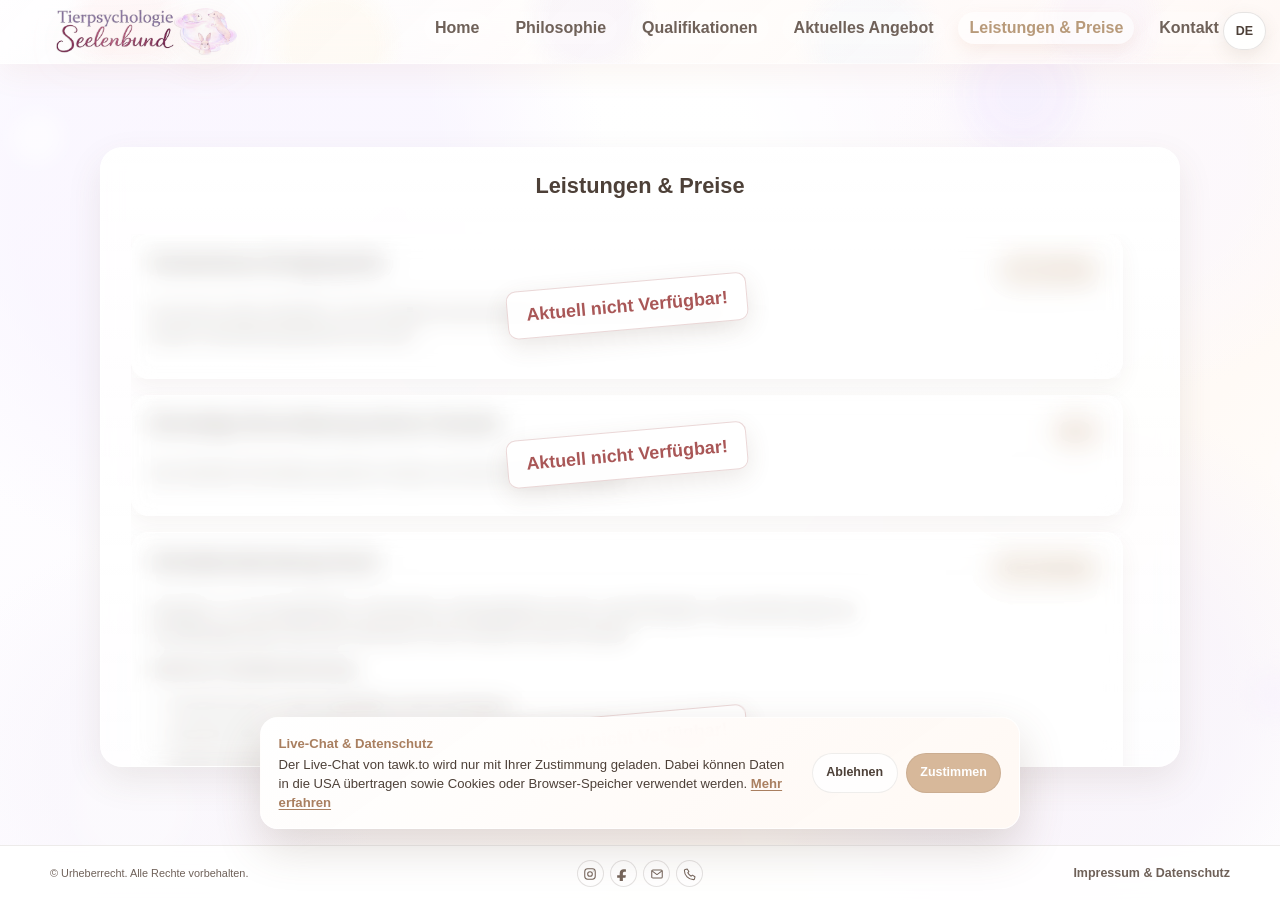
<file: leistungenundpreise.html>
<!DOCTYPE html>
<html lang="de">
<head>
  <meta charset="UTF-8" />
  <meta name="viewport" content="width=device-width, initial-scale=1.0" />
  <title>Tierpsychologie | Leistungen & Preise</title>
  <style>
    :root {
      --bg: #fffaf6;
      --bg-soft: #fff4ea;
      --card: rgba(255, 255, 255, 0.84);
      --text: #4d4038;
      --text-soft: #6f6159;
      --primary: #d89d7d;
      --primary-dark: #bf7e58;
      --accent: #d7eadf;
      --line: rgba(77, 64, 56, 0.1);
      --shadow: 0 14px 35px rgba(99, 74, 58, 0.12);
      --radius: 22px;
      --max: 1180px;
      --header-h: 72px;
      --footer-h: 55px;
    }

    * {
      box-sizing: border-box;
      margin: 0;
      padding: 0;
    }

    html {
      scroll-behavior: smooth;
      height: 100%;
      overflow: hidden;
    }

    body {
      font-family: Arial, Helvetica, sans-serif;
      color: var(--text);
      line-height: 1.6;
      height: 100vh;
      overflow: hidden;
      position: relative;
      background:
        radial-gradient(circle at 18% 22%, rgba(247, 242, 255, 0.58) 0 220px, transparent 380px),
        radial-gradient(circle at 82% 78%, rgba(242, 236, 252, 0.42) 0 180px, transparent 320px),
        radial-gradient(circle at 50% 20%, rgba(255,255,255,0.96) 0 120px, transparent 260px),
        radial-gradient(circle at 12% 85%, rgba(246, 242, 250, 0.38) 0 110px, transparent 230px),
        radial-gradient(circle at 88% 18%, rgba(250, 246, 255, 0.46) 0 110px, transparent 240px),
        linear-gradient(135deg, #ffffff 0%, #fdfbff 42%, #fffaf6 74%, #ffffff 100%);
      opacity: 0;
      transition: opacity 0.45s ease;
      animation: backgroundMood 14s ease-in-out infinite alternate;
    }

    body.page-visible {
      opacity: 1;
    }

    body.page-fade-out {
      opacity: 0;
    }

    body::before,
    body::after {
      content: "";
      position: fixed;
      inset: -12%;
      pointer-events: none;
      z-index: -1;
    }

    body::before {
      background:
        radial-gradient(circle at 12% 22%, rgba(255,255,255,0.55) 0 26px, transparent 28px),
        radial-gradient(circle at 26% 68%, rgba(244,236,255,0.42) 0 34px, transparent 36px),
        radial-gradient(circle at 48% 20%, rgba(255,255,255,0.34) 0 20px, transparent 22px),
        radial-gradient(circle at 64% 62%, rgba(238,226,255,0.44) 0 40px, transparent 44px),
        radial-gradient(circle at 82% 30%, rgba(255,255,255,0.40) 0 28px, transparent 30px),
        radial-gradient(circle at 90% 72%, rgba(246,238,255,0.34) 0 24px, transparent 26px);
      filter: blur(10px);
      opacity: 1;
      animation: bokehFloat1 5s ease-in-out infinite alternate;
    }

    body::after {
      background:
        radial-gradient(circle at 18% 82%, rgba(255,255,255,0.34) 0 58px, transparent 60px),
        radial-gradient(circle at 38% 42%, rgba(240,230,255,0.38) 0 48px, transparent 52px),
        radial-gradient(circle at 58% 84%, rgba(255,255,255,0.28) 0 34px, transparent 38px),
        radial-gradient(circle at 74% 18%, rgba(236,224,255,0.34) 0 56px, transparent 60px),
        radial-gradient(circle at 92% 52%, rgba(255,255,255,0.26) 0 38px, transparent 42px);
      filter: blur(16px);
      opacity: 0.95;
      animation: bokehFloat2 6.5s ease-in-out infinite alternate;
    }

    main::before {
      content: "";
      position: fixed;
      inset: 0;
      pointer-events: none;
      z-index: -1;
      background:
        radial-gradient(circle at 14% 24%, rgba(255,255,255,0.34) 0 8px, transparent 10px),
        radial-gradient(circle at 24% 64%, rgba(255,255,255,0.28) 0 6px, transparent 8px),
        radial-gradient(circle at 38% 28%, rgba(228,220,242,0.30) 0 9px, transparent 11px),
        radial-gradient(circle at 52% 74%, rgba(255,255,255,0.24) 0 7px, transparent 9px),
        radial-gradient(circle at 66% 34%, rgba(255,255,255,0.26) 0 8px, transparent 10px),
        radial-gradient(circle at 78% 56%, rgba(228,220,242,0.24) 0 10px, transparent 12px),
        radial-gradient(circle at 90% 26%, rgba(255,255,255,0.28) 0 7px, transparent 9px);
      filter: blur(1px);
      opacity: 0.9;
      animation: magicSparkles 3.6s ease-in-out infinite alternate;
    }

    main {
      height: calc(100vh - var(--header-h) - var(--footer-h));
      overflow-y: auto;
      overflow-x: hidden;
      -webkit-overflow-scrolling: touch;
    }

    a {
      color: inherit;
      text-decoration: none;
    }

    .container {
      width: min(calc(100% - 2rem), var(--max));
      margin: 0 auto;
    }

    header {
      position: sticky;
      top: 0;
      z-index: 1000;
      backdrop-filter: blur(18px);
      -webkit-backdrop-filter: blur(18px);
      background:
        radial-gradient(circle at 10% 35%, rgba(255, 220, 220, 0.18) 0 34px, transparent 62px),
        radial-gradient(circle at 26% 72%, rgba(255, 240, 205, 0.18) 0 42px, transparent 72px),
        radial-gradient(circle at 46% 28%, rgba(230, 220, 245, 0.18) 0 40px, transparent 70px),
        radial-gradient(circle at 68% 68%, rgba(220, 236, 255, 0.16) 0 44px, transparent 76px),
        radial-gradient(circle at 86% 34%, rgba(236, 226, 255, 0.16) 0 38px, transparent 68px),
        linear-gradient(135deg, rgba(255, 255, 255, 0.80), rgba(255, 248, 244, 0.72));
      border-bottom: 1px solid rgba(255, 255, 255, 0.52);
      box-shadow: 0 10px 30px rgba(191, 126, 88, 0.08);
      overflow: visible;
    }

    header::before {
      content: "";
      position: absolute;
      inset: 0;
      background: linear-gradient(
        100deg,
        transparent 0%,
        rgba(255, 255, 255, 0.10) 18%,
        rgba(255, 255, 255, 0.42) 50%,
        rgba(255, 255, 255, 0.10) 82%,
        transparent 100%
      );
      transform: translateX(-140%);
      animation: headerShimmer 3.8s linear infinite;
      pointer-events: none;
    }

    .nav {
      display: flex;
      align-items: center;
      justify-content: space-between;
      gap: 1.2rem;
      padding: 0.5rem 0;
      position: relative;
      overflow: visible;
      isolation: isolate;
    }

    .nav::after {
      content: "";
      position: absolute;
      top: -10%;
      left: -20%;
      width: 70%;
      height: 120%;
      background: linear-gradient(
        90deg,
        transparent 0%,
        rgba(255, 210, 210, 0.08) 16%,
        rgba(255, 238, 196, 0.16) 32%,
        rgba(228, 220, 245, 0.22) 50%,
        rgba(220, 236, 255, 0.16) 68%,
        rgba(236, 226, 255, 0.10) 84%,
        transparent 100%
      );
      filter: blur(10px);
      transform: translateX(-120%);
      animation: navShimmer 3.2s linear infinite;
      pointer-events: none;
      z-index: 0;
    }

    .brand {
      display: inline-flex;
      align-items: center;
      flex-shrink: 0;
      position: relative;
      z-index: 2;
      padding-left: 0.4rem;
    }

    .brand-logo {
      width: 240px;
      height: auto;
      display: block;
      animation: pulseLogo 2.8s infinite ease-in-out;
      transition: transform 0.25s ease, filter 0.25s ease;
      transform-origin: center;
      filter:
        drop-shadow(0 8px 14px rgba(255,255,255,0.18))
        drop-shadow(0 10px 18px rgba(216,157,125,0.12));
    }

    .brand:hover .brand-logo {
      animation: none;
      transform: scale(1.08);
      filter:
        drop-shadow(0 0 12px rgba(255,255,255,0.34))
        drop-shadow(0 10px 18px rgba(216,157,125,0.18));
    }

    nav {
      position: relative;
      z-index: 2;
    }

    nav ul {
      list-style: none;
      display: flex;
      align-items: center;
      gap: 0.85rem;
      flex-wrap: wrap;
      justify-content: flex-end;
    }

    nav a {
      display: inline-block;
      padding: 0.38rem 0.7rem;
      border-radius: 999px;
      transition: 0.25s ease;
      font-weight: 600;
      color: var(--text-soft);
      line-height: 1.2;
      position: relative;
      background: rgba(255,255,255,0.16);
      overflow: hidden;
    }

    nav a::after {
      content: "";
      position: absolute;
      inset: 0;
      background:
        linear-gradient(
          100deg,
          transparent 0%,
          rgba(255,255,255,0.04) 24%,
          rgba(255,255,255,0.28) 50%,
          rgba(255,255,255,0.04) 76%,
          transparent 100%
        );
      transform: translateX(-140%);
      opacity: 0;
    }

    nav a:hover::after,
    nav a.active::after {
      opacity: 1;
      animation: linkSparkle 2.2s ease-in-out infinite;
    }

    nav a:hover,
    nav a.active {
      color: #b89a7a;
      background: rgba(255,255,255,0.42);
      box-shadow:
        0 6px 16px rgba(216, 157, 125, 0.14),
        0 0 10px rgba(255,255,255,0.16);
    }

    .hero {
      min-height: 100%;
      display: flex;
      align-items: center;
      padding: 2.2rem 0 1.4rem;
    }

    .service-card {
  width: min(100%, 1080px);
  margin: 0 auto;
  padding: 1.55rem 1.9rem;
  max-height: 620px;
      overflow: hidden;
      background: linear-gradient(
        180deg,
        rgba(255,255,255,0.90),
        rgba(255,255,255,0.82)
      );
      border: 1px solid rgba(255, 255, 255, 0.62);
      border-radius: var(--radius);
      box-shadow:
        0 14px 35px rgba(99, 74, 58, 0.10),
        0 4px 14px rgba(255,255,255,0.35) inset;
      backdrop-filter: blur(10px);
    }

    .service-scroll {
      max-height: 560px;
      overflow-y: auto;
      overflow-x: hidden;
      padding-right: 1rem;
      padding-bottom: 3.5rem;
      scrollbar-gutter: stable;
      scrollbar-width: thin;
      scrollbar-color: rgba(77, 64, 56, 0.10) transparent;
    }

    .service-scroll::-webkit-scrollbar {
      width: 6px;
    }

    .service-scroll::-webkit-scrollbar-track {
      background: transparent;
    }

    .service-scroll::-webkit-scrollbar-thumb {
      background: rgba(77, 64, 56, 0.10);
      border-radius: 999px;
    }

    .service-scroll::-webkit-scrollbar-thumb:hover {
      background: rgba(77, 64, 56, 0.16);
    }

    h1, h2, h3 {
      line-height: 1.18;
    }

    h1 {
  font-size: clamp(1.25rem, 1.7vw, 1.9rem);
  margin-bottom: 2.2rem;
  text-align: center;
}

    .service-block {
      padding: 1.1rem 1.15rem;
      margin-bottom: 1rem;
      border-radius: 18px;
      background: rgba(255,255,255,0.46);
      border: 1px solid rgba(255,255,255,0.52);
      box-shadow:
        0 8px 22px rgba(99, 74, 58, 0.06),
        inset 0 1px 8px rgba(255,255,255,0.22);
      position: relative;
      overflow: hidden;
      -webkit-user-select: none;
      user-select: none;
    }

    .service-block > * {
      filter: blur(9px);
      opacity: 0.78;
      pointer-events: none;
    }

    .service-block::before {
      content: "";
      position: absolute;
      inset: 0;
      z-index: 20;
      pointer-events: none;
      background: rgba(255,255,255,0.3);
      -webkit-backdrop-filter: blur(10px);
      backdrop-filter: blur(10px);
    }

    .service-block::after {
      content: "Aktuell nicht Verfügbar!";
      position: absolute;
      left: 50%;
      top: 50%;
      z-index: 21;
      pointer-events: none;
      padding: 0.55rem 1.15rem;
      border: 1px solid rgba(169,87,87,0.24);
      border-radius: 10px;
      color: #a95757;
      background: rgba(255,255,255,0.88);
      box-shadow: 0 8px 24px rgba(99,74,58,0.12);
      font-size: clamp(0.92rem, 1.6vw, 1.12rem);
      font-weight: 650;
      white-space: nowrap;
      transform: translate(-50%, -50%) rotate(-5deg);
    }

    .service-head {
  display: grid;
  grid-template-columns: minmax(0, 1fr) auto;
  align-items: flex-start;
  gap: 1rem;
  margin-bottom: 0.75rem;
}

    .service-head h2 {
      font-size: clamp(1rem, 1.45vw, 1.3rem);
      color: var(--text);
      margin: 0;
    }

    .price-badge {
      flex-shrink: 0;
      display: inline-flex;
      align-items: center;
      justify-content: center;
      padding: 0.35rem 0.75rem;
      border-radius: 999px;
      background: rgba(216, 190, 165, 0.34);
      color: #a97f60;
      font-weight: 700;
      font-size: 0.9rem;
      white-space: nowrap;
      border: 1px solid rgba(77, 64, 56, 0.06);
    }

    .service-block p {
      font-size: 0.9rem;
      line-height: 1.65;
      color: var(--text);
      margin-bottom: 0.75rem;
    }

    .service-block ul {
      margin-left: 1.1rem;
      margin-top: 0.45rem;
      margin-bottom: 0.85rem;
      display: grid;
      gap: 0.35rem;
    }

    .service-block li {
      font-size: 0.9rem;
      line-height: 1.55;
      color: var(--text);
    }

    .service-note {
  color: var(--text-soft);
  font-size: 0.88rem;
  max-width: 760px;
}

    footer {
      position: fixed;
      left: 0;
      right: 0;
      bottom: 0;
      z-index: 1200;
      height: var(--footer-h);
      border-top: 1px solid var(--line);
      color: var(--text-soft);
      font-size: 0.78rem;
      background: rgba(255,255,255,0.88);
      backdrop-filter: blur(10px);
      -webkit-backdrop-filter: blur(10px);
    }

    .footer-inner {
      display: flex;
      align-items: center;
      justify-content: space-between;
      gap: 0.5rem;
      height: var(--footer-h);
      line-height: 1;
      white-space: nowrap;
    }

    .footer-inner div,
    .footer-inner a {
      line-height: 1;
      margin: 0;
      padding: 0;
    }

    .footer-inner a {
      color: var(--text-soft);
      font-weight: 600;
    }

    .footer-inner a:hover {
      color: #b89a7a;
    }

    .overlay {
      position: fixed;
      inset: 0;
      background: rgba(52, 39, 30, 0.34);
      backdrop-filter: blur(10px);
      -webkit-backdrop-filter: blur(10px);
      display: flex;
      align-items: center;
      justify-content: center;
      padding: 1rem;
      opacity: 0;
      visibility: hidden;
      transition: 0.25s ease;
      z-index: 5000;
    }

    .overlay.active {
      opacity: 1;
      visibility: visible;
    }

    .overlay-box {
      position: relative;
      width: min(100%, 560px);
      background: rgba(255, 250, 245, 0.82);
      border: 1px solid rgba(255,255,255,0.48);
      border-radius: 24px;
      padding: 2rem;
      box-shadow:
        0 24px 60px rgba(0, 0, 0, 0.16),
        inset 0 1px 10px rgba(255,255,255,0.35);
      backdrop-filter: blur(18px);
      -webkit-backdrop-filter: blur(18px);
    }

    .overlay-box h2 {
      margin-bottom: 1rem;
    }

    .overlay-close {
      position: absolute;
      top: 0.7rem;
      right: 0.9rem;
      border: none;
      background: transparent;
      font-size: 2rem;
      line-height: 1;
      cursor: pointer;
      color: #4d4038;
    }

    @keyframes pulseLogo {
      0%, 100% { transform: scale(1); }
      50% { transform: scale(1.03); }
    }

    @keyframes headerShimmer {
      0% {
        transform: translateX(-140%);
        opacity: 0;
      }
      20% {
        opacity: 0.3;
      }
      50% {
        opacity: 0.75;
      }
      80% {
        opacity: 0.3;
      }
      100% {
        transform: translateX(160%);
        opacity: 0;
      }
    }

    @keyframes navShimmer {
      0% {
        transform: translateX(-120%);
        opacity: 0;
      }
      15% {
        opacity: 0.35;
      }
      50% {
        opacity: 0.9;
      }
      85% {
        opacity: 0.35;
      }
      100% {
        transform: translateX(170%);
        opacity: 0;
      }
    }

    @keyframes linkSparkle {
      0% {
        transform: translateX(-140%);
      }
      100% {
        transform: translateX(160%);
      }
    }

    @keyframes magicSparkles {
      0% {
        opacity: 0.45;
        transform: translateY(0) scale(1);
      }
      100% {
        opacity: 0.95;
        transform: translateY(-8px) scale(1.08);
      }
    }

    @keyframes backgroundMood {
      0% {
        filter: brightness(1) saturate(1);
      }
      50% {
        filter: brightness(1.02) saturate(1.03);
      }
      100% {
        filter: brightness(0.97) saturate(0.96);
      }
    }

    @keyframes bokehFloat1 {
      0% {
        transform: translate3d(0, 0, 0) scale(1);
      }
      100% {
        transform: translate3d(-46px, -30px, 0) scale(1.12);
      }
    }

    @keyframes bokehFloat2 {
      0% {
        transform: translate3d(0, 0, 0) scale(1);
      }
      100% {
        transform: translate3d(38px, 24px, 0) scale(1.14);
      }
    }

    @media (max-width: 980px) {
      .brand-logo {
        width: 210px;
      }

      .service-card {
        max-height: none;
      }

      .service-scroll {
        max-height: none;
      }
    }

    @media (max-width: 760px) {
      :root {
        --header-h: 150px;
      }

      .nav {
        flex-direction: column;
        align-items: center;
        gap: 0.5rem;
        padding: 0.4rem 0;
      }

      .nav::after {
        width: 70%;
        left: 15%;
      }

      .brand {
        justify-content: center;
      }

      .brand-logo {
        width: 190px;
      }

      nav ul {
        justify-content: center;
        gap: 0.75rem;
      }

      nav a {
        padding: 0.28rem 0.62rem;
        font-size: 0.96rem;
      }

      .hero {
        padding-top: 2.4rem;
      }

      .service-card {
        padding: 1.25rem;
      }

      .service-head {
        flex-direction: column;
        gap: 0.55rem;
      }
    }

    @media (max-width: 480px) {
      .container {
        width: min(calc(100% - 1rem), var(--max));
      }

      .brand-logo {
        width: 160px;
      }

      .hero {
        padding-top: 2rem;
      }

      h1 {
        font-size: clamp(1.1rem, 5vw, 1.4rem);
      }

      .footer-inner {
        height: var(--footer-h);
        min-height: var(--footer-h);
        padding: 0;
        flex-direction: row;
        align-items: center;
        justify-content: space-between;
        gap: 0.4rem;
        white-space: nowrap;
      }
    }
  </style>
  <link rel="stylesheet" href="files/responsive.css">
  <link rel="stylesheet" href="files/privacy.css">
</head>
<body>
  <header>
    <div class="container nav">
      <a class="brand" href="home.html" aria-label="Zurück zur Startseite">
        <img class="brand-logo" src="files/Logo1.png" alt="Logo Tierpsychologie" />
      </a>

      <button class="menu-toggle" type="button" aria-label="Menü öffnen" aria-expanded="false">
        <span></span>
        <span></span>
        <span></span>
      </button>

      <nav class="site-nav" aria-label="Hauptnavigation">
        <ul>
          <li><a href="home.html">Home</a></li>
          <li><a href="philosophie.html">Philosophie</a></li>
          <li><a href="qualifikationen.html">Qualifikationen</a></li>
          <li><a href="aktuellesangebot.html">Aktuelles Angebot</a></li>
          <li><a class="active" href="leistungenundpreise.html">Leistungen & Preise</a></li>
          <li><a href="kontakt.html">Kontakt</a></li>
        </ul>
      </nav>
    </div>
  </header>

  <main>
    <section class="hero">
      <div class="container">
        <div class="service-card">
          <h1>Leistungen & Preise</h1>

          <div class="service-scroll">
<div class="service-block">
  <div class="service-head">
    <h2>Kostenloses Erstgespräch</h2>
    <span class="price-badge">0 € / 20 Min.</span>
  </div>

  <p>
    Ein kurzes erstes Gespräch, um Ihr Anliegen kennenzulernen und gemeinsam zu schauen,<br>
    welche Unterstützung passend sein kann.
  </p>
</div>
<div class="service-block">
  <div class="service-head">
    <h2>Einmalige Einschätzung deines Hundes</h2>
    <span class="price-badge">30 €</span>
  </div>

  <p>
    Eine fachliche Einschätzung deines Hundes und seiner aktuellen Situation.
  </p>
</div>
            <div class="service-block">
              <div class="service-head">
                <h2>Verhaltensberatung Hund</h2>
                <span class="price-badge">70 € / 60 Min.</span>
              </div>

              <p class="service-note">
  Geeignet z. B. bei Ängstlichkeit, Unsicherheit, Schwierigkeiten bei der Leinenführigkeit,
  Herausforderungen bei Hundebegegnungen oder dem Ankommen eines Hundes aus dem Ausland
</p>

              <p><strong>Inhalt der Verhaltensberatung:</strong></p>
              <ul>
                <li>Auswertung des vorab ausgefüllten Anamnesebogens</li>
                <li>Gespräch über Ihre aktuelle Situation und Ihre bisherigen Erfahrungen</li>
                <li>Ruhige Beobachtung und fachliche Einschätzung deines Hundes im aktuellen Verhalten</li>
                <li>Blick auf Ihre Beziehung und Kommunikation im Alltag</li>
                <li>Analyse möglicher Ursachen, z. B. Stress, Unsicherheit, Lernerfahrungen oder Krankheit</li>
                <li>Erste individuelle Trainingsempfehlungen und Lösungsansätze oder ggf. Managementmaßnahmen</li>
                <li>Erste kleine Übungen, die Sie direkt umsetzen können</li>
                <li>Beantwortung offener Fragen und Nachbetreuung</li>
              </ul>
            </div>

            <div class="service-block">
              <div class="service-head">
                <h2>Angsthunde im häuslichen Umfeld</h2>
                <span class="price-badge">60 € / 60 Min.</span>
              </div>

              <p class="service-note">
                Geeignet z. B. bei Unsicherheit in der Wohnung, Geräuschangst oder Besuch.
              </p>

              <p><strong>Inhalt:</strong></p>
              <ul>
                <li>Ausführliche Anamnese, z. B. Vorgeschichte, Auslöser und Tagesabläufe</li>
                <li>Einfühlsame Beobachtung deines Hundes in seiner gewohnten Umgebung</li>
                <li>Einschätzung der Auslöser und der emotionalen Lage deines Hundes</li>
                <li>Erste Managementmaßnahmen und ggf. Trainingsansätze</li>
              </ul>
            </div>

            <div class="service-block">
              <div class="service-head">
                <h2>Ankommen und Vertrauen</h2>
                <span class="price-badge">220 € / 4 Wochen</span>
              </div>

              <p class="service-note">
                Spezialangebot für Hunde aus dem Ausland sowie generell ängstliche und unsichere Hunde.
              </p>

              <p>
                Ein neuer Start. Ein neues Leben. Und jede Menge neuer Eindrücke für Ihren Hund.
              </p>

              <p>
                Hunde aus dem Ausland brauchen oft mehr als nur Training – sie brauchen Zeit, Verständnis und eine sichere Begleitung, um wirklich anzukommen.
              </p>

              <p>
                In meiner fünfzehnjährigen Tätigkeit im In- und Auslandstierschutz habe ich viele Adoptanten betreut und weiß, wie wichtig und sinnvoll eine fachliche Begleitung gerade am Anfang ist. Sie gibt dem Halter Sicherheit im Handling und schafft somit die Basis für eine stabile und vertrauensvolle Mensch-Hund-Beziehung.
              </p>

              <p>
                Ich begleite Sie in den ersten wichtigen Wochen – Schritt für Schritt, in Ihrem Tempo. Ohne Druck. Dafür mit Klarheit, Struktur und ganz viel Verständnis für Ihren Hund.
              </p>

              <p><strong>Enthalten sind:</strong></p>
              <ul>
                <li>4 Einzeltermine, bei Bedarf auch mehr, in den ersten vier Wochen nach Ankunft des Hundes</li>
              </ul>

              <p><strong>Im ersten Termin:</strong></p>
              <ul>
                <li>Ersteinschätzung des Hundes</li>
                <li>Erste Empfehlungen im Umgang mit dem Hund, damit er sich sicher fühlen kann</li>
                <li>Ggf. Managementmaßnahmen</li>
                <li>Gesundheitliche Fragen aufgreifen und ggf. Überweisung an einen Tierarzt</li>
              </ul>

              <p class="service-note">
                Hunde aus dem Ausland bringen manchmal nicht nur ihre Geschichte, sondern auch körperliche Themen mit. Deshalb empfehle ich zu Beginn immer eine tierärztliche Abklärung, um sicherzugehen, dass Ihr Hund sich auch gesundheitlich wohlfühlt.
              </p>

              <p><strong>Im zweiten Termin:</strong></p>
              <ul>
                <li>Erste langsame Trainingsschritte, z. B. Spaziergänge, Begegnungen, fremder Besuch oder Alleine bleiben</li>
                <li>Sehr individuell und abhängig vom jeweiligen Hund</li>
                <li>Gesundheitliche Fragen aufgreifen</li>
                <li>Aktuelle Themen und Probleme besprechen</li>
                <li>Aufbau von Vertrauen und Bindung</li>
              </ul>

              <p><strong>Im dritten Termin:</strong></p>
              <ul>
                <li>Rückblick auf die ersten beiden Termine</li>
                <li>Alltagsübungen</li>
                <li>Weiterer Aufbau von Vertrauen und Bindung</li>
                <li>Festigung erster Fortschritte</li>
                <li>Klärung aufkommender Fragen</li>
              </ul>

              <p><strong>Im vierten Termin:</strong></p>
              <ul>
                <li>Gemeinsamer Blick auf die letzten vier Wochen</li>
                <li>Feinabstimmung der bisherigen Trainingsschritte</li>
                <li>Anpassung des Trainings an neue Herausforderungen</li>
                <li>Stärkung Ihrer Sicherheit im Umgang mit Ihrem Hund</li>
              </ul>

              <p>
                Im letzten Termin schauen wir gemeinsam, was sich in den letzten Wochen entwickelt hat. Wir festigen die bisherigen Trainingsschritte, klären offene Fragen und passen das Training an Ihren Alltag an.
              </p>

              <p>
                So gehen Sie mit einem sicheren Gefühl und klaren nächsten Schritten aus der Begleitung. Falls die Betreuung nicht ausreichend sein sollte, ist eine Erweiterung jederzeit möglich. Sprechen Sie mich gerne an.
              </p>
            </div>

            <div class="service-block">
              <div class="service-head">
                <h2>Spezielle Beratung zum Thema Adoption | Hund aus dem Ausland</h2>
                <span class="price-badge">40 €</span>
              </div>

              <p>
  Diese Beratung unterstützt Sie dabei, die Bedürfnisse eines Hundes aus dem Ausland besser einzuschätzen,<br>
  mögliche Herausforderungen realistisch zu betrachten und den Start im neuen Zuhause möglichst ruhig und sicher zu gestalten.
</p>
            </div>

            <div class="service-block">
              <div class="service-head">
                <h2>Notfallberatung</h2>
                <span class="price-badge">50 €</span>
              </div>

              <p class="service-note">
                Geeignet z. B. bei Hundebiss, Unfall oder Krankheit.
              </p>

              <p>
  In akuten Situationen besprechen wir erste wichtige Schritte, mögliche Managementmaßnahmen
  und sinnvolle nächste Wege,<br>
  um die Situation schnellstmöglich zu stabilisieren.
</p>
            </div>

            <div class="service-block">
              <div class="service-head">
                <h2>Kleintierberatung</h2>
                <span class="price-badge">ab 25 €</span>
              </div>

              <p class="service-note">
                Für Kaninchen, Meerschweinchen und Mäuse.
              </p>

              <ul>
                <li>Begleitung und Betreuung vor und während der Anschaffung — 35 €</li>
                <li>Beratung zur Gehegegestaltung — 25 €</li>
              </ul>
            </div>
<div class="service-block">
  <div class="service-head">
    <h2>Telefonische Beratung</h2>
    <span class="price-badge">25 €</span>
  </div>

  <p>
    Notfallberatung zur Besprechung erster Managementmaßnahmen in Akutsituationen.
  </p>
</div>

<div class="service-block">
  <div class="service-head">
    <h2>Geschirr- und Leinenberatung</h2>
    <span class="price-badge">15 €</span>
  </div>

  <p>
    Beratung zum passenden Geschirr und zur passenden Leine.
  </p>

  <p>
    Erklärung, worauf es beim Sitz und Material ankommt.
  </p>
</div>

<div class="service-block">
  <div class="service-head">
    <h2>Begleitung bei Vermittlung eines Tieres</h2>
    <span class="price-badge">100 €</span>
  </div>

  <p>
    Enthalten sind jeweils der Vor- und Nachbesuch der neuen Halter des Tieres sowie Hilfe bei der Auswahl neuer Halter.
  </p>
</div>

<div class="service-block">
  <div class="service-head">
    <h2>Beratung vor Anschaffung eines Haustieres</h2>
    <span class="price-badge">40 €</span>
  </div>

  <p>
  In dieser Beratung schauen wir gemeinsam, ob und welches Tier wirklich zu Ihnen und Ihrem Leben passt<br>
  – ehrlich, individuell und ohne Druck.
</p>

  <p>
    Ziel ist es, Ihnen eine sichere Grundlage für eine verantwortungsvolle Entscheidung zu geben.
  </p>

  <p><strong>Inhalt:</strong></p>

  <ul>
    <li>Analyse Ihrer aktuellen Lebenssituation</li>
    <li>Gemeinsame Einschätzung, welches Tier zu Ihnen passen könnte</li>
    <li>Aufklärung über Bedürfnisse, Aufwand und Verantwortung</li>
    <li>Realistische Einschätzung des Alltags mit Tier</li>
    <li>Vorbereitung auf einen gelungenen Start</li>
  </ul>
</div>
          </div>
        </div>
      </div>
    </section>
  </main>

  <div class="overlay" id="impressum-overlay">
    <div class="overlay-box">
      <button class="overlay-close" id="close-impressum" aria-label="Impressum schließen">×</button>
      <h2>Impressum</h2>
      <div>
        <p><strong>Tierpsychologie</strong></p>
        <p>Pia Bortels</p>
        <p>Alte Stöckener Str. 94</p>
        <p>30149 Hannover</p>
        <p>E-Mail: info@tierpsychologie-seelenbund.de</p>
        <p>Telefon: 0176 87925330</p>
      </div>
    </div>
  </div>

  <footer>
    <div class="container footer-inner">
     <div class="footer-copyright">© Urheberrecht. Alle Rechte vorbehalten.<span class="footer-brandline">2026 Tierpsychologie Seelenbund.</span></div>
      <a href="impressum.html">Impressum &amp; Datenschutz</a>
    </div>
  </footer>

  <script>
    window.addEventListener("load", () => {
      document.body.classList.add("page-visible");
    });

    const openImpressumBtn = document.getElementById("open-impressum");
    const closeImpressumBtn = document.getElementById("close-impressum");
    const impressumOverlay = document.getElementById("impressum-overlay");

    if (openImpressumBtn && closeImpressumBtn && impressumOverlay) {
      openImpressumBtn.addEventListener("click", function (e) {
        e.preventDefault();
        impressumOverlay.classList.add("active");
      });

      closeImpressumBtn.addEventListener("click", function () {
        impressumOverlay.classList.remove("active");
      });

      impressumOverlay.addEventListener("click", function (e) {
        if (e.target === impressumOverlay) {
          impressumOverlay.classList.remove("active");
        }
      });
    }

    const protectedOffers = document.querySelector('.service-scroll');
    if (protectedOffers) {
      ['copy', 'cut', 'contextmenu', 'dragstart'].forEach((eventName) => {
        protectedOffers.addEventListener(eventName, (event) => event.preventDefault());
      });
    }

    document.querySelectorAll('a[href]').forEach(link => {
      const href = link.getAttribute('href');

      if (
        href &&
        !href.startsWith('#') &&
        !href.startsWith('mailto:') &&
        !href.startsWith('tel:') &&
        !link.hasAttribute('target') &&
        link.id !== 'open-impressum'
      ) {
        link.addEventListener('click', function (e) {
          e.preventDefault();
          document.body.classList.remove('page-visible');
          document.body.classList.add('page-fade-out');

          setTimeout(() => {
            window.location.href = href;
          }, 350);
        });
      }
    });
  </script>
<script src="files/responsive.js"></script>
</body>
</html>
</file>
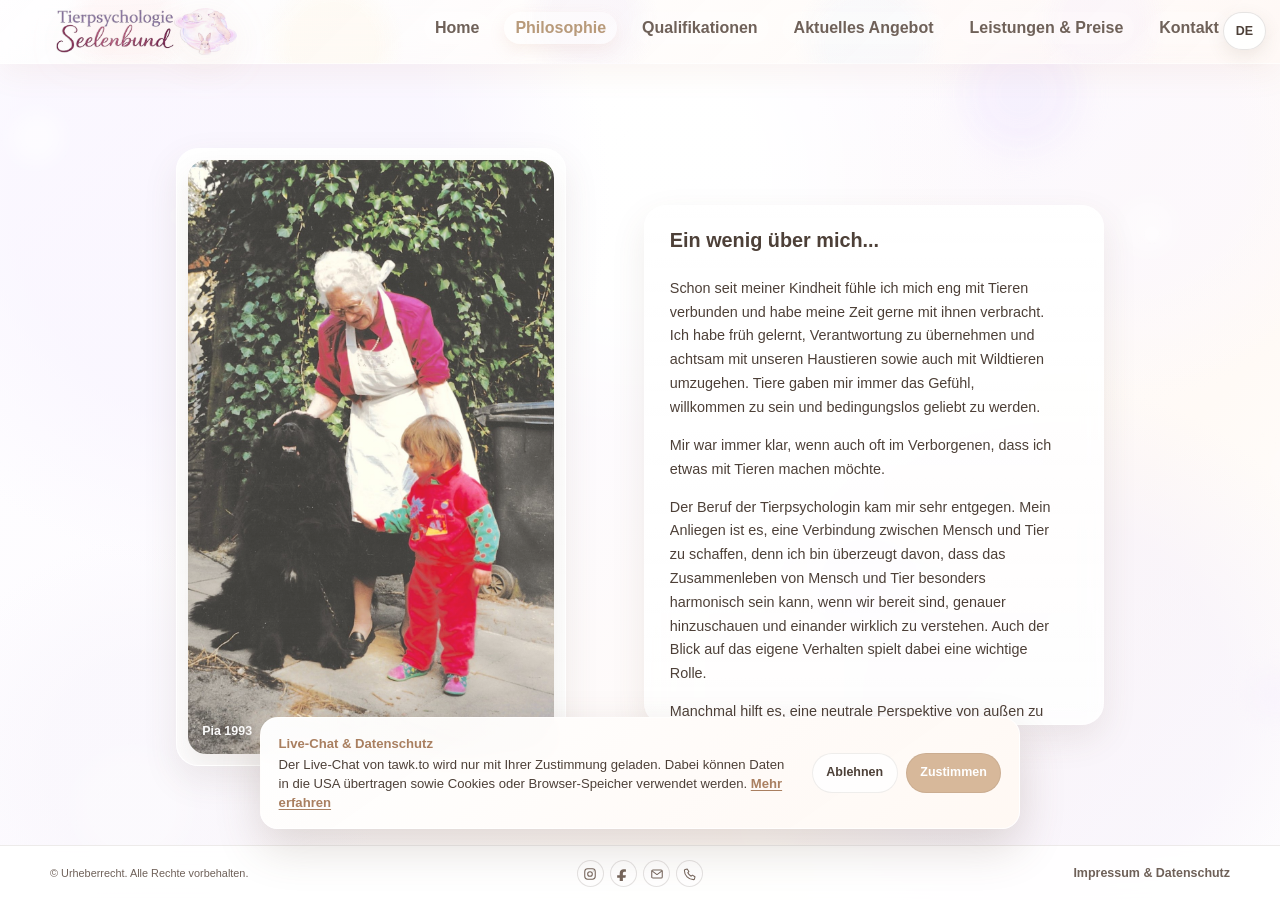
<file: philosophie.html>
<!DOCTYPE html>
<html lang="de">
<head>
  <meta charset="UTF-8" />
  <meta name="viewport" content="width=device-width, initial-scale=1.0" />
  <title>Tierpsychologie | Philosophie</title>
  <style>
    :root {
      --bg: #fffaf6;
      --bg-soft: #fff4ea;
      --card: rgba(255, 255, 255, 0.84);
      --text: #4d4038;
      --text-soft: #6f6159;
      --primary: #d89d7d;
      --primary-dark: #bf7e58;
      --accent: #d7eadf;
      --line: rgba(77, 64, 56, 0.1);
      --shadow: 0 14px 35px rgba(99, 74, 58, 0.12);
      --radius: 22px;
      --max: 1180px;
      --header-h: 72px;
      --footer-h: 55px;
    }

    * {
      box-sizing: border-box;
      margin: 0;
      padding: 0;
    }

    html {
      scroll-behavior: smooth;
      height: 100%;
      overflow: hidden;
    }

    body {
      font-family: Arial, Helvetica, sans-serif;
      color: var(--text);
      line-height: 1.6;
      height: 100vh;
      overflow: hidden;
      position: relative;
      background:
        radial-gradient(circle at 18% 22%, rgba(247, 242, 255, 0.58) 0 220px, transparent 380px),
        radial-gradient(circle at 82% 78%, rgba(242, 236, 252, 0.42) 0 180px, transparent 320px),
        radial-gradient(circle at 50% 20%, rgba(255,255,255,0.96) 0 120px, transparent 260px),
        radial-gradient(circle at 12% 85%, rgba(246, 242, 250, 0.38) 0 110px, transparent 230px),
        radial-gradient(circle at 88% 18%, rgba(250, 246, 255, 0.46) 0 110px, transparent 240px),
        linear-gradient(135deg, #ffffff 0%, #fdfbff 42%, #fffaf6 74%, #ffffff 100%);
      opacity: 0;
      transition: opacity 0.45s ease;
      animation: backgroundMood 14s ease-in-out infinite alternate;
    }

    body.page-visible {
      opacity: 1;
    }

    body.page-fade-out {
      opacity: 0;
    }

    body::before,
    body::after {
      content: "";
      position: fixed;
      inset: -12%;
      pointer-events: none;
      z-index: -1;
    }

    body::before {
      background:
        radial-gradient(circle at 12% 22%, rgba(255,255,255,0.55) 0 26px, transparent 28px),
        radial-gradient(circle at 26% 68%, rgba(244,236,255,0.42) 0 34px, transparent 36px),
        radial-gradient(circle at 48% 20%, rgba(255,255,255,0.34) 0 20px, transparent 22px),
        radial-gradient(circle at 64% 62%, rgba(238,226,255,0.44) 0 40px, transparent 44px),
        radial-gradient(circle at 82% 30%, rgba(255,255,255,0.40) 0 28px, transparent 30px),
        radial-gradient(circle at 90% 72%, rgba(246,238,255,0.34) 0 24px, transparent 26px);
      filter: blur(10px);
      opacity: 1;
      animation: bokehFloat1 5s ease-in-out infinite alternate;
    }

    body::after {
      background:
        radial-gradient(circle at 18% 82%, rgba(255,255,255,0.34) 0 58px, transparent 60px),
        radial-gradient(circle at 38% 42%, rgba(240,230,255,0.38) 0 48px, transparent 52px),
        radial-gradient(circle at 58% 84%, rgba(255,255,255,0.28) 0 34px, transparent 38px),
        radial-gradient(circle at 74% 18%, rgba(236,224,255,0.34) 0 56px, transparent 60px),
        radial-gradient(circle at 92% 52%, rgba(255,255,255,0.26) 0 38px, transparent 42px);
      filter: blur(16px);
      opacity: 0.95;
      animation: bokehFloat2 6.5s ease-in-out infinite alternate;
    }

    main::before {
      content: "";
      position: fixed;
      inset: 0;
      pointer-events: none;
      z-index: -1;
      background:
        radial-gradient(circle at 14% 24%, rgba(255,255,255,0.34) 0 8px, transparent 10px),
        radial-gradient(circle at 24% 64%, rgba(255,255,255,0.28) 0 6px, transparent 8px),
        radial-gradient(circle at 38% 28%, rgba(228,220,242,0.30) 0 9px, transparent 11px),
        radial-gradient(circle at 52% 74%, rgba(255,255,255,0.24) 0 7px, transparent 9px),
        radial-gradient(circle at 66% 34%, rgba(255,255,255,0.26) 0 8px, transparent 10px),
        radial-gradient(circle at 78% 56%, rgba(228,220,242,0.24) 0 10px, transparent 12px),
        radial-gradient(circle at 90% 26%, rgba(255,255,255,0.28) 0 7px, transparent 9px);
      filter: blur(1px);
      opacity: 0.9;
      animation: magicSparkles 3.6s ease-in-out infinite alternate;
    }

    main {
      height: calc(100vh - var(--header-h) - var(--footer-h));
      overflow-y: auto;
      overflow-x: hidden;
      -webkit-overflow-scrolling: touch;
    }

    img {
      max-width: 100%;
      display: block;
    }

    a {
      color: inherit;
      text-decoration: none;
    }

    .container {
      width: min(calc(100% - 2rem), var(--max));
      margin: 0 auto;
    }

    header {
      position: sticky;
      top: 0;
      z-index: 1000;
      backdrop-filter: blur(18px);
      -webkit-backdrop-filter: blur(18px);
      background:
        radial-gradient(circle at 10% 35%, rgba(255, 220, 220, 0.18) 0 34px, transparent 62px),
        radial-gradient(circle at 26% 72%, rgba(255, 240, 205, 0.18) 0 42px, transparent 72px),
        radial-gradient(circle at 46% 28%, rgba(230, 220, 245, 0.18) 0 40px, transparent 70px),
        radial-gradient(circle at 68% 68%, rgba(220, 236, 255, 0.16) 0 44px, transparent 76px),
        radial-gradient(circle at 86% 34%, rgba(236, 226, 255, 0.16) 0 38px, transparent 68px),
        linear-gradient(
          135deg,
          rgba(255, 255, 255, 0.80),
          rgba(255, 248, 244, 0.72)
        );
      border-bottom: 1px solid rgba(255, 255, 255, 0.52);
      box-shadow: 0 10px 30px rgba(191, 126, 88, 0.08);
      overflow: visible;
    }

    header::before {
      content: "";
      position: absolute;
      inset: 0;
      background: linear-gradient(
        100deg,
        transparent 0%,
        rgba(255, 255, 255, 0.10) 18%,
        rgba(255, 255, 255, 0.42) 50%,
        rgba(255, 255, 255, 0.10) 82%,
        transparent 100%
      );
      transform: translateX(-140%);
      animation: headerShimmer 3.8s linear infinite;
      pointer-events: none;
    }

    .nav {
      display: flex;
      align-items: center;
      justify-content: space-between;
      gap: 1.2rem;
      padding: 0.5rem 0;
      position: relative;
      overflow: visible;
      isolation: isolate;
    }

    .nav::after {
      content: "";
      position: absolute;
      top: -10%;
      left: -20%;
      width: 70%;
      height: 120%;
      background: linear-gradient(
        90deg,
        transparent 0%,
        rgba(255, 210, 210, 0.08) 16%,
        rgba(255, 238, 196, 0.16) 32%,
        rgba(228, 220, 245, 0.22) 50%,
        rgba(220, 236, 255, 0.16) 68%,
        rgba(236, 226, 255, 0.10) 84%,
        transparent 100%
      );
      filter: blur(10px);
      transform: translateX(-120%);
      animation: navShimmer 3.2s linear infinite;
      pointer-events: none;
      z-index: 0;
    }

    .brand {
      display: inline-flex;
      align-items: center;
      flex-shrink: 0;
      position: relative;
      z-index: 2;
      padding-left: 0.4rem;
    }

    .brand-logo {
      width: 240px;
      height: auto;
      display: block;
      animation: pulseLogo 2.8s infinite ease-in-out;
      transition: transform 0.25s ease, filter 0.25s ease;
      transform-origin: center;
      filter:
        drop-shadow(0 8px 14px rgba(255,255,255,0.18))
        drop-shadow(0 10px 18px rgba(216,157,125,0.12));
    }

    .brand:hover .brand-logo {
      animation: none;
      transform: scale(1.08);
      filter:
        drop-shadow(0 0 12px rgba(255,255,255,0.34))
        drop-shadow(0 10px 18px rgba(216,157,125,0.18));
    }

    nav {
      position: relative;
      z-index: 2;
    }

    nav ul {
      list-style: none;
      display: flex;
      align-items: center;
      gap: 0.85rem;
      flex-wrap: wrap;
      justify-content: flex-end;
    }

    nav a {
      display: inline-block;
      padding: 0.38rem 0.7rem;
      border-radius: 999px;
      transition: 0.25s ease;
      font-weight: 600;
      color: var(--text-soft);
      line-height: 1.2;
      position: relative;
      background: rgba(255,255,255,0.16);
      overflow: hidden;
    }

    nav a::after {
      content: "";
      position: absolute;
      inset: 0;
      background:
        linear-gradient(
          100deg,
          transparent 0%,
          rgba(255,255,255,0.04) 24%,
          rgba(255,255,255,0.28) 50%,
          rgba(255,255,255,0.04) 76%,
          transparent 100%
        );
      transform: translateX(-140%);
      opacity: 0;
    }

    nav a:hover::after,
    nav a.active::after {
      opacity: 1;
      animation: linkSparkle 2.2s ease-in-out infinite;
    }

    nav a:hover,
    nav a.active {
      color: #b89a7a;
      background: rgba(255,255,255,0.42);
      box-shadow:
        0 6px 16px rgba(216, 157, 125, 0.14),
        0 0 10px rgba(255,255,255,0.16);
    }

    .hero {
      min-height: 100%;
      display: flex;
      align-items: center;
      padding: 2.2rem 0 1.4rem;
    }

    .hero-grid {
      display: grid;
      grid-template-columns: 420px 460px;
      gap: 3rem;
      justify-content: center;
      align-items: center;
    }

    .hero-card,
    .image-card {
      background: linear-gradient(
        180deg,
        rgba(255,255,255,0.90),
        rgba(255,255,255,0.82)
      );
      border: 1px solid rgba(255, 255, 255, 0.62);
      border-radius: var(--radius);
      box-shadow:
        0 14px 35px rgba(99, 74, 58, 0.10),
        0 4px 14px rgba(255,255,255,0.35) inset;
      backdrop-filter: blur(10px);
    }

    .hero-card {
  padding: 1.45rem 1.55rem;
  max-width: 460px;
  margin-top: 1rem;
  max-height: 520px;
  overflow: hidden;
}

.intro-text {
  max-width: 62ch;
  max-height: 460px;
  overflow-y: auto;
  overflow-x: hidden;
  padding-right: 1rem;
  padding-bottom: 3.5rem;
  scrollbar-gutter: stable;
  scrollbar-width: thin;
  scrollbar-color: rgba(77, 64, 56, 0.10) transparent;
}

.intro-text::-webkit-scrollbar {
  width: 6px;
}

.intro-text::-webkit-scrollbar-track {
  background: transparent;
}

.intro-text::-webkit-scrollbar-thumb {
  background: rgba(77, 64, 56, 0.10);
  border-radius: 999px;
}

.intro-text::-webkit-scrollbar-thumb:hover {
  background: rgba(77, 64, 56, 0.16);
}

.hero-card::-webkit-scrollbar {
  width: 8px;
}

.hero-card::-webkit-scrollbar-track {
  background: transparent;
}

.hero-card::-webkit-scrollbar-thumb {
  background: rgba(77, 64, 56, 0.08);
  border-radius: 999px;
}

.hero-card::-webkit-scrollbar-thumb:hover {
  background: rgba(77, 64, 56, 0.22);
}

    .image-card {
  padding: 0.7rem;
  overflow: hidden;
  width: 390px;
  align-self: start;
}

    h1, h2, h3 {
      line-height: 1.18;
    }

    h1 {
      font-size: clamp(1.2rem, 1.55vw, 1.7rem);
      margin-bottom: 1.5rem;
    }

    h2 {
      font-size: clamp(1.5rem, 2.3vw, 2.1rem);
      margin-bottom: 1rem;
    }

    .intro-text p {
      margin-bottom: 0.9rem;
      color: var(--text);
      line-height: 1.65;
      font-size: 0.9rem;
    }

    .hero-visual {
  position: relative;
  border-radius: 18px;
  aspect-ratio: 4 / 6.5;
  width: 100%;
  overflow: hidden;
  display: block;
  box-shadow:
    inset 0 0 18px rgba(255,255,255,0.18),
    0 16px 30px rgba(99,74,58,0.10);
  transition: transform 0.35s ease, box-shadow 0.35s ease;
}

.hero-visual::before,
.hero-visual::after {
  content: "";
  position: absolute;
  inset: 0;
  background-position: center center;
  background-size: cover;
  background-repeat: no-repeat;
  transition:
    opacity 0.55s ease,
    transform 0.55s ease,
    filter 0.55s ease;
}

.hero-visual::before {
  background-image:
    linear-gradient(rgba(255,255,255,0.10), rgba(255,255,255,0.10)),
    url('files/FotoHundPia.jpg');
  opacity: 1;
  z-index: 1;
  filter: saturate(1) brightness(1) contrast(1);
}

.hero-visual::after {
  background-image:
    linear-gradient(rgba(255,255,255,0.10), rgba(255,255,255,0.10)),
    url('files/pia2026.jpg');
  opacity: 0;
  z-index: 2;
  filter: saturate(1.08) brightness(1.03) contrast(1.04);
  transform: scale(1.02);
}

.hero-visual:hover {
  transform: scale(1.015);
  box-shadow:
    inset 0 0 18px rgba(255,255,255,0.22),
    0 20px 36px rgba(99,74,58,0.14);
}

.hero-visual:hover::before {
  opacity: 0;
  transform: scale(1.03);
}

.hero-visual:hover::after {
  opacity: 1;
  transform: scale(1);
}

.hero-visual .image-label {
  position: absolute;
  left: 14px;
  bottom: 12px;
  z-index: 3;
  font-size: 0.78rem;
  font-weight: 600;
  color: rgba(255,255,255,0.96);
  text-shadow: 0 2px 8px rgba(0,0,0,0.35);
  transition: opacity 0.35s ease;
}

.hero-visual .image-label-hover {
  position: absolute;
  left: 14px;
  bottom: 12px;
  z-index: 4;
  font-size: 0.78rem;
  font-weight: 600;
  color: rgba(255,255,255,0.96);
  text-shadow: 0 2px 8px rgba(0,0,0,0.35);
  opacity: 0;
  transition: opacity 0.35s ease;
}

.hero-visual:hover .image-label {
  opacity: 0;
}

.hero-visual:hover .image-label-hover {
  opacity: 1;
}
.hero-visual.mobile-alt::before {
  opacity: 0;
  transform: scale(1.03);
}

.hero-visual.mobile-alt::after {
  opacity: 1;
  transform: scale(1);
}

.hero-visual.mobile-alt .image-label {
  opacity: 0;
}

.hero-visual.mobile-alt .image-label-hover {
  opacity: 1;
}

    footer {
      position: fixed;
      left: 0;
      right: 0;
      bottom: 0;
      z-index: 1200;
      height: var(--footer-h);
      border-top: 1px solid var(--line);
      color: var(--text-soft);
      font-size: 0.78rem;
      background: rgba(255,255,255,0.88);
      backdrop-filter: blur(10px);
      -webkit-backdrop-filter: blur(10px);
    }

    .footer-inner {
      display: flex;
      align-items: center;
      justify-content: space-between;
      gap: 0.5rem;
      height: var(--footer-h);
      line-height: 1;
      white-space: nowrap;
    }

    .footer-inner div,
    .footer-inner a {
      line-height: 1;
      margin: 0;
      padding: 0;
    }

    .footer-inner a {
      color: var(--text-soft);
      font-weight: 600;
    }

    .footer-inner a:hover {
      color: #b89a7a;
    }

    .overlay {
      position: fixed;
      inset: 0;
      background: rgba(52, 39, 30, 0.34);
      backdrop-filter: blur(10px);
      -webkit-backdrop-filter: blur(10px);
      display: flex;
      align-items: center;
      justify-content: center;
      padding: 1rem;
      opacity: 0;
      visibility: hidden;
      transition: 0.25s ease;
      z-index: 5000;
    }

    .overlay.active {
      opacity: 1;
      visibility: visible;
    }

    .overlay-box {
      position: relative;
      width: min(100%, 560px);
      background: rgba(255, 250, 245, 0.82);
      border: 1px solid rgba(255,255,255,0.48);
      border-radius: 24px;
      padding: 2rem;
      box-shadow:
        0 24px 60px rgba(0, 0, 0, 0.16),
        inset 0 1px 10px rgba(255,255,255,0.35);
      backdrop-filter: blur(18px);
      -webkit-backdrop-filter: blur(18px);
    }

    .overlay-box h2 {
      margin-bottom: 1rem;
    }

    .hours-layout {
      display: grid;
      grid-template-columns: 1.4fr 0.9fr;
      gap: 1.5rem;
      align-items: start;
    }

    .hours-list {
      display: grid;
      gap: 0.35rem;
    }

    .hours-row {
      display: grid;
      grid-template-columns: 150px 1fr;
      gap: 0.7rem;
      align-items: start;
      color: #4d4038;
      font-size: 0.82rem;
      line-height: 1.3;
    }

    .hours-day {
      font-weight: 700;
    }

    .hours-time {
      text-align: left;
    }

    .hours-note strong {
      font-weight: 600;
    }

    .hours-note {
      font-size: 0.8rem;
    }

    .overlay-close {
      position: absolute;
      top: 0.7rem;
      right: 0.9rem;
      border: none;
      background: transparent;
      font-size: 2rem;
      line-height: 1;
      cursor: pointer;
      color: #4d4038;
    }

    @keyframes pulseLogo {
      0%, 100% { transform: scale(1); }
      50% { transform: scale(1.03); }
    }

    @keyframes magicBokehOne {
      0% {
        transform: translate3d(0, 0, 0) scale(1);
      }
      100% {
        transform: translate3d(-40px, -26px, 0) scale(1.12);
      }
    }

    @keyframes magicBokehTwo {
      0% {
        transform: translate3d(0, 0, 0) scale(1);
      }
      100% {
        transform: translate3d(30px, 22px, 0) scale(1.14);
      }
    }

    @keyframes headerShimmer {
      0% {
        transform: translateX(-140%);
        opacity: 0;
      }
      20% {
        opacity: 0.3;
      }
      50% {
        opacity: 0.75;
      }
      80% {
        opacity: 0.3;
      }
      100% {
        transform: translateX(160%);
        opacity: 0;
      }
    }

    @keyframes navShimmer {
      0% {
        transform: translateX(-120%);
        opacity: 0;
      }
      15% {
        opacity: 0.35;
      }
      50% {
        opacity: 0.9;
      }
      85% {
        opacity: 0.35;
      }
      100% {
        transform: translateX(170%);
        opacity: 0;
      }
    }

    @keyframes linkSparkle {
      0% {
        transform: translateX(-140%);
      }
      100% {
        transform: translateX(160%);
      }
    }

    @keyframes magicSparkles {
      0% {
        opacity: 0.45;
        transform: translateY(0) scale(1);
      }
      100% {
        opacity: 0.95;
        transform: translateY(-8px) scale(1.08);
      }
    }

    @keyframes backgroundMood {
      0% {
        filter: brightness(1) saturate(1);
      }
      50% {
        filter: brightness(1.02) saturate(1.03);
      }
      100% {
        filter: brightness(0.97) saturate(0.96);
      }
    }

    @keyframes bokehFloat1 {
      0% {
        transform: translate3d(0, 0, 0) scale(1);
      }
      100% {
        transform: translate3d(-46px, -30px, 0) scale(1.12);
      }
    }

    @keyframes bokehFloat2 {
      0% {
        transform: translate3d(0, 0, 0) scale(1);
      }
      100% {
        transform: translate3d(38px, 24px, 0) scale(1.14);
      }
    }

    @media (max-width: 980px) {
      .hero-grid {
        grid-template-columns: 1fr;
      }

      .hero {
        padding-top: 2.6rem;
      }

      .hero-visual {
        aspect-ratio: 4 / 4.9;
      }

      .brand-logo {
        width: 210px;
      }
    }

    @media (max-width: 760px) {
      :root {
        --header-h: 150px;
      }

      .nav {
        flex-direction: column;
        align-items: center;
        gap: 0.5rem;
        padding: 0.4rem 0;
      }

      .nav::after {
        width: 70%;
        left: 15%;
      }

      .brand {
        justify-content: center;
      }

      .brand-logo {
        width: 190px;
      }

      nav ul {
        justify-content: center;
        gap: 0.75rem;
      }

      nav a {
        padding: 0.28rem 0.62rem;
        font-size: 0.96rem;
      }

      .hero-card {
        padding: 1.25rem;
      }

      .hero-grid {
        gap: 1.8rem;
      }
    }

    @media (max-width: 640px) {
      .hours-layout {
        grid-template-columns: 1fr;
      }

      .hours-row {
        grid-template-columns: 1fr;
        gap: 0.2rem;
      }
    }

    @media (max-width: 480px) {
      .container {
        width: min(calc(100% - 1rem), var(--max));
      }

      .brand-logo {
        width: 160px;
      }

      .hero {
        padding-top: 2rem;
      }

      .hero-visual {
        aspect-ratio: 4 / 4.9;
      }

      h1 {
        font-size: clamp(1.1rem, 5vw, 1.4rem);
      }

      .footer-inner {
        height: var(--footer-h);
        min-height: var(--footer-h);
        padding: 0;
        flex-direction: row;
        align-items: center;
        justify-content: space-between;
        gap: 0.4rem;
        white-space: nowrap;
      }
    }
  </style>
  <link rel="stylesheet" href="files/responsive.css">
  <link rel="stylesheet" href="files/privacy.css">
</head>
<body class="philosophie-page">
  <header>
    <div class="container nav">
      <a class="brand" href="home.html" aria-label="Zurück zur Startseite">
        <img class="brand-logo" src="files/Logo1.png" alt="Logo Tierpsychologie" />
      </a>

      <button class="menu-toggle" type="button" aria-label="Menü öffnen" aria-expanded="false">
        <span></span>
        <span></span>
        <span></span>
      </button>

      <nav class="site-nav" aria-label="Hauptnavigation">
        <ul>
          <li><a href="home.html">Home</a></li>
          <li><a class="active" href="philosophie.html">Philosophie</a></li>
          <li><a href="qualifikationen.html">Qualifikationen</a></li>
          <li><a href="aktuellesangebot.html">Aktuelles Angebot</a></li>
          <li><a href="leistungenundpreise.html">Leistungen & Preise</a></li>
          <li><a href="kontakt.html">Kontakt</a></li>
        </ul>
      </nav>
    </div>
  </header>

  <main>
    <section class="hero">
      <div class="container hero-grid">
        <div class="image-card">
          <div class="hero-visual">
  <span class="image-label">Pia 1993</span>
  <span class="image-label-hover">Pia 2026</span>
</div>
        </div>

        <div class="hero-card">
          <h1>Ein wenig über mich...</h1>

          <div class="intro-text">
  <p>Schon seit meiner Kindheit fühle ich mich eng mit Tieren verbunden und habe meine Zeit gerne mit ihnen verbracht. Ich habe früh gelernt, Verantwortung zu übernehmen und achtsam mit unseren Haustieren sowie auch mit Wildtieren umzugehen. Tiere gaben mir immer das Gefühl, willkommen zu sein und bedingungslos geliebt zu werden.</p>

  <p>Mir war immer klar, wenn auch oft im Verborgenen, dass ich etwas mit Tieren machen möchte.</p>

  <p>Der Beruf der Tierpsychologin kam mir sehr entgegen. Mein Anliegen ist es, eine Verbindung zwischen Mensch und Tier zu schaffen, denn ich bin überzeugt davon, dass das Zusammenleben von Mensch und Tier besonders harmonisch sein kann, wenn wir bereit sind, genauer hinzuschauen und einander wirklich zu verstehen. Auch der Blick auf das eigene Verhalten spielt dabei eine wichtige Rolle.</p>

  <p>Manchmal hilft es, eine neutrale Perspektive von außen zu bekommen, um Veränderungen im Verhalten besser einordnen zu können. Genau hier möchte ich Sie unterstützen. Gemeinsam gehen wir den möglichen Ursachen auf den Grund und finden Wege, die zu Ihnen und Ihrem Tier passen.</p>

  <p>Ich lade Sie herzlich ein, sich nicht erst in akuten Krisensituationen an mich zu wenden, sondern auch dann, wenn Sie erste kleine Veränderungen im Verhalten Ihres Tieres bemerken. Tiere zeigen oft früh leise Signale, die leicht übersehen werden können. Je früher wir hinschauen, desto schneller können wir Situationen abfangen, die später vielleicht zu Problemen führen.</p>

  <p>Meine Arbeit basiert auf einem respektvollen, gewaltfreien Umgang und orientiert sich an aktuellen wissenschaftlichen Erkenntnissen. Ich arbeite mit positiver Verstärkung, um eine vertrauensvolle und ruhige Beziehung zwischen Mensch und Tier zu fördern.</p>
</div>
        </div>
      </div>
    </section>
  </main>

  <div class="overlay" id="hours-overlay">
    <div class="overlay-box">
      <button class="overlay-close" id="close-hours" aria-label="Overlay schließen">×</button>
      <h2>Öffnungszeiten</h2>

      <div class="hours-layout">
        <div class="hours-list">
          <div class="hours-row">
            <span class="hours-day">Montag bis Mittwoch:</span>
            <span class="hours-time">09:30 – 13:00 Uhr<br>14:30 – 19:00 Uhr</span>
          </div>
          <div class="hours-row">
            <span class="hours-day">Donnerstag:</span>
            <span class="hours-time">14:00 – 19:00 Uhr</span>
          </div>
          <div class="hours-row">
            <span class="hours-day">Freitag:</span>
            <span class="hours-time">09:00 – 13:00 Uhr</span>
          </div>
        </div>

        <div class="hours-note">
          <strong>Termine nach Vereinbarung</strong>
        </div>
      </div>
    </div>
  </div>

  <div class="overlay" id="impressum-overlay">
    <div class="overlay-box">
      <button class="overlay-close" id="close-impressum" aria-label="Impressum schließen">×</button>
      <h2>Impressum</h2>
      <div class="hours-list">
        <p><strong>Tierpsychologie</strong></p>
        <p>Pia Bortels</p>
        <p>Alte Stöckener Str. 94</p>
        <p>30149 Hannover</p>
        <p>E-Mail: info@tierpsychologie-seelenbund.de</p>
        <p>Telefon: 0176 87925330</p>
      </div>
    </div>
  </div>

  <footer>
    <div class="container footer-inner">
      <div class="footer-copyright">© Urheberrecht. Alle Rechte vorbehalten.<span class="footer-brandline">2026 Tierpsychologie Seelenbund.</span></div>
      <a href="impressum.html">Impressum &amp; Datenschutz</a>
    </div>
  </footer>

  <script>
    window.addEventListener("load", () => {
      document.body.classList.add("page-visible");
    });

    const openBtn = document.getElementById("open-hours");
    const closeBtn = document.getElementById("close-hours");
    const overlay = document.getElementById("hours-overlay");

    const openImpressumBtn = document.getElementById("open-impressum");
    const closeImpressumBtn = document.getElementById("close-impressum");
    const impressumOverlay = document.getElementById("impressum-overlay");

    if (openBtn && closeBtn && overlay) {
      openBtn.addEventListener("click", function (e) {
        e.preventDefault();
        overlay.classList.add("active");
      });

      closeBtn.addEventListener("click", function () {
        overlay.classList.remove("active");
      });

      overlay.addEventListener("click", function (e) {
        if (e.target === overlay) {
          overlay.classList.remove("active");
        }
      });
    }

    if (openImpressumBtn && closeImpressumBtn && impressumOverlay) {
      openImpressumBtn.addEventListener("click", function (e) {
        e.preventDefault();
        impressumOverlay.classList.add("active");
      });

      closeImpressumBtn.addEventListener("click", function () {
        impressumOverlay.classList.remove("active");
      });

      impressumOverlay.addEventListener("click", function (e) {
        if (e.target === impressumOverlay) {
          impressumOverlay.classList.remove("active");
        }
      });
    }

    document.querySelectorAll('a[href]').forEach(link => {
      const href = link.getAttribute('href');

      if (
        href &&
        !href.startsWith('#') &&
        !href.startsWith('mailto:') &&
        !href.startsWith('tel:') &&
        !link.hasAttribute('target') &&
        link.id !== 'open-hours' &&
        link.id !== 'open-impressum'
      ) {
        link.addEventListener('click', function (e) {
          e.preventDefault();
          document.body.classList.remove('page-visible');
          document.body.classList.add('page-fade-out');

          setTimeout(() => {
            window.location.href = href;
          }, 350);
        });
      }
    });
  </script>
<script src="files/responsive.js"></script>
</body>
</html>
</file>
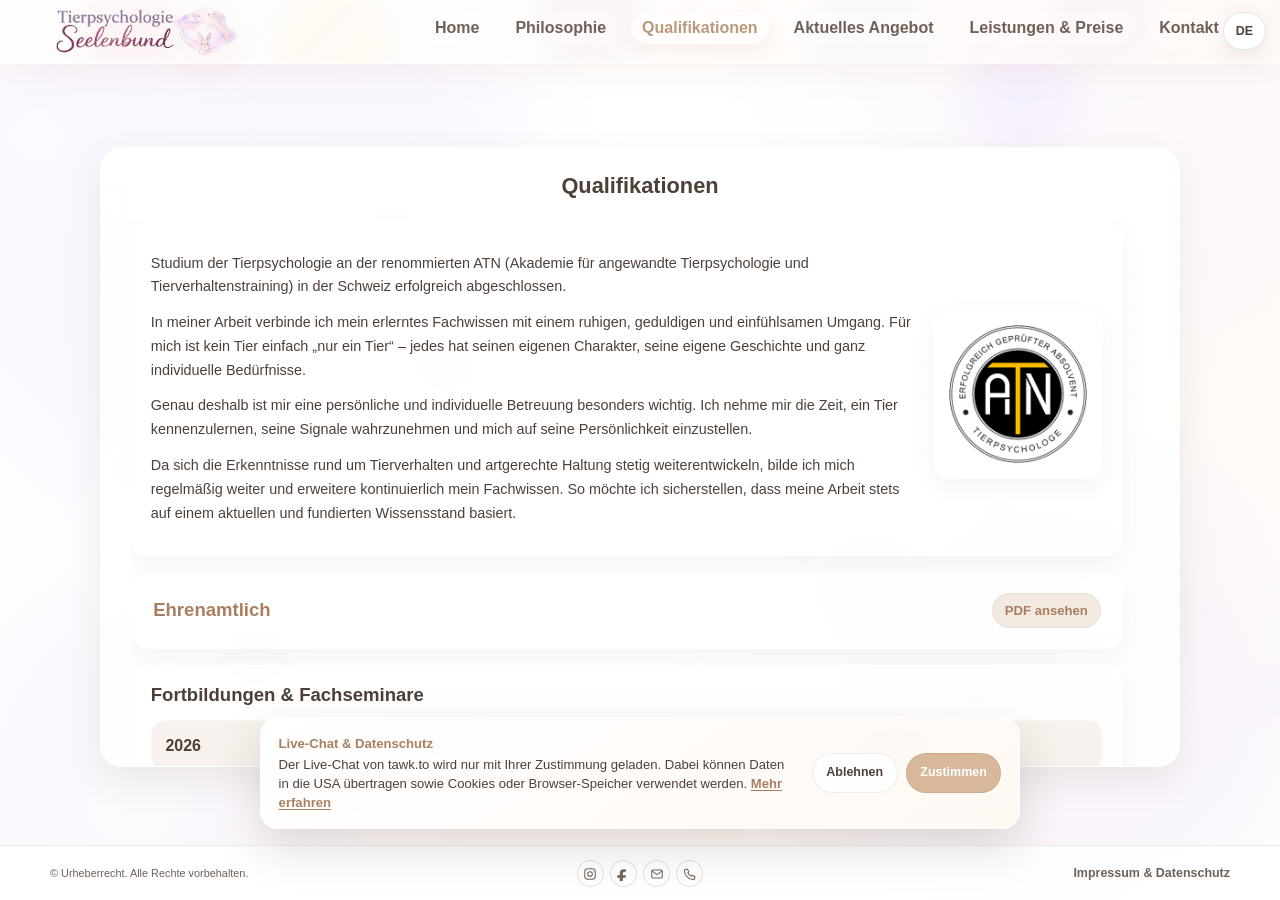
<file: qualifikationen.html>
<!DOCTYPE html>
<html lang="de">
<head>
  <meta charset="UTF-8" />
  <meta name="viewport" content="width=device-width, initial-scale=1.0" />
  <title>Tierpsychologie | Qualifikationen</title>
  <style>
    :root {
      --bg: #fffaf6;
      --bg-soft: #fff4ea;
      --card: rgba(255, 255, 255, 0.84);
      --text: #4d4038;
      --text-soft: #6f6159;
      --primary: #d89d7d;
      --primary-dark: #bf7e58;
      --accent: #d7eadf;
      --line: rgba(77, 64, 56, 0.1);
      --shadow: 0 14px 35px rgba(99, 74, 58, 0.12);
      --radius: 22px;
      --max: 1180px;
      --header-h: 72px;
      --footer-h: 55px;
    }

    * {
      box-sizing: border-box;
      margin: 0;
      padding: 0;
    }

    html {
      scroll-behavior: smooth;
      height: 100%;
      overflow: hidden;
    }

    body {
      font-family: Arial, Helvetica, sans-serif;
      color: var(--text);
      line-height: 1.6;
      height: 100vh;
      overflow: hidden;
      position: relative;
      background:
        radial-gradient(circle at 18% 22%, rgba(247, 242, 255, 0.58) 0 220px, transparent 380px),
        radial-gradient(circle at 82% 78%, rgba(242, 236, 252, 0.42) 0 180px, transparent 320px),
        radial-gradient(circle at 50% 20%, rgba(255,255,255,0.96) 0 120px, transparent 260px),
        radial-gradient(circle at 12% 85%, rgba(246, 242, 250, 0.38) 0 110px, transparent 230px),
        radial-gradient(circle at 88% 18%, rgba(250, 246, 255, 0.46) 0 110px, transparent 240px),
        linear-gradient(135deg, #ffffff 0%, #fdfbff 42%, #fffaf6 74%, #ffffff 100%);
      opacity: 0;
      transition: opacity 0.45s ease;
      animation: backgroundMood 14s ease-in-out infinite alternate;
    }

    body.page-visible {
      opacity: 1;
    }

    body.page-fade-out {
      opacity: 0;
    }

    body::before,
    body::after {
      content: "";
      position: fixed;
      inset: -12%;
      pointer-events: none;
      z-index: -1;
    }

    body::before {
      background:
        radial-gradient(circle at 12% 22%, rgba(255,255,255,0.55) 0 26px, transparent 28px),
        radial-gradient(circle at 26% 68%, rgba(244,236,255,0.42) 0 34px, transparent 36px),
        radial-gradient(circle at 48% 20%, rgba(255,255,255,0.34) 0 20px, transparent 22px),
        radial-gradient(circle at 64% 62%, rgba(238,226,255,0.44) 0 40px, transparent 44px),
        radial-gradient(circle at 82% 30%, rgba(255,255,255,0.40) 0 28px, transparent 30px),
        radial-gradient(circle at 90% 72%, rgba(246,238,255,0.34) 0 24px, transparent 26px);
      filter: blur(10px);
      opacity: 1;
      animation: bokehFloat1 5s ease-in-out infinite alternate;
    }

    body::after {
      background:
        radial-gradient(circle at 18% 82%, rgba(255,255,255,0.34) 0 58px, transparent 60px),
        radial-gradient(circle at 38% 42%, rgba(240,230,255,0.38) 0 48px, transparent 52px),
        radial-gradient(circle at 58% 84%, rgba(255,255,255,0.28) 0 34px, transparent 38px),
        radial-gradient(circle at 74% 18%, rgba(236,224,255,0.34) 0 56px, transparent 60px),
        radial-gradient(circle at 92% 52%, rgba(255,255,255,0.26) 0 38px, transparent 42px);
      filter: blur(16px);
      opacity: 0.95;
      animation: bokehFloat2 6.5s ease-in-out infinite alternate;
    }

    main::before {
      content: "";
      position: fixed;
      inset: 0;
      pointer-events: none;
      z-index: -1;
      background:
        radial-gradient(circle at 14% 24%, rgba(255,255,255,0.34) 0 8px, transparent 10px),
        radial-gradient(circle at 24% 64%, rgba(255,255,255,0.28) 0 6px, transparent 8px),
        radial-gradient(circle at 38% 28%, rgba(228,220,242,0.30) 0 9px, transparent 11px),
        radial-gradient(circle at 52% 74%, rgba(255,255,255,0.24) 0 7px, transparent 9px),
        radial-gradient(circle at 66% 34%, rgba(255,255,255,0.26) 0 8px, transparent 10px),
        radial-gradient(circle at 78% 56%, rgba(228,220,242,0.24) 0 10px, transparent 12px),
        radial-gradient(circle at 90% 26%, rgba(255,255,255,0.28) 0 7px, transparent 9px);
      filter: blur(1px);
      opacity: 0.9;
      animation: magicSparkles 3.6s ease-in-out infinite alternate;
    }

    main {
      height: calc(100vh - var(--header-h) - var(--footer-h));
      overflow-y: auto;
      overflow-x: hidden;
      -webkit-overflow-scrolling: touch;
    }

    img {
      max-width: 100%;
      display: block;
    }

    a {
      color: inherit;
      text-decoration: none;
    }

    .container {
      width: min(calc(100% - 2rem), var(--max));
      margin: 0 auto;
    }

    header {
      position: sticky;
      top: 0;
      z-index: 1000;
      backdrop-filter: blur(18px);
      -webkit-backdrop-filter: blur(18px);
      background:
        radial-gradient(circle at 10% 35%, rgba(255, 220, 220, 0.18) 0 34px, transparent 62px),
        radial-gradient(circle at 26% 72%, rgba(255, 240, 205, 0.18) 0 42px, transparent 72px),
        radial-gradient(circle at 46% 28%, rgba(230, 220, 245, 0.18) 0 40px, transparent 70px),
        radial-gradient(circle at 68% 68%, rgba(220, 236, 255, 0.16) 0 44px, transparent 76px),
        radial-gradient(circle at 86% 34%, rgba(236, 226, 255, 0.16) 0 38px, transparent 68px),
        linear-gradient(135deg, rgba(255, 255, 255, 0.80), rgba(255, 248, 244, 0.72));
      border-bottom: 1px solid rgba(255, 255, 255, 0.52);
      box-shadow: 0 10px 30px rgba(191, 126, 88, 0.08);
      overflow: visible;
    }

    header::before {
      content: "";
      position: absolute;
      inset: 0;
      background: linear-gradient(
        100deg,
        transparent 0%,
        rgba(255, 255, 255, 0.10) 18%,
        rgba(255, 255, 255, 0.42) 50%,
        rgba(255, 255, 255, 0.10) 82%,
        transparent 100%
      );
      transform: translateX(-140%);
      animation: headerShimmer 3.8s linear infinite;
      pointer-events: none;
    }

    .nav {
      display: flex;
      align-items: center;
      justify-content: space-between;
      gap: 1.2rem;
      padding: 0.5rem 0;
      position: relative;
      overflow: visible;
      isolation: isolate;
    }

    .nav::after {
      content: "";
      position: absolute;
      top: -10%;
      left: -20%;
      width: 70%;
      height: 120%;
      background: linear-gradient(
        90deg,
        transparent 0%,
        rgba(255, 210, 210, 0.08) 16%,
        rgba(255, 238, 196, 0.16) 32%,
        rgba(228, 220, 245, 0.22) 50%,
        rgba(220, 236, 255, 0.16) 68%,
        rgba(236, 226, 255, 0.10) 84%,
        transparent 100%
      );
      filter: blur(10px);
      transform: translateX(-120%);
      animation: navShimmer 3.2s linear infinite;
      pointer-events: none;
      z-index: 0;
    }

    .brand {
      display: inline-flex;
      align-items: center;
      flex-shrink: 0;
      position: relative;
      z-index: 2;
      padding-left: 0.4rem;
    }

    .brand-logo {
      width: 240px;
      height: auto;
      display: block;
      animation: pulseLogo 2.8s infinite ease-in-out;
      transition: transform 0.25s ease, filter 0.25s ease;
      transform-origin: center;
      filter:
        drop-shadow(0 8px 14px rgba(255,255,255,0.18))
        drop-shadow(0 10px 18px rgba(216,157,125,0.12));
    }

    .brand:hover .brand-logo {
      animation: none;
      transform: scale(1.08);
      filter:
        drop-shadow(0 0 12px rgba(255,255,255,0.34))
        drop-shadow(0 10px 18px rgba(216,157,125,0.18));
    }

    nav {
      position: relative;
      z-index: 2;
    }

    nav ul {
      list-style: none;
      display: flex;
      align-items: center;
      gap: 0.85rem;
      flex-wrap: wrap;
      justify-content: flex-end;
    }

    nav a {
      display: inline-block;
      padding: 0.38rem 0.7rem;
      border-radius: 999px;
      transition: 0.25s ease;
      font-weight: 600;
      color: var(--text-soft);
      line-height: 1.2;
      position: relative;
      background: rgba(255,255,255,0.16);
      overflow: hidden;
    }

    nav a::after {
      content: "";
      position: absolute;
      inset: 0;
      background:
        linear-gradient(
          100deg,
          transparent 0%,
          rgba(255,255,255,0.04) 24%,
          rgba(255,255,255,0.28) 50%,
          rgba(255,255,255,0.04) 76%,
          transparent 100%
        );
      transform: translateX(-140%);
      opacity: 0;
    }

    nav a:hover::after,
    nav a.active::after {
      opacity: 1;
      animation: linkSparkle 2.2s ease-in-out infinite;
    }

    nav a:hover,
    nav a.active {
      color: #b89a7a;
      background: rgba(255,255,255,0.42);
      box-shadow:
        0 6px 16px rgba(216, 157, 125, 0.14),
        0 0 10px rgba(255,255,255,0.16);
    }

    .hero {
      min-height: 100%;
      display: flex;
      align-items: center;
      padding: 2.2rem 0 1.4rem;
    }

    .service-card {
      width: min(100%, 1080px);
      margin: 0 auto;
      padding: 1.55rem 1.9rem;
      max-height: 620px;
      overflow: hidden;
      background: linear-gradient(
        180deg,
        rgba(255,255,255,0.90),
        rgba(255,255,255,0.82)
      );
      border: 1px solid rgba(255, 255, 255, 0.62);
      border-radius: var(--radius);
      box-shadow:
        0 14px 35px rgba(99, 74, 58, 0.10),
        0 4px 14px rgba(255,255,255,0.35) inset;
      backdrop-filter: blur(10px);
    }

    .service-scroll {
      max-height: 560px;
      overflow-y: auto;
      overflow-x: hidden;
      padding-right: 1rem;
      padding-bottom: 3.5rem;
      scrollbar-gutter: stable;
      scrollbar-width: thin;
      scrollbar-color: rgba(77, 64, 56, 0.10) transparent;
    }

    .service-scroll::-webkit-scrollbar {
      width: 6px;
    }

    .service-scroll::-webkit-scrollbar-track {
      background: transparent;
    }

    .service-scroll::-webkit-scrollbar-thumb {
      background: rgba(77, 64, 56, 0.10);
      border-radius: 999px;
    }

    .service-scroll::-webkit-scrollbar-thumb:hover {
      background: rgba(77, 64, 56, 0.16);
    }

    h1, h2, h3 {
      line-height: 1.18;
    }

    h1 {
      font-size: clamp(1.25rem, 1.7vw, 1.9rem);
      margin-bottom: 1.4rem;
      text-align: center;
    }

    .service-block {
      padding: 1.1rem 1.15rem;
      margin-bottom: 1rem;
      border-radius: 18px;
      background: rgba(255,255,255,0.46);
      border: 1px solid rgba(255,255,255,0.52);
      box-shadow:
        0 8px 22px rgba(99, 74, 58, 0.06),
        inset 0 1px 8px rgba(255,255,255,0.22);
    }

    .service-head {
      display: flex;
      align-items: flex-start;
      justify-content: space-between;
      gap: 1rem;
      margin-bottom: 0.75rem;
    }

    .service-head h2 {
      font-size: clamp(1rem, 1.45vw, 1.3rem);
      color: var(--text);
      margin: 0;
    }

    .service-block p {
      font-size: 0.9rem;
      line-height: 1.65;
      color: var(--text);
      margin-bottom: 0.75rem;
      white-space: pre-line;
    }

    .service-block ul {
      margin-left: 1.1rem;
      margin-top: 0.45rem;
      margin-bottom: 0.85rem;
      display: grid;
      gap: 0.35rem;
    }

    .service-block li {
      font-size: 0.9rem;
      line-height: 1.55;
      color: var(--text);
    }

    .service-note {
      color: var(--text-soft);
      font-size: 0.88rem;
    }

    .training-table {
      display: grid;
      gap: 0.45rem;
      margin-top: 0.9rem;
      margin-bottom: 1.2rem;
    }

    .training-row {
      display: grid;
      grid-template-columns: 90px 1fr 230px;
      gap: 1rem;
      align-items: start;
      padding: 0.75rem 0.85rem;
      border-radius: 14px;
      background: rgba(255,255,255,0.46);
      border: 1px solid rgba(255,255,255,0.52);
      box-shadow:
        0 6px 16px rgba(99, 74, 58, 0.045),
        inset 0 1px 6px rgba(255,255,255,0.18);
    }

    .training-row.training-head {
      background: rgba(216, 190, 165, 0.20);
      box-shadow: none;
      font-weight: 700;
      color: var(--text);
    }

    .training-year,
    .training-topic,
    .training-teacher {
      font-size: 0.88rem;
      line-height: 1.45;
    }

    .training-year {
      font-weight: 700;
      color: #a97f60;
    }

    .training-teacher {
      color: var(--text-soft);
    }

    .qualification-highlight {
      background: rgba(216, 190, 165, 0.20);
    }

    .qualification-highlight .service-head h2 {
      color: #a97f60;
    }

    .reference-link {
      display: flex;
      align-items: center;
      justify-content: space-between;
      gap: 1rem;
      width: 100%;
      padding: 0.15rem;
      border-radius: 14px;
    }

    .reference-link h2 {
      margin: 0;
      color: #a97f60;
      font-size: clamp(1rem, 1.45vw, 1.3rem);
    }

    .reference-action {
      flex-shrink: 0;
      padding: 0.38rem 0.75rem;
      border: 1px solid rgba(77, 64, 56, 0.06);
      border-radius: 999px;
      color: #a97f60;
      background: rgba(216, 190, 165, 0.34);
      font-size: 0.82rem;
      font-weight: 700;
      transition: transform 0.2s ease, background 0.2s ease;
    }

    .reference-link:hover .reference-action,
    .reference-link:focus-visible .reference-action {
      background: rgba(216, 190, 165, 0.52);
      transform: translateY(-1px);
    }

    .logo-block {
      display: grid;
      grid-template-columns: 1fr 170px;
      gap: 1.2rem;
      align-items: center;
    }

    .logo-block > div {
      grid-column: 1;
      grid-row: 1;
    }

    .atn-logo-link {
      grid-column: 2;
      grid-row: 1;
      justify-self: end;
      display: inline-flex;
      justify-content: center;
      align-items: center;
      width: 170px;
      height: 170px;
      border-radius: 18px;
      background: rgba(255,255,255,0.48);
      border: 1px solid rgba(255,255,255,0.52);
      box-shadow:
        0 8px 22px rgba(99, 74, 58, 0.06),
        inset 0 1px 8px rgba(255,255,255,0.22);
      transition: 0.25s ease;
    }

    .atn-logo-link:hover {
      transform: translateY(-2px);
      box-shadow:
        0 12px 28px rgba(99, 74, 58, 0.10),
        inset 0 1px 8px rgba(255,255,255,0.26);
    }

    .atn-logo-link img {
      width: 138px;
      height: auto;
      max-width: 100%;
    }

    footer {
      position: fixed;
      left: 0;
      right: 0;
      bottom: 0;
      z-index: 1200;
      height: var(--footer-h);
      border-top: 1px solid var(--line);
      color: var(--text-soft);
      font-size: 0.78rem;
      background: rgba(255,255,255,0.88);
      backdrop-filter: blur(10px);
      -webkit-backdrop-filter: blur(10px);
    }

    .footer-inner {
      display: flex;
      align-items: center;
      justify-content: space-between;
      gap: 0.5rem;
      height: var(--footer-h);
      line-height: 1;
      white-space: nowrap;
    }

    .footer-inner div,
    .footer-inner a {
      line-height: 1;
      margin: 0;
      padding: 0;
    }

    .footer-inner a {
      color: var(--text-soft);
      font-weight: 600;
    }

    .footer-inner a:hover {
      color: #b89a7a;
    }

    .overlay {
      position: fixed;
      inset: 0;
      background: rgba(52, 39, 30, 0.34);
      backdrop-filter: blur(10px);
      -webkit-backdrop-filter: blur(10px);
      display: flex;
      align-items: center;
      justify-content: center;
      padding: 1rem;
      opacity: 0;
      visibility: hidden;
      transition: 0.25s ease;
      z-index: 5000;
    }

    .overlay.active {
      opacity: 1;
      visibility: visible;
    }

    .overlay-box {
      position: relative;
      width: min(100%, 560px);
      background: rgba(255, 250, 245, 0.82);
      border: 1px solid rgba(255,255,255,0.48);
      border-radius: 24px;
      padding: 2rem;
      box-shadow:
        0 24px 60px rgba(0, 0, 0, 0.16),
        inset 0 1px 10px rgba(255,255,255,0.35);
      backdrop-filter: blur(18px);
      -webkit-backdrop-filter: blur(18px);
    }

    .overlay-box h2 {
      margin-bottom: 1rem;
    }

    .overlay-close {
      position: absolute;
      top: 0.7rem;
      right: 0.9rem;
      border: none;
      background: transparent;
      font-size: 2rem;
      line-height: 1;
      cursor: pointer;
      color: #4d4038;
    }

    @keyframes pulseLogo {
      0%, 100% { transform: scale(1); }
      50% { transform: scale(1.03); }
    }

    @keyframes headerShimmer {
      0% {
        transform: translateX(-140%);
        opacity: 0;
      }
      20% {
        opacity: 0.3;
      }
      50% {
        opacity: 0.75;
      }
      80% {
        opacity: 0.3;
      }
      100% {
        transform: translateX(160%);
        opacity: 0;
      }
    }

    @keyframes navShimmer {
      0% {
        transform: translateX(-120%);
        opacity: 0;
      }
      15% {
        opacity: 0.35;
      }
      50% {
        opacity: 0.9;
      }
      85% {
        opacity: 0.35;
      }
      100% {
        transform: translateX(170%);
        opacity: 0;
      }
    }

    @keyframes linkSparkle {
      0% {
        transform: translateX(-140%);
      }
      100% {
        transform: translateX(160%);
      }
    }

    @keyframes magicSparkles {
      0% {
        opacity: 0.45;
        transform: translateY(0) scale(1);
      }
      100% {
        opacity: 0.95;
        transform: translateY(-8px) scale(1.08);
      }
    }

    @keyframes backgroundMood {
      0% {
        filter: brightness(1) saturate(1);
      }
      50% {
        filter: brightness(1.02) saturate(1.03);
      }
      100% {
        filter: brightness(0.97) saturate(0.96);
      }
    }

    @keyframes bokehFloat1 {
      0% {
        transform: translate3d(0, 0, 0) scale(1);
      }
      100% {
        transform: translate3d(-46px, -30px, 0) scale(1.12);
      }
    }

    @keyframes bokehFloat2 {
      0% {
        transform: translate3d(0, 0, 0) scale(1);
      }
      100% {
        transform: translate3d(38px, 24px, 0) scale(1.14);
      }
    }

    @media (max-width: 980px) {
      .brand-logo {
        width: 210px;
      }

      .service-card {
        max-height: none;
      }

      .service-scroll {
        max-height: none;
      }

      .logo-block {
        grid-template-columns: 1fr;
        justify-items: center;
        text-align: center;
      }

      .logo-block > div,
      .atn-logo-link {
        grid-column: auto;
        justify-self: center;
      }
    }


    @media (max-width: 480px) {
      .container {
        width: min(calc(100% - 1rem), var(--max));
      }

      .brand-logo {
        width: 160px;
      }

      .hero {
        padding-top: 2rem;
      }

      h1 {
        font-size: clamp(1.1rem, 5vw, 1.4rem);
      }

      .atn-logo-link {
        width: 150px;
        height: 150px;
      }

      .atn-logo-link img {
        width: 122px;
      }

      .footer-inner {
        height: var(--footer-h);
        min-height: var(--footer-h);
        padding: 0;
        flex-direction: row;
        align-items: center;
        justify-content: space-between;
        gap: 0.4rem;
        white-space: nowrap;
      }
    }
@media (min-width: 761px) {
  .year-title {
    display: none !important;
  }
}
  </style>
  <link rel="stylesheet" href="files/responsive.css">
  <link rel="stylesheet" href="files/privacy.css">
</head>
<body class="qualifikationen-page">
  <header>
    <div class="container nav">
      <a class="brand" href="home.html" aria-label="Zurück zur Startseite">
        <img class="brand-logo" src="files/Logo1.png" alt="Logo Tierpsychologie" />
      </a>

      <button class="menu-toggle" type="button" aria-label="Menü öffnen" aria-expanded="false">
        <span></span>
        <span></span>
        <span></span>
      </button>

      <nav class="site-nav" aria-label="Hauptnavigation">
        <ul>
          <li><a href="home.html">Home</a></li>
          <li><a href="philosophie.html">Philosophie</a></li>
          <li><a class="active" href="qualifikationen.html">Qualifikationen</a></li>
          <li><a href="aktuellesangebot.html">Aktuelles Angebot</a></li>
          <li><a href="leistungenundpreise.html">Leistungen & Preise</a></li>
          <li><a href="kontakt.html">Kontakt</a></li>
        </ul>
      </nav>
    </div>
  </header>

  <main>
    <section class="hero">
      <div class="container">
        <div class="service-card">
          <h1>Qualifikationen</h1>

          <div class="service-scroll">
            <div class="service-block">
              <div class="service-head"></div>

              <div class="logo-block">
                <a
                  class="atn-logo-link"
                  title="ATN Tierpsychologie Absolvent - Tierpsychologie Ausbildung"
                  href="https://atn-akademie.com/tierpsychologie-ausbildung/"
                  target="_blank"
                  rel="noopener"
                >
                  <img
                    width="302"
                    height="302"
                    decoding="async"
                    src="files/atn-absolvent-tierpsychologie.png"
                    title="ATN Tierpsychologie Absolvent - Tierpsychologie Ausbildung"
                    alt="ATN Tierpsychologie Absolvent - Tierpsychologie Ausbildung"
                  />
                </a>

                <div>
                  <p>Studium der Tierpsychologie an der renommierten ATN (Akademie für angewandte Tierpsychologie und Tierverhaltenstraining) in der Schweiz erfolgreich abgeschlossen.</p>
                  <p>In meiner Arbeit verbinde ich mein erlerntes Fachwissen mit einem ruhigen, geduldigen und einfühlsamen Umgang. Für mich ist kein Tier einfach „nur ein Tier“ – jedes hat seinen eigenen Charakter, seine eigene Geschichte und ganz individuelle Bedürfnisse.</p>
                  <p>Genau deshalb ist mir eine persönliche und individuelle Betreuung besonders wichtig. Ich nehme mir die Zeit, ein Tier kennenzulernen, seine Signale wahrzunehmen und mich auf seine Persönlichkeit einzustellen.</p>
                  <p>Da sich die Erkenntnisse rund um Tierverhalten und artgerechte Haltung stetig weiterentwickeln, bilde ich mich regelmäßig weiter und erweitere kontinuierlich mein Fachwissen. So möchte ich sicherstellen, dass meine Arbeit stets auf einem aktuellen und fundierten Wissensstand basiert.</p>
                </div>
              </div>
            </div>

            <div class="service-block">
              <a class="reference-link" href="files/ehrenamtliche_referenzen.pdf" target="_blank" rel="noopener">
                <h2>Ehrenamtlich</h2>
                <span class="reference-action">PDF ansehen</span>
              </a>
            </div>

            <div class="service-block">
              <div class="service-head">
                <h2>Fortbildungen &amp; Fachseminare</h2>
              </div>

              <div class="training-table" data-year="2026">
                <div class="training-row training-head">
                  <div>2026</div>
                  <div>Thema</div>
                  <div>Dozent/in</div>
                </div>

                <div class="training-row">
                  <div class="training-year">August</div>
                  <div class="training-topic">Wissen allein reicht nicht: Sprache &amp; Fragetechnik kundenwirksam einsezen</div>
                  <div class="training-teacher">Isabel Kirsch</div>
                </div>

                <div class="training-row">
                  <div class="training-year">August</div>
                  <div class="training-topic">Kognitive Dysfunktion beim Hund: Früherkennung u. Management</div>
                  <div class="training-teacher">Maria Hense</div>
                </div>

                <div class="training-row">
                  <div class="training-year">Juli</div>
                  <div class="training-topic">Training von Alltagsfähigkeiten u. Trigger (Hund)</div>
                  <div class="training-teacher">Maria Hense</div>
                </div>

                <div class="training-row">
                  <div class="training-year">Juni</div>
                  <div class="training-topic">Beratung vor dem Hundekauf</div>
                  <div class="training-teacher">Jennifer Skandarajah</div>
                </div>

                <div class="training-row">
                  <div class="training-year">Juni</div>
                  <div class="training-topic">Stabilisieren und fördern bei Traumata (Hund)</div>
                  <div class="training-teacher">Maria Hense</div>
                </div>

                <div class="training-row">
                  <div class="training-year">April</div>
                  <div class="training-topic">Neues aus der Wissenschaft (Wölfe)</div>
                  <div class="training-teacher">Dr. Sven Wieskotten</div>
                </div>

                <div class="training-row">
                  <div class="training-year">März</div>
                  <div class="training-topic">Kind und Hund Teil 2</div>
                  <div class="training-teacher">Tina Alt</div>
                </div>

                <div class="training-row">
                  <div class="training-year">März</div>
                  <div class="training-topic">Kind und Hund Teil 1</div>
                  <div class="training-teacher">Tina Alt</div>
                </div>

                <div class="training-row">
                  <div class="training-year">Februar</div>
                  <div class="training-topic">Deprivation-Praxis</div>
                  <div class="training-teacher">Wibke Hagemann</div>
                </div>

                <div class="training-row">
                  <div class="training-year">Februar</div>
                  <div class="training-topic">Suchtverhalten bei Hunden</div>
                  <div class="training-teacher">Bettina Bombosch, Stefanie Schramm</div>
                </div>

                <div class="training-row">
                  <div class="training-year">Februar</div>
                  <div class="training-topic">Deprivation-Theorie</div>
                  <div class="training-teacher">Wibke Hagemann</div>
                </div>

                <div class="training-row">
                  <div class="training-year">Januar</div>
                  <div class="training-topic">Resilienz im Hundetraining – warum Training manchmal nicht greift</div>
                  <div class="training-teacher">Kerstin Denzer</div>
                </div>

                <div class="training-row">
                  <div class="training-year">Januar</div>
                  <div class="training-topic">Canine PTBS</div>
                  <div class="training-teacher">Maria Hense</div>
                </div>
              </div>

              <div class="training-table" data-year="2025">
                <div class="training-row training-head">
                  <div>2025</div>
                  <div>Thema</div>
                  <div>Dozent/in</div>
                </div>

                <div class="training-row">
                  <div class="training-year">Dezember</div>
                  <div class="training-topic">Das Leben mit körperbehinderten Hunden und ihre Besonderheiten</div>
                  <div class="training-teacher">Sonja Huber</div>
                </div>

                <div class="training-row">
                  <div class="training-year">November</div>
                  <div class="training-topic">Haftungsgrundlagen der Arbeit als Tierberufler</div>
                  <div class="training-teacher">RA Andreas Ackenheil</div>
                </div>

                <div class="training-row">
                  <div class="training-year">November</div>
                  <div class="training-topic">Schilddrüse und Verhalten beim Hund</div>
                  <div class="training-teacher">Katrin Voigt</div>
                </div>

                <div class="training-row">
                  <div class="training-year">Oktober</div>
                  <div class="training-topic">Wenn das Ohr juckt – Ursachen, Diagnostik und Therapiemanagement der Otitis bei Hund und Katze, Fallbeispiele Teil 02</div>
                  <div class="training-teacher">Antonia Flade</div>
                </div>

                <div class="training-row">
                  <div class="training-year">August</div>
                  <div class="training-topic">Wenn das Ohr juckt – Ursachen, Diagnostik und Therapiemanagement der Otitis bei Hund und Katze</div>
                  <div class="training-teacher">Antonia Flade</div>
                </div>

                <div class="training-row">
                  <div class="training-year">Juli</div>
                  <div class="training-topic">Zahnheilkunde Nager &amp; Kaninchen</div>
                  <div class="training-teacher">Dr. Klaus Peter Raab</div>
                </div>

                <div class="training-row">
                  <div class="training-year">Juli</div>
                  <div class="training-topic">Zahnheilkunde Hund und Katze</div>
                  <div class="training-teacher">Dr. Klaus Peter Raab</div>
                </div>

                <div class="training-row">
                  <div class="training-year">April</div>
                  <div class="training-topic">Datenschutz für Tierberufler</div>
                  <div class="training-teacher">Rechtsanwältin Daniela Müller</div>
                </div>

                <div class="training-row">
                  <div class="training-year">März</div>
                  <div class="training-topic">Halsbänder, Geschirr und Leinen beim Hund</div>
                  <div class="training-teacher">Prof. Dr. med. vet. Christoph Mülling</div>
                </div>

                <div class="training-row">
                  <div class="training-year">Januar</div>
                  <div class="training-topic">Besondere rechtliche Grundlagen der Arbeit mit der Tierart Hund</div>
                  <div class="training-teacher">Rechtsanwältin Daniela Müller</div>
                </div>
              </div>

              <div class="training-table" data-year="2024">
                <div class="training-row training-head">
                  <div>2024</div>
                  <div>Thema</div>
                  <div>Dozent/in</div>
                </div>

                <div class="training-row">
                  <div class="training-year">Dezember</div>
                  <div class="training-topic">Herausforderungen und Hürden bei der Aufnahme und Vermittlung von Tierheimhunden</div>
                  <div class="training-teacher">Sandra Barfels</div>
                </div>
              </div>
            </div>

            <div class="service-block qualification-highlight">
              <div class="service-head">
                <h2>Schwerpunkte meiner Arbeit</h2>
              </div>

              <ul>
                <li>Angsthunde und unsichere Hunde im häuslichen Umfeld</li>
                <li>Hunde aus dem Ausland und sensible Eingewöhnungsphasen</li>
                <li>Verhaltensberatung mit Blick auf Alltag, Beziehung und Kommunikation</li>
                <li>Beratung vor der Anschaffung eines Haustieres</li>
                <li>Ruhige Ursachenanalyse und alltagstaugliche Lösungswege</li>
                <li>Gewaltfreies Arbeiten auf Basis positiver Verstärkung</li>
              </ul>
            </div>

            <div class="service-block qualification-highlight">
              <div class="service-head">
                <h2>Meine Arbeitsweise</h2>
              </div>

              <p>Bei meiner Arbeit steht das Wohlbefinden des Tieres für mich an erster Stelle. Ich arbeite <strong>ruhig, geduldig, individuell und ganzheitlich</strong> und versuche, jedes Tier in seiner gesamten Lebenssituation zu betrachten.</p>

              <p>Dabei arbeite ich <strong>ausschließlich mit fairen, gewaltfreien und bedürfnisorientierten Methoden</strong>. Auf aversive Methoden, Einschüchterung, körperliche Strafe oder andere Maßnahmen, die dem Tier Angst, Schmerzen oder unnötigen Stress zufügen können, verzichte ich grundsätzlich.</p>

              <p>Für mich bedeutet ganzheitliches Arbeiten auch, nicht nur das sichtbare Verhalten eines Tieres zu betrachten, sondern mögliche Einflussfaktoren wie Haltung, Alltag, Umfeld, Bedürfnisse und Wohlbefinden mit einzubeziehen.</p>

              <p>Es ist oft sinnvoll, bei entsprechender Fragestellung eine/n <strong>verhaltensmedizinisch tätige/n TierärztIn</strong> hinzuzuziehen.</p>
            </div>
          </div>
        </div>
      </div>
    </section>
  </main>

  <div class="overlay" id="impressum-overlay">
    <div class="overlay-box">
      <button class="overlay-close" id="close-impressum" aria-label="Impressum schließen">×</button>
      <h2>Impressum</h2>
      <div>
        <p><strong>Tierpsychologie</strong></p>
        <p>Pia Bortels</p>
        <p>Alte Stöckener Str. 94</p>
        <p>30149 Hannover</p>
        <p>E-Mail: info@tierpsychologie-seelenbund.de</p>
        <p>Telefon: 0176 87925330</p>
      </div>
    </div>
  </div>

  <footer>
    <div class="container footer-inner">
      <div class="footer-copyright">© Urheberrecht. Alle Rechte vorbehalten.<span class="footer-brandline">2026 Tierpsychologie Seelenbund.</span></div>
      <a href="impressum.html">Impressum &amp; Datenschutz</a>
    </div>
  </footer>

  <script>
    window.addEventListener("load", () => {
      document.body.classList.add("page-visible");
    });

    const openImpressumBtn = document.getElementById("open-impressum");
    const closeImpressumBtn = document.getElementById("close-impressum");
    const impressumOverlay = document.getElementById("impressum-overlay");

    if (openImpressumBtn && closeImpressumBtn && impressumOverlay) {
      openImpressumBtn.addEventListener("click", function (e) {
        e.preventDefault();
        impressumOverlay.classList.add("active");
      });

      closeImpressumBtn.addEventListener("click", function () {
        impressumOverlay.classList.remove("active");
      });

      impressumOverlay.addEventListener("click", function (e) {
        if (e.target === impressumOverlay) {
          impressumOverlay.classList.remove("active");
        }
      });
    }

    document.querySelectorAll('a[href]').forEach(link => {
      const href = link.getAttribute('href');

      if (
        href &&
        !href.startsWith('#') &&
        !href.startsWith('mailto:') &&
        !href.startsWith('tel:') &&
        !link.hasAttribute('target') &&
        link.id !== 'open-impressum'
      ) {
        link.addEventListener('click', function (e) {
          e.preventDefault();
          document.body.classList.remove('page-visible');
          document.body.classList.add('page-fade-out');

          setTimeout(() => {
            window.location.href = href;
          }, 350);
        });
      }
    });
  </script>
  <script src="files/responsive.js"></script>
</body>
</html>
</file>
<file: files/responsive.css>
/* responsive.css
   Mobile-only Korrekturen und gemeinsames Navigationsverhalten.
   Desktop bleibt weitgehend von den eingebetteten Seiten-Styles gesteuert.
*/

:root{
  --app-vh: 1vh;
}

.menu-toggle{
  display:none;
}

.year-title{
  display: none;
}

@media (max-width: 900px){
  :root{
    --header-h: 165px !important;
    --footer-h: 42px !important;
  }

  html,
  body{
    min-height: 100%;
    overflow: hidden !important;
  }

  body{
    min-height: calc(var(--app-vh) * 100);
  }

  main{
    height: calc((var(--app-vh) * 100) - var(--header-h) - var(--footer-h)) !important;
    overflow-y: auto !important;
    overflow-x: hidden !important;
    -webkit-overflow-scrolling: touch;
    padding-bottom: 0 !important;
    margin-bottom: 0 !important;
  }

  .container{
    width: min(calc(100% - 1rem), var(--max)) !important;
  }

  header{
    min-height: var(--header-h) !important;
    overflow: visible !important;
  }

  .nav{
    min-height: var(--header-h) !important;
    flex-direction: column !important;
    justify-content: center !important;
    align-items: center !important;
    gap: 0.45rem !important;
    padding: 0.55rem 0 0.7rem !important;
  }

  .brand{
  width: 100% !important;
  justify-content: center !important;
  padding-left: 1.8rem !important;
}

  .brand-logo{
    width: clamp(215px, 58vw, 290px) !important;
    max-width: 92vw !important;
    animation: none !important;
    transform: none !important;
  }

  .brand:hover .brand-logo{
    transform: none !important;
  }

  .menu-toggle{
    display: inline-flex !important;
    flex-direction: column !important;
    justify-content: center !important;
    align-items: center !important;
    gap: 6px !important;
    width: 58px !important;
    height: 46px !important;
    border: 1px solid rgba(77, 64, 56, 0.10) !important;
    border-radius: 999px !important;
    background: rgba(255,255,255,0.82) !important;
    cursor: pointer !important;
    padding: 0 !important;
    box-shadow:
      0 8px 18px rgba(99, 74, 58, 0.10),
      inset 0 1px 8px rgba(255,255,255,0.28) !important;
    position: relative !important;
    z-index: 3200 !important;
  }

  .menu-toggle span{
    display: block !important;
    width: 24px !important;
    height: 2.5px !important;
    border-radius: 99px !important;
    background: #6f6159 !important;
    transition: 0.25s ease !important;
  }

  .menu-toggle.open span:nth-child(1){
    transform: translateY(8px) rotate(45deg) !important;
  }

  .menu-toggle.open span:nth-child(2){
    opacity: 0 !important;
  }

  .menu-toggle.open span:nth-child(3){
    transform: translateY(-8px) rotate(-45deg) !important;
  }

  .site-nav{
    width: min(100%, 340px) !important;
    max-height: 0 !important;
    overflow: hidden !important;
    opacity: 0 !important;
    transform: translateY(-8px) !important;
    transition: max-height 0.3s ease, opacity 0.25s ease, transform 0.25s ease !important;
    position: absolute !important;
    top: calc(100% - 0.2rem) !important;
    left: 50% !important;
    translate: -50% 0 !important;
    z-index: 3000 !important;
    border-radius: 22px !important;
    background: rgba(255,255,255,0.96) !important;
    border: 1px solid rgba(255,255,255,0.62) !important;
    box-shadow: 0 16px 36px rgba(99, 74, 58, 0.14) !important;
    backdrop-filter: blur(16px) !important;
    -webkit-backdrop-filter: blur(16px) !important;
  }

  .site-nav.open{
    max-height: 420px !important;
    opacity: 1 !important;
    transform: translateY(0) !important;
  }

  .site-nav ul{
    display: grid !important;
    gap: 0.3rem !important;
    padding: 0.75rem !important;
    justify-content: stretch !important;
  }

  .site-nav li{
    width: 100% !important;
  }

  .site-nav a{
    width: 100% !important;
    text-align: center !important;
    padding: 0.72rem 0.85rem !important;
    font-size: 0.95rem !important;
  }

  .hero{
    min-height: auto !important;
    padding: 0.9rem 0 0.8rem !important;
    align-items: flex-start !important;
  }

  .hero-grid{
    grid-template-columns: 1fr !important;
    gap: 1rem !important;
    justify-items: center !important;
    align-items: start !important;
  }

  .hero-card,
  .image-card,
  .service-card,
  .floating-image-wrap{
    width: 100% !important;
    max-width: 100% !important;
  }

  .hero-card,
  .service-card{
    max-height: none !important;
    overflow: visible !important;
  }

  .hero-card{
    padding: 1rem !important;
  }

  .service-card{
    padding: 1rem !important;
  }

  .intro-text,
  .service-scroll{
    max-height: none !important;
    overflow: visible !important;
    padding-right: 0 !important;
    padding-bottom: 0 !important;
    scrollbar-width: auto !important;
  }

  .intro-text::-webkit-scrollbar,
  .service-scroll::-webkit-scrollbar{
    display: none !important;
  }

  h1{
    font-size: clamp(1.02rem, 4.8vw, 1.3rem) !important;
  }

  h2{
    font-size: clamp(0.98rem, 4.2vw, 1.16rem) !important;
  }

  p,
  li{
    font-size: clamp(0.82rem, 3.6vw, 0.92rem) !important;
  }

  .footer-inner{
    font-size: 0.62rem !important;
    gap: 0.35rem !important;
  }

  .footer-inner a,
  .footer-inner div{
    font-size: 0.62rem !important;
  }

  .hero-actions{
    margin-top: 1.15rem !important;
    gap: 0.45rem !important;
    flex-direction: row !important;
    flex-wrap: nowrap !important;
  }

  .hero-actions .btn{
    min-height: 38px !important;
    padding: 0.55rem 0.7rem !important;
    font-size: 0.78rem !important;
    line-height: 1.2 !important;
    flex: 1 1 0 !important;
    white-space: nowrap !important;
  }

  .price-badge,
  .badge{
    font-size: 0.7rem !important;
    padding: 0.18rem 0.42rem !important;
  }

  .service-head{
    gap: 0.4rem !important;
  }

  .service-block{
    padding: 0.85rem 0.75rem !important;
  }

  /* Mobile-Reihenfolgen */
  .home-page .image-card{
    order: 1 !important;
  }

  .home-page .hero-card{
    order: 2 !important;
  }

  .philosophie-page .hero-card{
    order: 1 !important;
  }

  .philosophie-page .image-card{
    order: 2 !important;
  }

  .philosophie-page .hero-card{
    margin-top: 0 !important;
  }

  .philosophie-page .image-card{
    width: min(100%, 420px) !important;
  }

  .philosophie-page .hero-visual{
    aspect-ratio: 4 / 5.25 !important;
    background:
      linear-gradient(rgba(255,255,255,0.10), rgba(255,255,255,0.10)),
      url('files/FotoHundPia.jpg') center center / cover no-repeat !important;
    cursor: pointer !important;
    position: relative !important;
  }

  .philosophie-page .hero-visual.mobile-alt{
    background:
      linear-gradient(rgba(255,255,255,0.10), rgba(255,255,255,0.10)),
      url('files/pia2026.jpg') center center / cover no-repeat !important;
  }

  .philosophie-page .image-label,
  .philosophie-page .image-label-hover{
    position: absolute !important;
    left: 0.7rem !important;
    bottom: 0.6rem !important;
    font-size: 0.74rem !important;
    line-height: 1 !important;
    color: #ffffff !important;
    background: none !important;
    border: none !important;
    padding: 0 !important;
    text-shadow: 0 1px 6px rgba(0,0,0,0.55) !important;
  }

  .philosophie-page .image-label-hover{
    opacity: 0 !important;
    pointer-events: none !important;
  }

  .philosophie-page .hero-visual.mobile-alt .image-label{
    opacity: 0 !important;
  }

  .philosophie-page .hero-visual.mobile-alt .image-label-hover{
    opacity: 1 !important;
  }

  .kontakt-page .hero-grid{
    gap: 0.35rem !important;
  }

  .kontakt-page .floating-image-wrap{
    width: min(210px, 66vw) !important;
    min-height: 145px !important;
    margin-bottom: -0.1rem !important;
  }

  .kontakt-page .floating-image{
    max-width: min(200px, 64vw) !important;
  }

  .kontakt-page .hero-card{
    margin-top: -0.1rem !important;
  }

  .kontakt-page .contact-info p{
    font-size: 0.8rem !important;
    line-height: 1.42 !important;
  }

  /* Mobile: keine internen Scrollboxen in Leistungen/Qualifikationen */
  .leistungen-page .service-card,
  .qualifikationen-page .service-card{
    max-height: none !important;
  }

  .leistungen-page .service-scroll,
  .qualifikationen-page .service-scroll{
    max-height: none !important;
    overflow: visible !important;
  }

  /* Mobile Qualifikationen */
  .qualifikationen-page .service-block:first-of-type .service-head,
  .qualifikationen-page .service-block:first-of-type .logo-block > div{
    display: none !important;
  }

  .qualifikationen-page .service-block:first-of-type{
    padding: 0.45rem 0.2rem 0.15rem !important;
    background: transparent !important;
    border: none !important;
    box-shadow: none !important;
  }

  .qualifikationen-page .service-block:first-of-type .logo-block{
    display: flex !important;
    justify-content: flex-end !important;
    align-items: center !important;
    grid-template-columns: none !important;
    gap: 0 !important;
  }

  .qualifikationen-page .service-block:first-of-type .atn-logo-link{
    width: 96px !important;
    height: 96px !important;
    justify-self: end !important;
  }

  .qualifikationen-page .service-block:first-of-type .atn-logo-link img{
    width: 78px !important;
  }

  .qualifikationen-page .training-row{
    grid-template-columns: 82px minmax(0, 1fr) 118px !important;
    gap: 0.45rem !important;
    padding: 0.62rem 0.52rem !important;
    align-items: start !important;
  }


  .qualifikationen-page .training-year,
  .qualifikationen-page .training-topic,
  .qualifikationen-page .training-teacher{
    font-size: 0.73rem !important;
    line-height: 1.32 !important;
    overflow-wrap: anywhere !important;
  }

  .qualifikationen-page .training-year{
    color: #a97f60 !important;
  }

  .qualifikationen-page .training-year::before,
  .qualifikationen-page .training-topic::before,
  .qualifikationen-page .training-teacher::before,
  .qualifikationen-page .training-month::before,
  .qualifikationen-page .training-title::before{
    content: none !important;
  }

@media (max-width: 760px){
  .qualifikationen-page .training-table{
    display: block !important;
    margin-top: 0.9rem !important;
    margin-bottom: 1.25rem !important;
  }

  .qualifikationen-page .training-table::before{
    content: attr(data-year);
    display: block;
    font-size: 1rem;
    font-weight: 700;
    color: var(--text);
    margin: 0.2rem 0 0.55rem;
  }

  .qualifikationen-page .training-row.training-head{
    display: none !important;
  }
}

@media (max-width: 420px){
  :root{
    --header-h: 158px !important;
    --footer-h: 40px !important;
  }

  .brand-logo{
    width: clamp(200px, 56vw, 250px) !important;
  }

  .menu-toggle{
    width: 54px !important;
    height: 44px !important;
  }

  .site-nav{
    width: min(calc(100vw - 1rem), 320px) !important;
  }

  .hero-actions .btn{
    font-size: 0.74rem !important;
  }

  .qualifikationen-page .training-row{
    grid-template-columns: 70px minmax(0, 1fr) 102px !important;
    gap: 0.35rem !important;
  }


  .qualifikationen-page .training-year,
  .qualifikationen-page .training-topic,
  .qualifikationen-page .training-teacher{
    font-size: 0.68rem !important;
    line-height: 1.28 !important;
  }
}
@media (min-width: 761px){
  .qualifikationen-page .year-title{
    display: none !important;
  }

  .qualifikationen-page .training-row.training-head{
    display: grid !important;
  }
}
.mobile-year-title{
  display: none;
}

@media (max-width: 760px){
  .mobile-year-title{
    display: block;
    font-size: 1rem;
    font-weight: 700;
    color: var(--text);
    margin: 0.2rem 0 0.55rem;
  }
}
@media (max-width: 760px){
  #tawkchat-container,
  .tawk-min-container,
  .tawk-button,
  .tawk-mobile,
  iframe[title*="chat" i],
  iframe[src*="tawk.to"],
  div[id*="tawk"],
  div[class*="tawk"]{
    display: none !important;
    visibility: hidden !important;
    opacity: 0 !important;
    pointer-events: none !important;
  }
}

}

/* Einheitlicher Sprachumschalter für alle Seiten */
.site-nav a {
  text-transform: capitalize !important;
}

.language-switcher {
  position: fixed !important;
  top: 0.78rem !important;
  right: 0.9rem !important;
  bottom: auto !important;
  left: auto !important;
  z-index: 4800;
  font-family: Arial, Helvetica, sans-serif;
}

.language-switcher-toggle {
  min-width: 42px;
  height: 38px;
  padding: 0 0.72rem;
  border: 1px solid rgba(77, 64, 56, 0.14);
  border-radius: 999px;
  color: #4d4038;
  background: rgba(255,255,255,0.9);
  box-shadow: 0 6px 18px rgba(99,74,58,0.1);
  cursor: pointer;
  font: 700 0.78rem/1 Arial, Helvetica, sans-serif;
}

.language-switcher-menu {
  position: absolute;
  top: calc(100% + 0.45rem);
  right: 0;
  display: grid;
  min-width: 155px;
  padding: 0.38rem;
  border: 1px solid rgba(77, 64, 56, 0.12);
  border-radius: 14px;
  background: rgba(255,255,255,0.96);
  box-shadow: 0 14px 34px rgba(99,74,58,0.15);
  backdrop-filter: blur(12px);
}

.language-switcher-menu[hidden] { display: none; }

.language-option {
  padding: 0.55rem 0.68rem;
  border: 0;
  border-radius: 9px;
  color: #4d4038;
  background: transparent;
  cursor: pointer;
  font: 500 0.82rem/1.25 Arial, Helvetica, sans-serif;
  text-align: left;
}

.language-option:hover,
.language-option:focus-visible,
.language-option.active {
  background: rgba(216,190,165,0.3);
  outline: none;
}

#google_translate_element,
.goog-te-banner-frame,
.goog-te-balloon-frame,
.skiptranslate iframe,
#goog-gt-tt,
.goog-te-spinner-pos,
.VIpgJd-ZVi9od-ORHb-OEVmcd,
.VIpgJd-ZVi9od-aZ2wEe-wOHMyf { display: none !important; }

body { top: 0 !important; }

html.translation-pending body {
  opacity: 0 !important;
}

@media (max-width: 760px) {
  .language-switcher { top: 0.45rem !important; right: 0.5rem !important; bottom: auto !important; left: auto !important; }
  .language-switcher-toggle { height: 34px; min-width: 38px; padding: 0 0.58rem; }
}

/* Einheitlicher Footer mit Kontakt-Symbolen */
.footer-inner {
  display: grid !important;
  grid-template-columns: minmax(0, 1fr) auto minmax(0, 1fr) !important;
  align-items: center !important;
  gap: 0.8rem !important;
}

.footer-copyright {
  min-width: 0;
  font-size: 0.68rem;
  line-height: 1.2 !important;
  white-space: normal;
}

.footer-socials {
  display: flex;
  align-items: center;
  justify-content: center;
  gap: 0.38rem;
}

.footer-icon {
  display: inline-flex !important;
  align-items: center;
  justify-content: center;
  width: 27px;
  height: 27px;
  padding: 0 !important;
  border: 1px solid rgba(77, 64, 56, 0.15);
  border-radius: 50%;
  color: #75655b !important;
  background: rgba(255,255,255,0.7);
  transition: color 0.2s ease, border-color 0.2s ease, background 0.2s ease, transform 0.2s ease;
}

.footer-icon:hover,
.footer-icon:focus-visible {
  color: #b27659 !important;
  border-color: rgba(178,118,89,0.35);
  background: #fff;
  outline: none;
  transform: translateY(-1px);
}

.footer-icon svg {
  width: 14px;
  height: 14px;
  fill: none;
  stroke: currentColor;
  stroke-width: 1.8;
  stroke-linecap: round;
  stroke-linejoin: round;
}

.footer-icon-facebook svg { fill: currentColor; stroke: none; }

.footer-inner > a:last-child {
  justify-self: end;
}

@media (max-width: 760px) {
  .footer-inner { gap: 0.35rem !important; }
  .footer-copyright { font-size: 0.5rem; }
  .footer-socials { gap: 0.2rem; }
  .footer-icon { width: 22px; height: 22px; }
  .footer-icon svg { width: 12px; height: 12px; }
  .footer-inner > a:last-child { font-size: 0.56rem !important; }
}
</file>
<file: files/privacy.css>
.privacy-consent {
  position: fixed;
  right: 1rem;
  bottom: calc(var(--footer-h, 55px) + 1rem);
  left: 1rem;
  z-index: 4800;
  display: flex;
  align-items: center;
  justify-content: space-between;
  gap: 1.2rem;
  width: min(calc(100% - 2rem), 760px);
  margin: 0 auto;
  padding: 1rem 1.1rem;
  color: var(--text, #4d4038);
  background: linear-gradient(145deg, rgba(255, 255, 255, 0.97), rgba(255, 248, 243, 0.96));
  border: 1px solid rgba(255, 255, 255, 0.78);
  border-radius: 18px;
  box-shadow: 0 18px 46px rgba(99, 74, 58, 0.2);
  backdrop-filter: blur(16px);
  -webkit-backdrop-filter: blur(16px);
}

.privacy-consent[hidden] {
  display: none;
}

.privacy-consent-copy {
  min-width: 0;
  font-size: 0.82rem;
  line-height: 1.45;
}

.privacy-consent-copy strong {
  display: block;
  margin-bottom: 0.12rem;
  color: #a97f60;
}

.privacy-consent-copy a {
  color: #a97f60;
  font-weight: 700;
  text-decoration: underline;
  text-underline-offset: 2px;
}

.privacy-consent-actions {
  display: flex;
  flex-shrink: 0;
  gap: 0.5rem;
}

.privacy-consent-button {
  min-height: 38px;
  padding: 0.55rem 0.85rem;
  border: 1px solid rgba(77, 64, 56, 0.09);
  border-radius: 999px;
  font: inherit;
  font-size: 0.78rem;
  font-weight: 700;
  cursor: pointer;
  transition: background 0.2s ease, transform 0.2s ease;
}

.privacy-consent-button:hover,
.privacy-consent-button:focus-visible {
  transform: translateY(-1px);
}

.privacy-consent-decline {
  color: var(--text, #4d4038);
  background: rgba(255, 255, 255, 0.8);
}

.privacy-consent-accept {
  color: white;
  background: #d7b89a;
}

.privacy-consent-accept:hover,
.privacy-consent-accept:focus-visible {
  background: #caa786;
}

.privacy-settings-status {
  margin-left: 0.55rem;
  color: #6f6159;
  font-size: 0.8rem;
}

@media (max-width: 640px) {
  .privacy-consent {
    align-items: stretch;
    flex-direction: column;
    gap: 0.75rem;
    bottom: calc(var(--footer-h, 42px) + 0.6rem);
    padding: 0.85rem;
  }

  .privacy-consent-actions {
    width: 100%;
  }

  .privacy-consent-button {
    flex: 1 1 0;
  }
}
</file>
